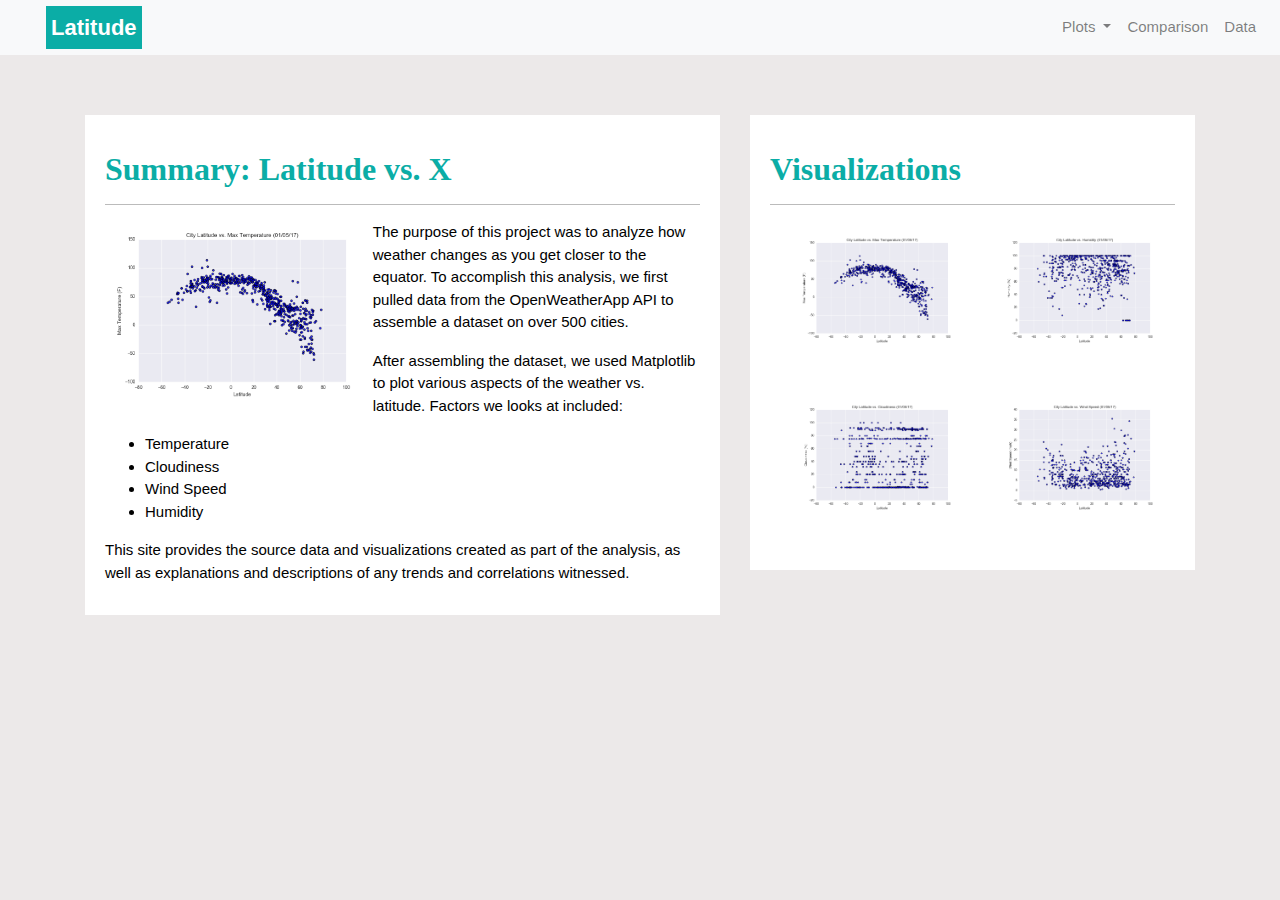
<file: index.html>
<!DOCTYPE html>
<html lang="en-us">
  <head>
      <meta charset="utf-8">
      <title>GT HTML HW</title>
      <link rel="stylesheet" href="styles.css">

      <!-- set up bootstrap link  -->
      <link rel="stylesheet" href="https://stackpath.bootstrapcdn.com/bootstrap/4.3.1/css/bootstrap.min.css" integrity="sha384-ggOyR0iXCbMQv3Xipma34MD+dH/1fQ784/j6cY/iJTQUOhcWr7x9JvoRxT2MZw1T" crossorigin="anonymous">

  </head>
  <body class="background">
    <!-- NavBar-->
        <nav id="custom-nav" class="navbar sticky-top navbar-expand-lg navbar-light bg-light">
            <div class="navbar-brand-box">
                <a href="index.html" class="navbar-brand" id="latitude" style="background-color: #0BADA6;" >Latitude</a>
            </div>
            <button class="navbar-toggler" type="button" data-toggle="collapse" data-target="#navbarNavDropdown" aria-controls="navbarNavDropdown" aria-expanded="false" aria-label="Toggle navigation">
              <span class="navbar-toggler-icon"></span>
            </button>
            <div class="collapse navbar-collapse " id="navbarNavDropdown">
              <ul class="navbar-nav ml-auto">
                <li class="nav-item dropdown">
                    <a class="nav-link dropdown-toggle" href="#" id="navbarDropdownMenuLink" data-toggle="dropdown" aria-haspopup="true" aria-expanded="false">
                      Plots
                    </a>
                    <div class="dropdown-menu" aria-labelledby="dropdownMenuButton">
                      <a class="dropdown-item" href="lat_temp_plot.html">Latitude vs. Temperature</a>
                      <a class="dropdown-item" href="lat_clouds_plot.html">Latitude vs. Cloudiness</a>
                      <a class="dropdown-item" href="lat_wind_plot.html">Latitude vs. Wind Speed</a>
                      <a class="dropdown-item" href="lat_humidity_plot.html">Latitude vs. Humidity</a>
                    </div>
                  </li>
                <li class="nav-item">
                  <a class="nav-link" href="comparison.html">Comparison <span class="sr-only">(current)</span></a>
                </li>
                <li class="nav-item">
                  <a class="nav-link" href="data.html">Data</a>
                </li>
              </ul>
            </div>
        </nav>

    <!-- Content-->
    <div class="container">
      <div class="row">
        <div class="col-lg-7 col-md-12">
          <!--Box on the left of the page-->
            <div class="box">
              <h2 class="main-title">Summary: Latitude vs. X</h2>
              <hr class="solid">
              <img class="home-img" src="Resources/assets/lat_temp.png" alt= "Latitude vs. Max Temp Plot">
                <p> The purpose of this project was to analyze how weather changes
                as you get closer to the equator. To accomplish this analysis, we 
                first pulled data from the OpenWeatherApp API to assemble a 
                dataset on over 500 cities.</p>
                <p> After assembling the dataset, we used Matplotlib to plot various 
                aspects of the weather vs. latitude. Factors we looks at included:
                  <ul>
                    <li> Temperature</li>
                    <li> Cloudiness</li>
                    <li> Wind Speed</li>
                    <li> Humidity</li></p>
                </ul>
                <p> This site provides the source data and visualizations created as part
                of the analysis, as well as explanations and descriptions of any
                trends and correlations witnessed.</p>
            </div>
        </div>  
      <div class="col-lg-5 col-md-12">
        <!-- Right Box -->
        <div class="box">
          <h2 class="main-title">Visualizations </h2>
          <hr class="solid">
          <div class="container">
            <div class="row" style="padding-bottom: 30px;">
              <div class="col-6">
                <a href="lat_temp_plot.html">
                  <img class="home-vis-img thumbnail" src="Resources/assets/lat_temp.png" alt="Latitude vs. Max Temp." title="Latitude vs. Max Temp.">
                </a>
              </div>
              <div class="col-6">
                <a href="lat_humidity_plot.html">
                  <img class="home-vis-img thumbnail" src="Resources/assets/lat_humidity.png" alt="Humidity Graph" title="Latitude vs. Humidity">
                </a>
              </div>
            </div>

            <div class="row" style="padding-bottom: 30px;">
              <div class="col-6">
                <a href="lat_clouds_plot.html">
                  <img class="home-vis-img thumbnail" src="Resources/assets/lat_clouds.png" alt="Cloudiness Graph" title="Latitude vs. Cloudiness">
                </a>
              </div>
              <div class="col-6">
                <a href="lat_wind_plot.html">
                  <img class="home-vis-img thumbnail" src="Resources/assets/lat_wind.png" alt="Wind Speed Graph" title="Latitude vs. Wind Speed">
                </a>
              </div>


            </div>
          </div>

          </div>
        </div>
      </div>
    </div>
    <script src="https://code.jquery.com/jquery-3.3.1.slim.min.js" integrity="sha384-q8i/X+965DzO0rT7abK41JStQIAqVgRVzpbzo5smXKp4YfRvH+8abtTE1Pi6jizo" crossorigin="anonymous"></script>
    <script src="https://cdnjs.cloudflare.com/ajax/libs/popper.js/1.14.7/umd/popper.min.js" integrity="sha384-UO2eT0CpHqdSJQ6hJty5KVphtPhzWj9WO1clHTMGa3JDZwrnQq4sF86dIHNDz0W1" crossorigin="anonymous"></script>
    <script src="https://stackpath.bootstrapcdn.com/bootstrap/4.3.1/js/bootstrap.min.js" integrity="sha384-JjSmVgyd0p3pXB1rRibZUAYoIIy6OrQ6VrjIEaFf/nJGzIxFDsf4x0xIM+B07jRM" crossorigin="anonymous"></script>
  </body>
</html>
</file>
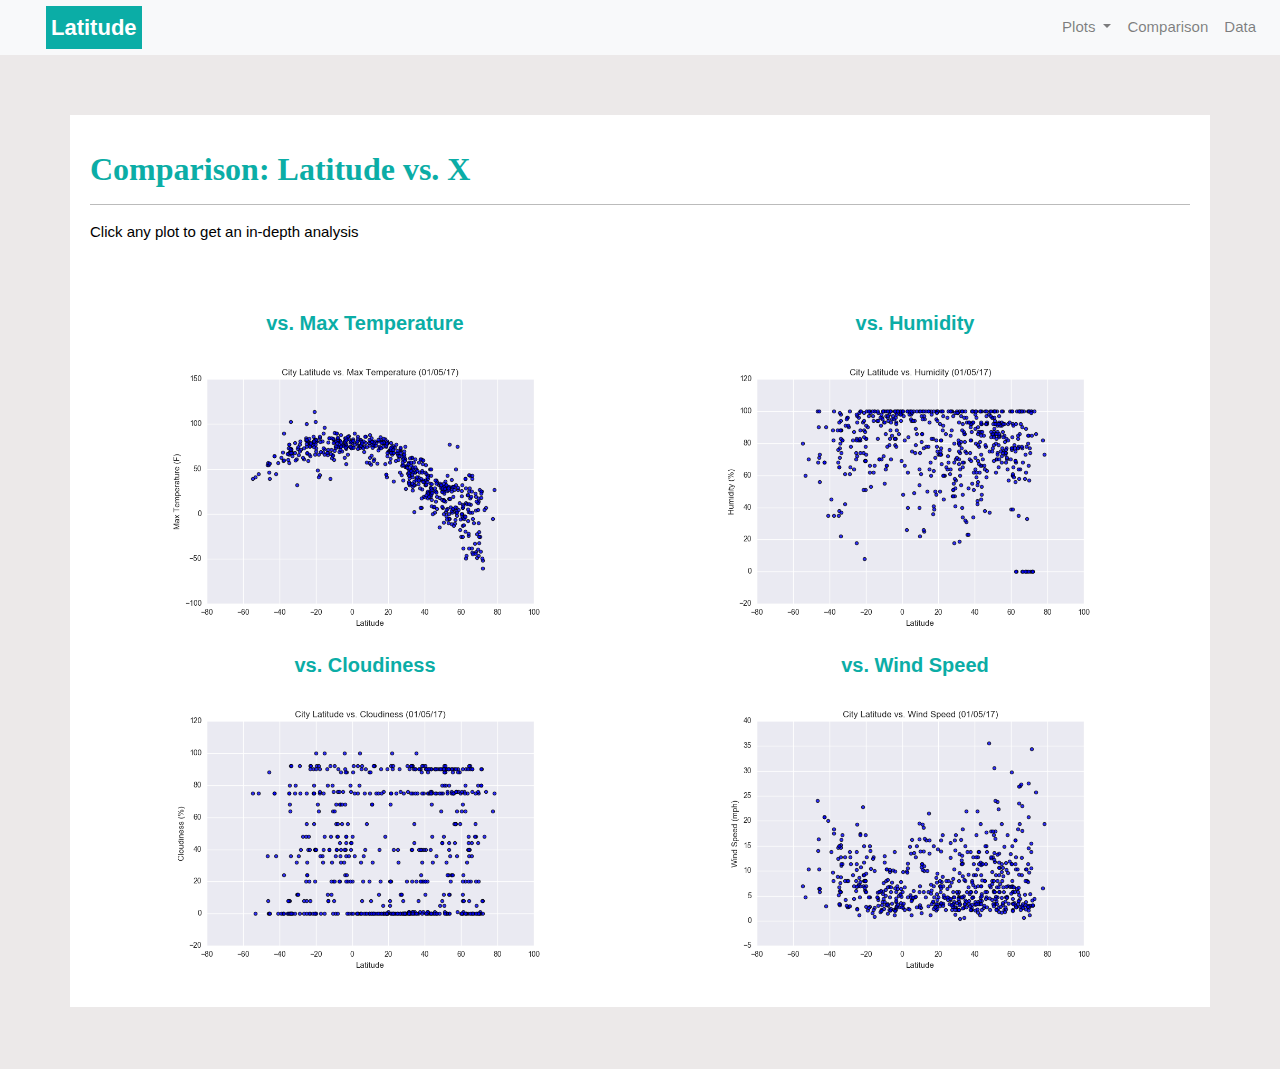
<file: comparison.html>
<!DOCTYPE html>
<html lang="en-us">
    <head>
        <meta charset="utf-8">
        <title>GT HTML HW</title>
        <link rel="stylesheet" href="styles.css">
        <!-- set up bootstrap link  -->
        <link rel="stylesheet" href="https://stackpath.bootstrapcdn.com/bootstrap/4.3.1/css/bootstrap.min.css" integrity="sha384-ggOyR0iXCbMQv3Xipma34MD+dH/1fQ784/j6cY/iJTQUOhcWr7x9JvoRxT2MZw1T" crossorigin="anonymous">

    </head>
    <!-- Navbar -->
    <body class="background">
        <nav id="custom-nav" class="navbar sticky-top navbar-expand-lg navbar-light bg-light">
            <div class="navbar-brand-box">
                <a href="index.html" class="navbar-brand" id="latitude" style="background-color: #0BADA6;" >Latitude</a>
            </div>
            <button class="navbar-toggler" type="button" data-toggle="collapse" data-target="#navbarNavDropdown" aria-controls="navbarNavDropdown" aria-expanded="false" aria-label="Toggle navigation">
              <span class="navbar-toggler-icon"></span>
            </button>
            <div class="collapse navbar-collapse " id="navbarNavDropdown">
              <ul class="navbar-nav ml-auto">
                <li class="nav-item dropdown">
                    <a class="nav-link dropdown-toggle" href="#" id="navbarDropdownMenuLink" data-toggle="dropdown" aria-haspopup="true" aria-expanded="false">
                      Plots
                    </a>
                    <div class="dropdown-menu" aria-labelledby="dropdownMenuButton">
                      <a class="dropdown-item" href="lat_temp_plot.html">Latitude vs. Temperature</a>
                      <a class="dropdown-item" href="lat_clouds_plot.html">Latitude vs. Cloudiness</a>
                      <a class="dropdown-item" href="lat_wind_plot.html">Latitude vs. Wind Speed</a>
                      <a class="dropdown-item" href="lat_humidity_plot.html">Latitude vs. Humidity</a>
                    </div>
                  </li>
                <li class="nav-item">
                  <a class="nav-link" href="comparison.html">Comparison <span class="sr-only">(current)</span></a>
                </li>
                <li class="nav-item">
                  <a class="nav-link" href="data.html">Data</a>
                </li>
              </ul>
            </div>
        </nav>
<!-- Content -->
<div class ="container">
    <div class="row">
        <div>
            <div class="box">
                <h2 class="main-title">Comparison: Latitude vs. X</h2>
                <hr class="solid">
                <p> Click any plot to get an in-depth analysis</p><br><br>
                <div class="container">
                    <div class="row">
                        <div class="col-lg-6">
                            <p class="title">vs. Max Temperature</p>
                            <a href="lat_temp_plot.html"><img class="comparisons" src="Resources/assets/lat_temp.png" title="Latitude vs. Max Temp." > </a>
                        </div>
                        <div class="col-lg-6">
                            <p class="title">vs. Humidity</p>
                            <a href="lat_humidity_plot.html"><img class="comparisons" src="Resources/assets/lat_humidity.png" title="Latitude vs. Humidity" > </a>
                        </div>
                    </div>
                    <div class="row">
                        <div class="col-lg-6">
                            <p class="title">vs. Cloudiness</p>
                            <a href="lat_clouds_plot.html"><img class="comparisons" src="Resources/assets/lat_clouds.png" title="Latitude vs. Cloudiness" > </a>
                        </div>
                    <div class="col-lg-6">
                        <p class="title">vs. Wind Speed</p>
                        <a href="lat_wind_plot.html"><img class="comparisons" src="Resources/assets/lat_wind.png" title="Latitude vs. Wind Speed" > </a>
                    </div>
                </div>
            </div>
          </div>
        </div>
      </div>
    </div>         

    <script src="https://code.jquery.com/jquery-3.3.1.slim.min.js" integrity="sha384-q8i/X+965DzO0rT7abK41JStQIAqVgRVzpbzo5smXKp4YfRvH+8abtTE1Pi6jizo" crossorigin="anonymous"></script>
    <script src="https://cdnjs.cloudflare.com/ajax/libs/popper.js/1.14.7/umd/popper.min.js" integrity="sha384-UO2eT0CpHqdSJQ6hJty5KVphtPhzWj9WO1clHTMGa3JDZwrnQq4sF86dIHNDz0W1" crossorigin="anonymous"></script>
    <script src="https://stackpath.bootstrapcdn.com/bootstrap/4.3.1/js/bootstrap.min.js" integrity="sha384-JjSmVgyd0p3pXB1rRibZUAYoIIy6OrQ6VrjIEaFf/nJGzIxFDsf4x0xIM+B07jRM" crossorigin="anonymous"></script>
        </body>
        </html>
</file>
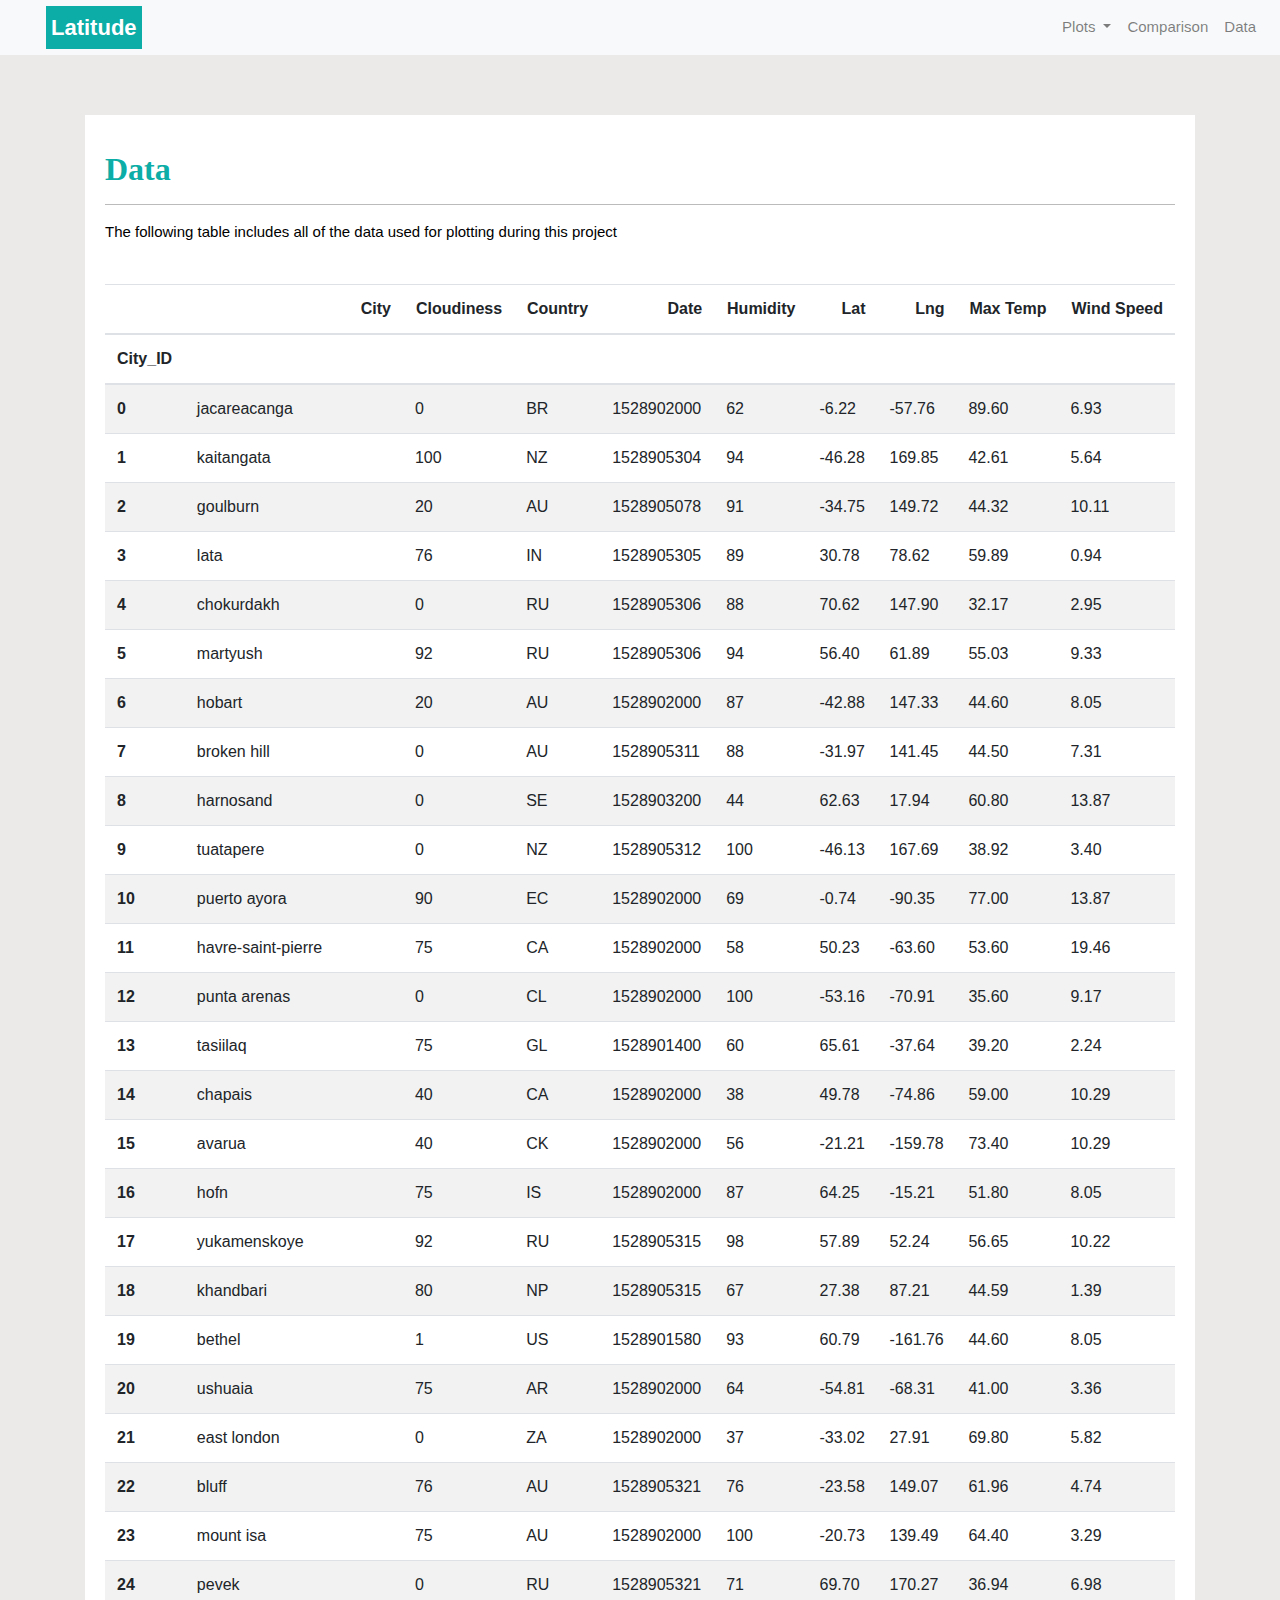
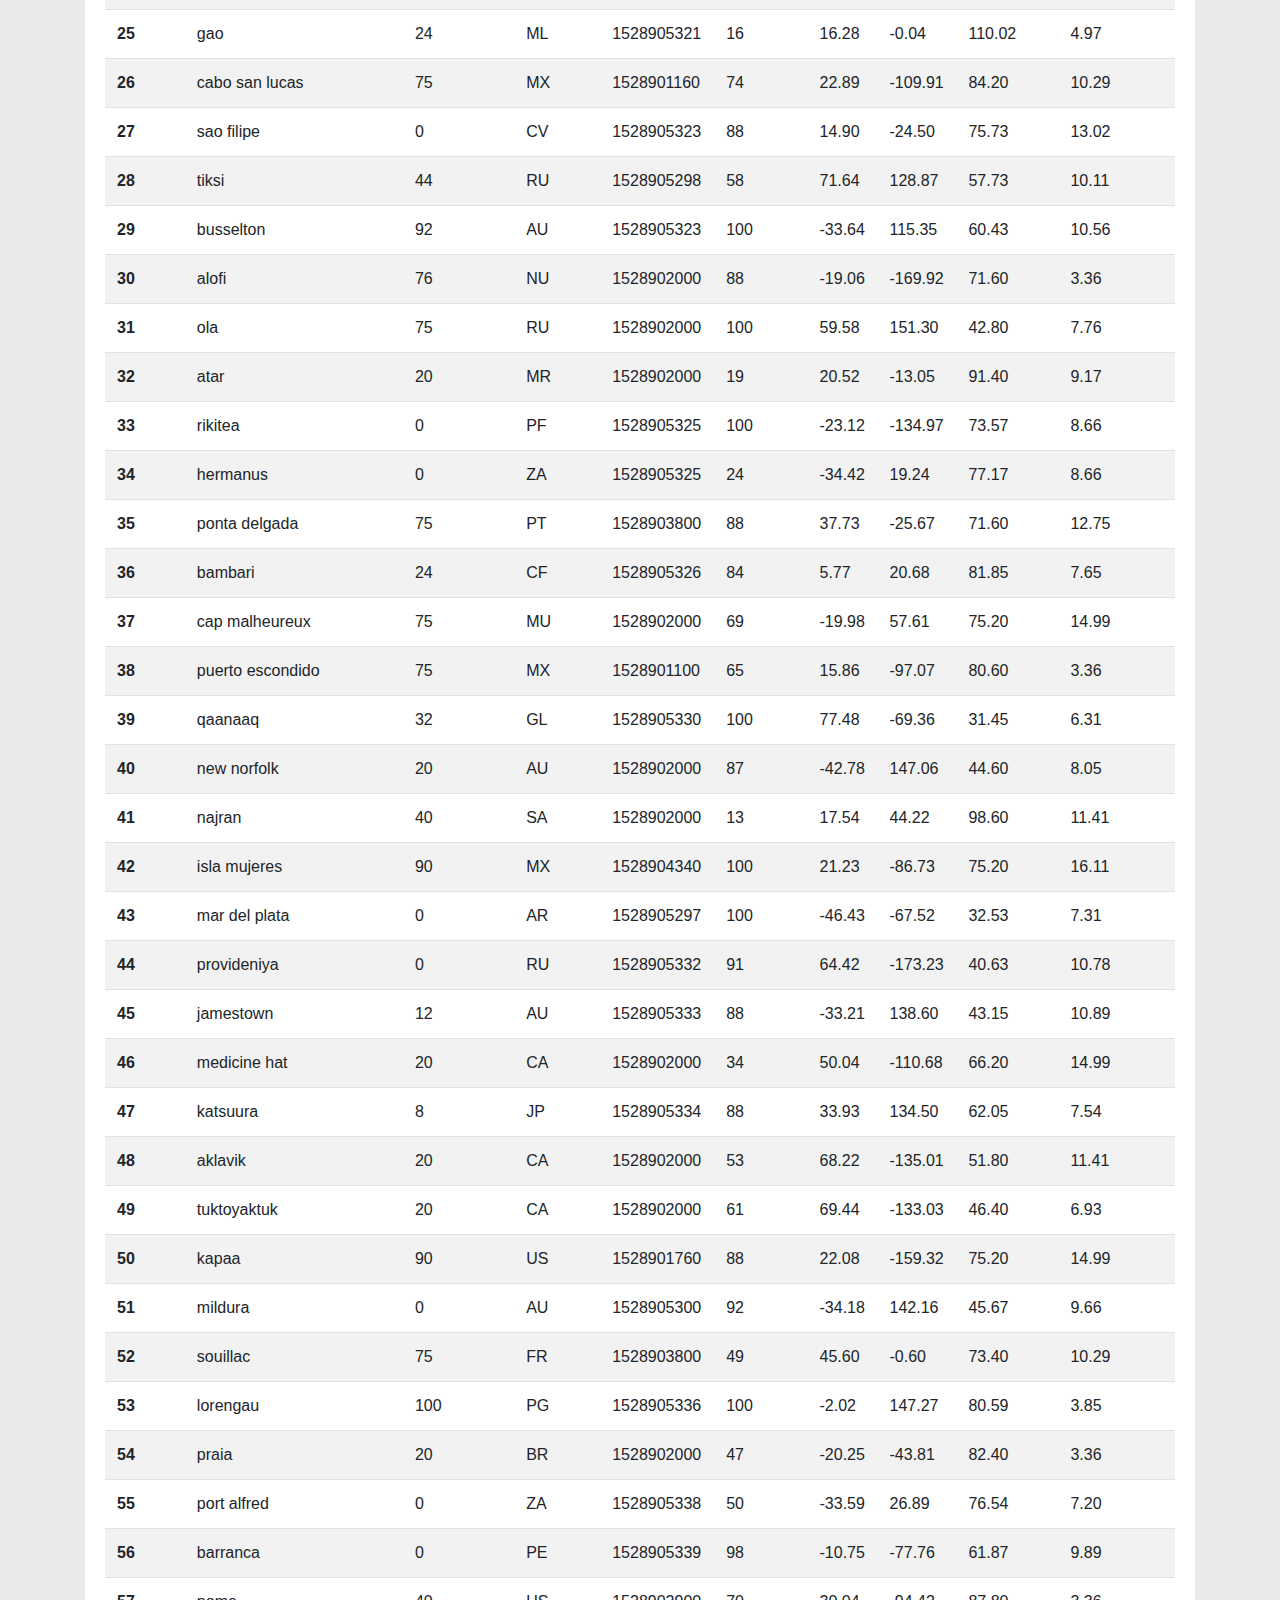
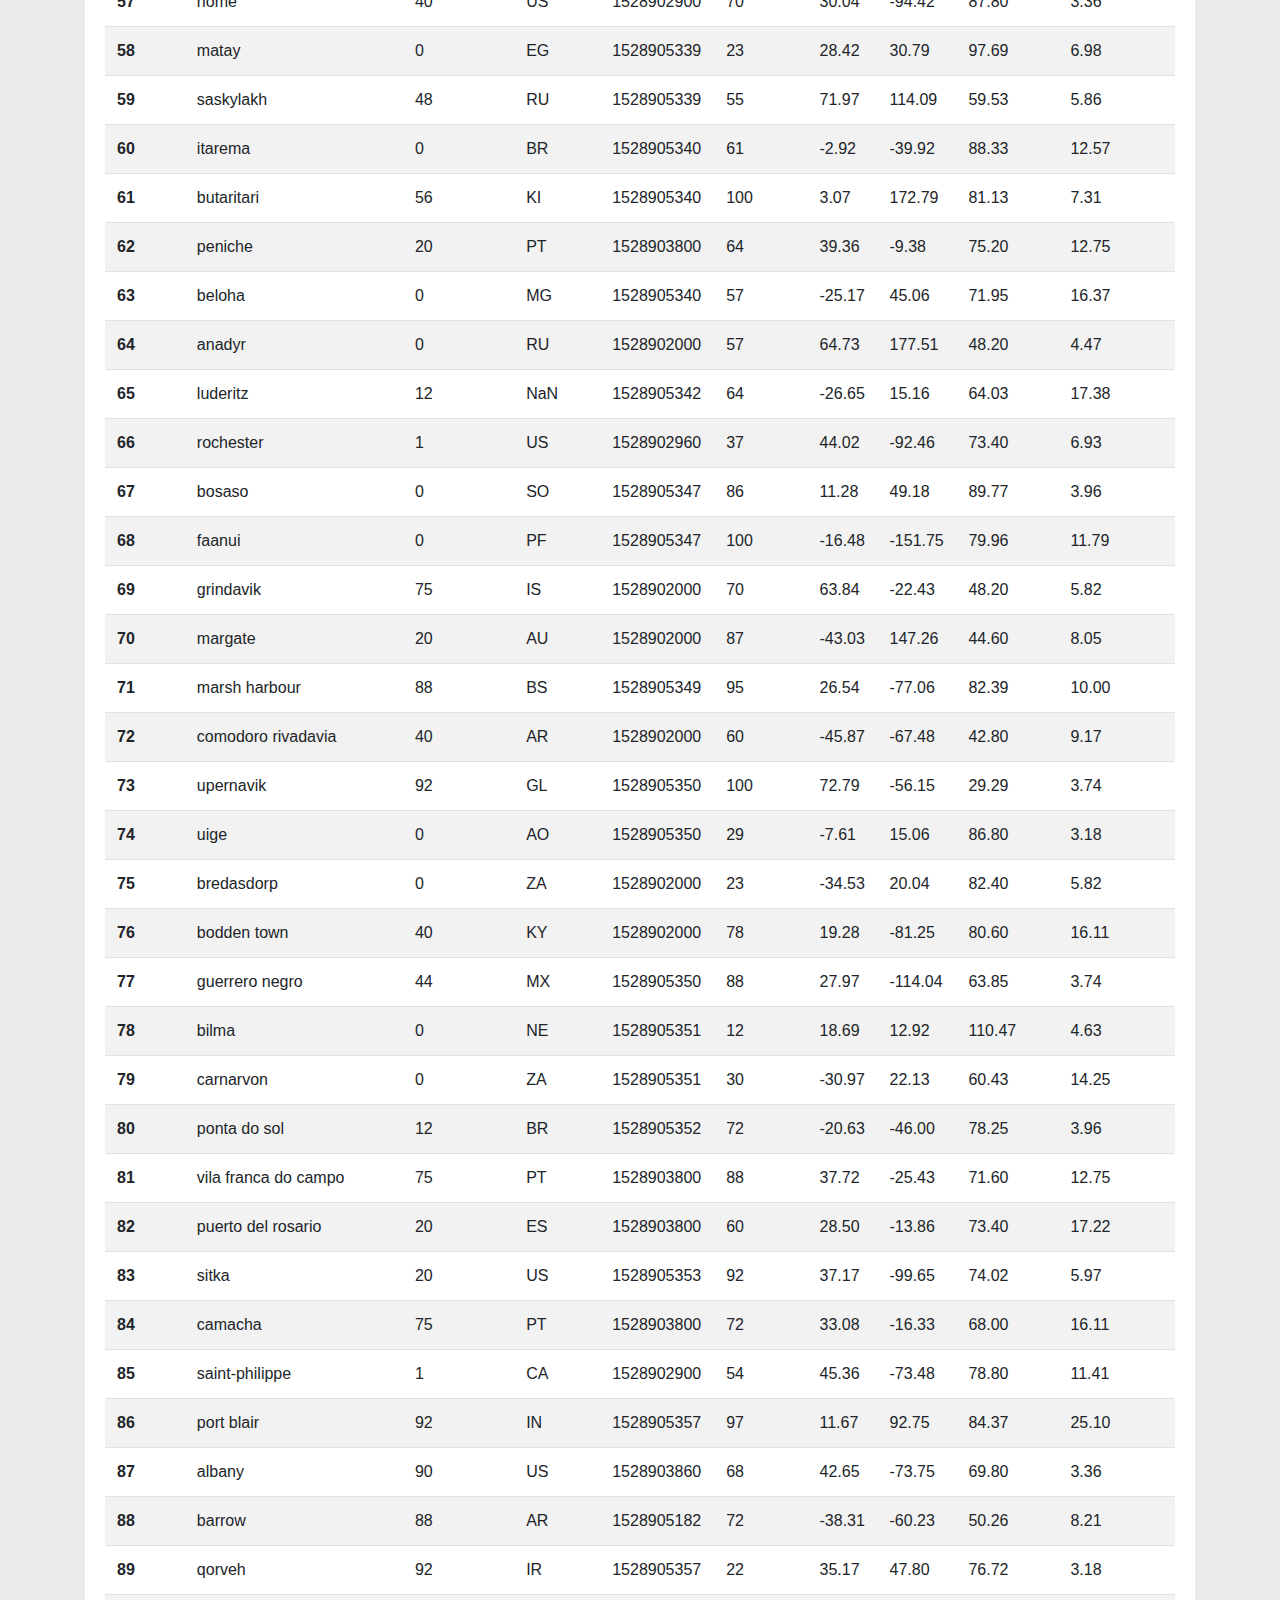
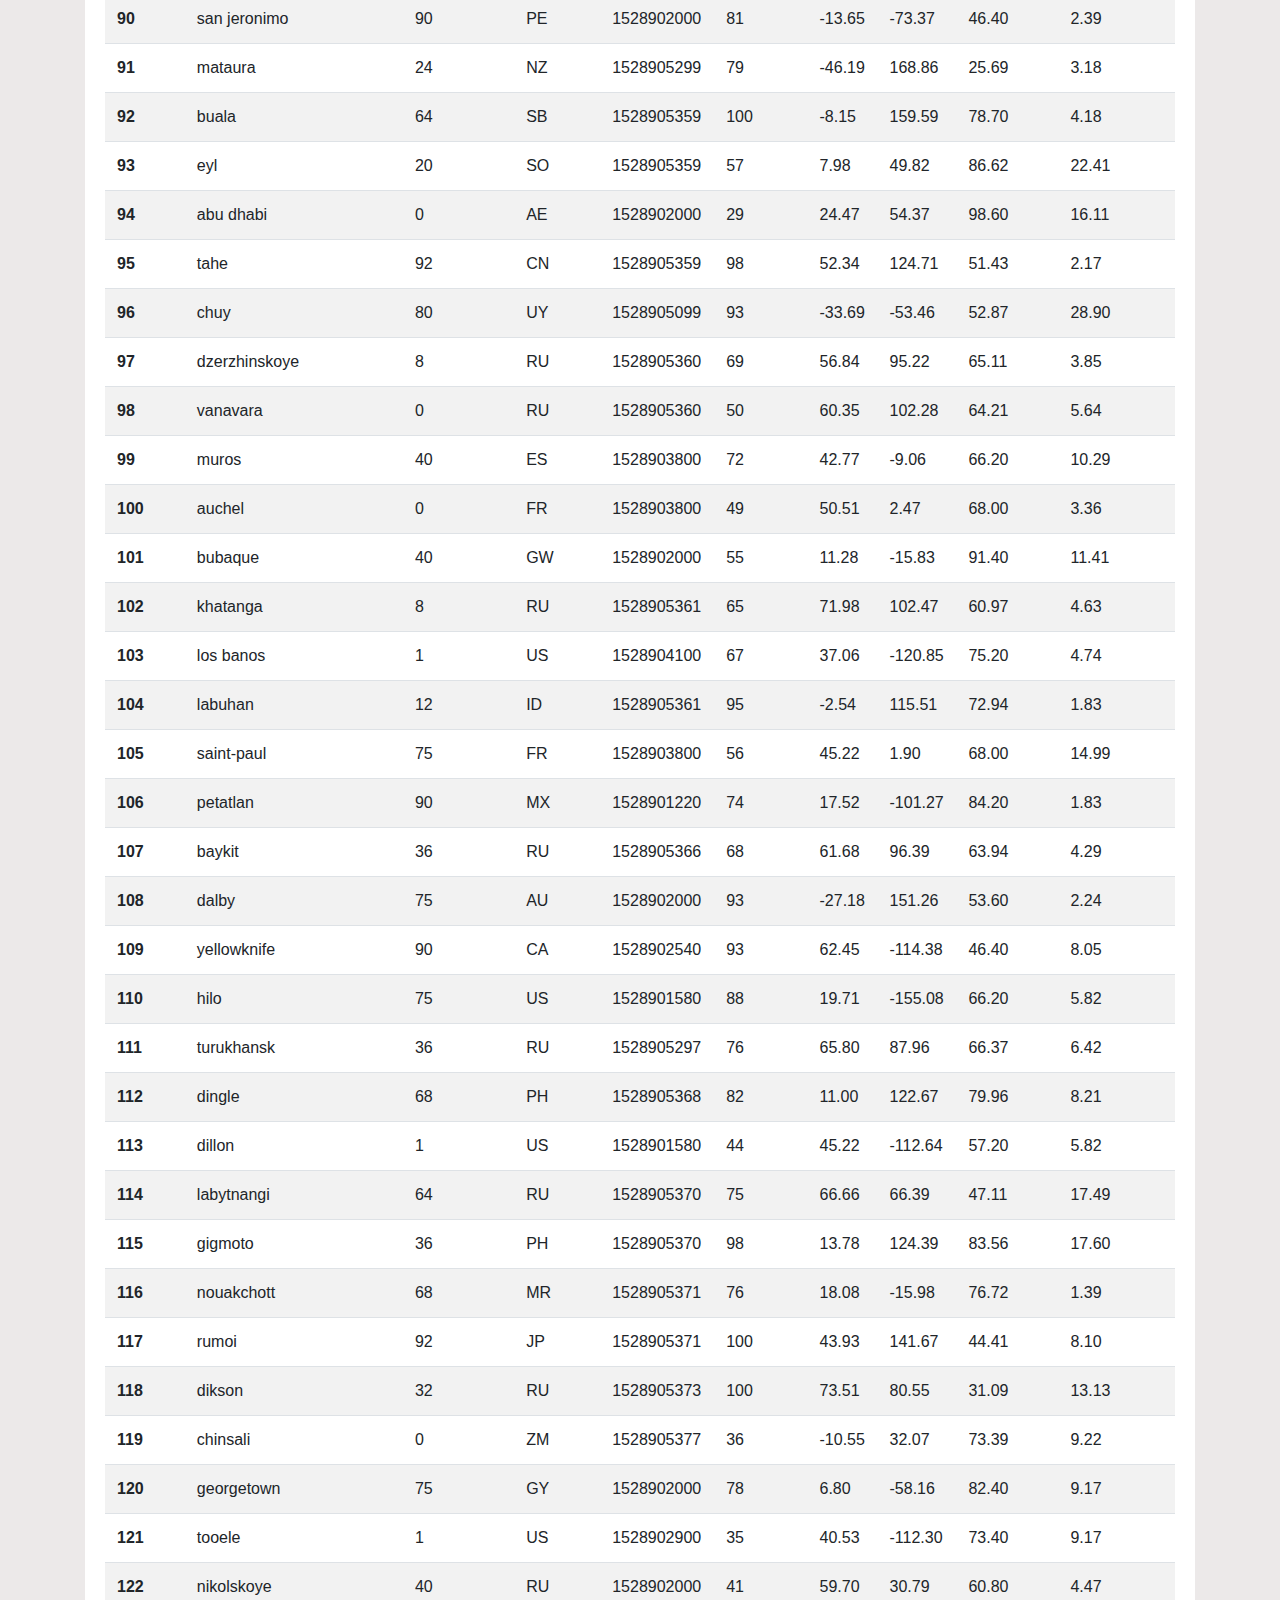
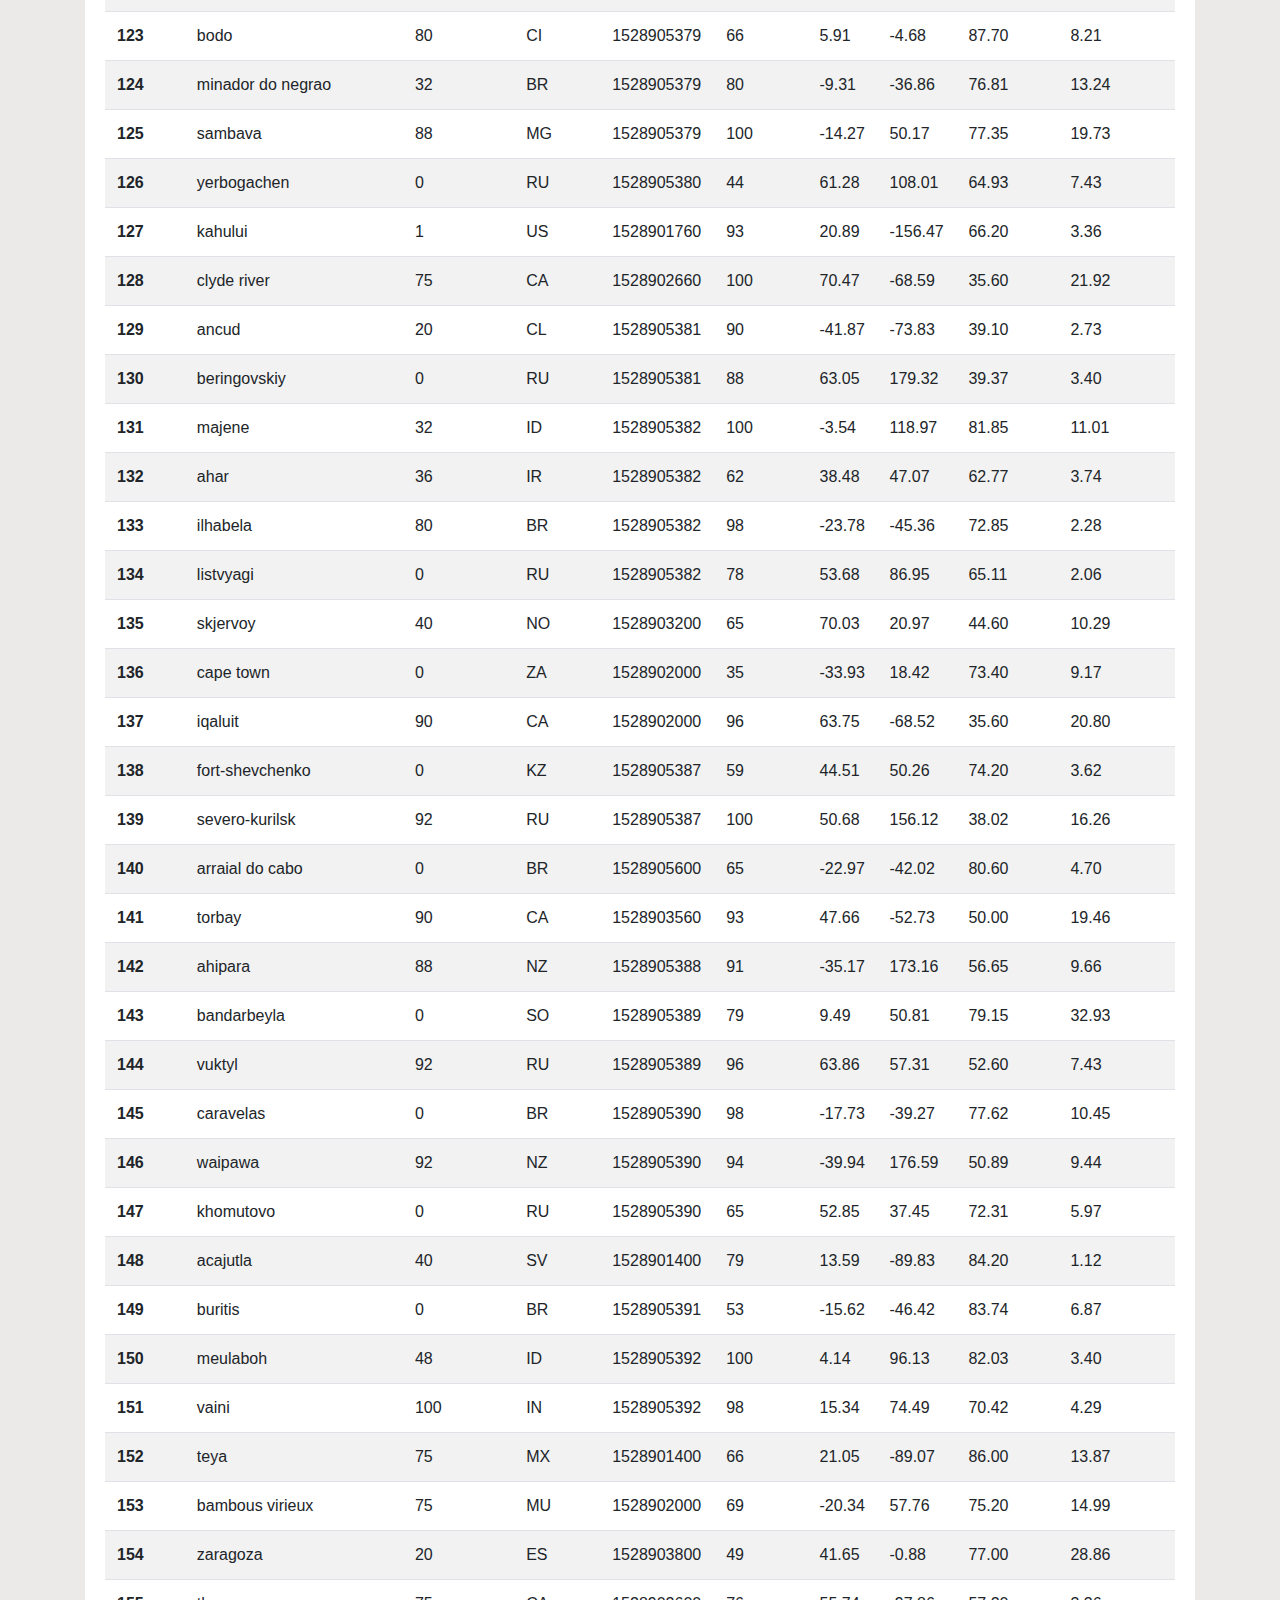
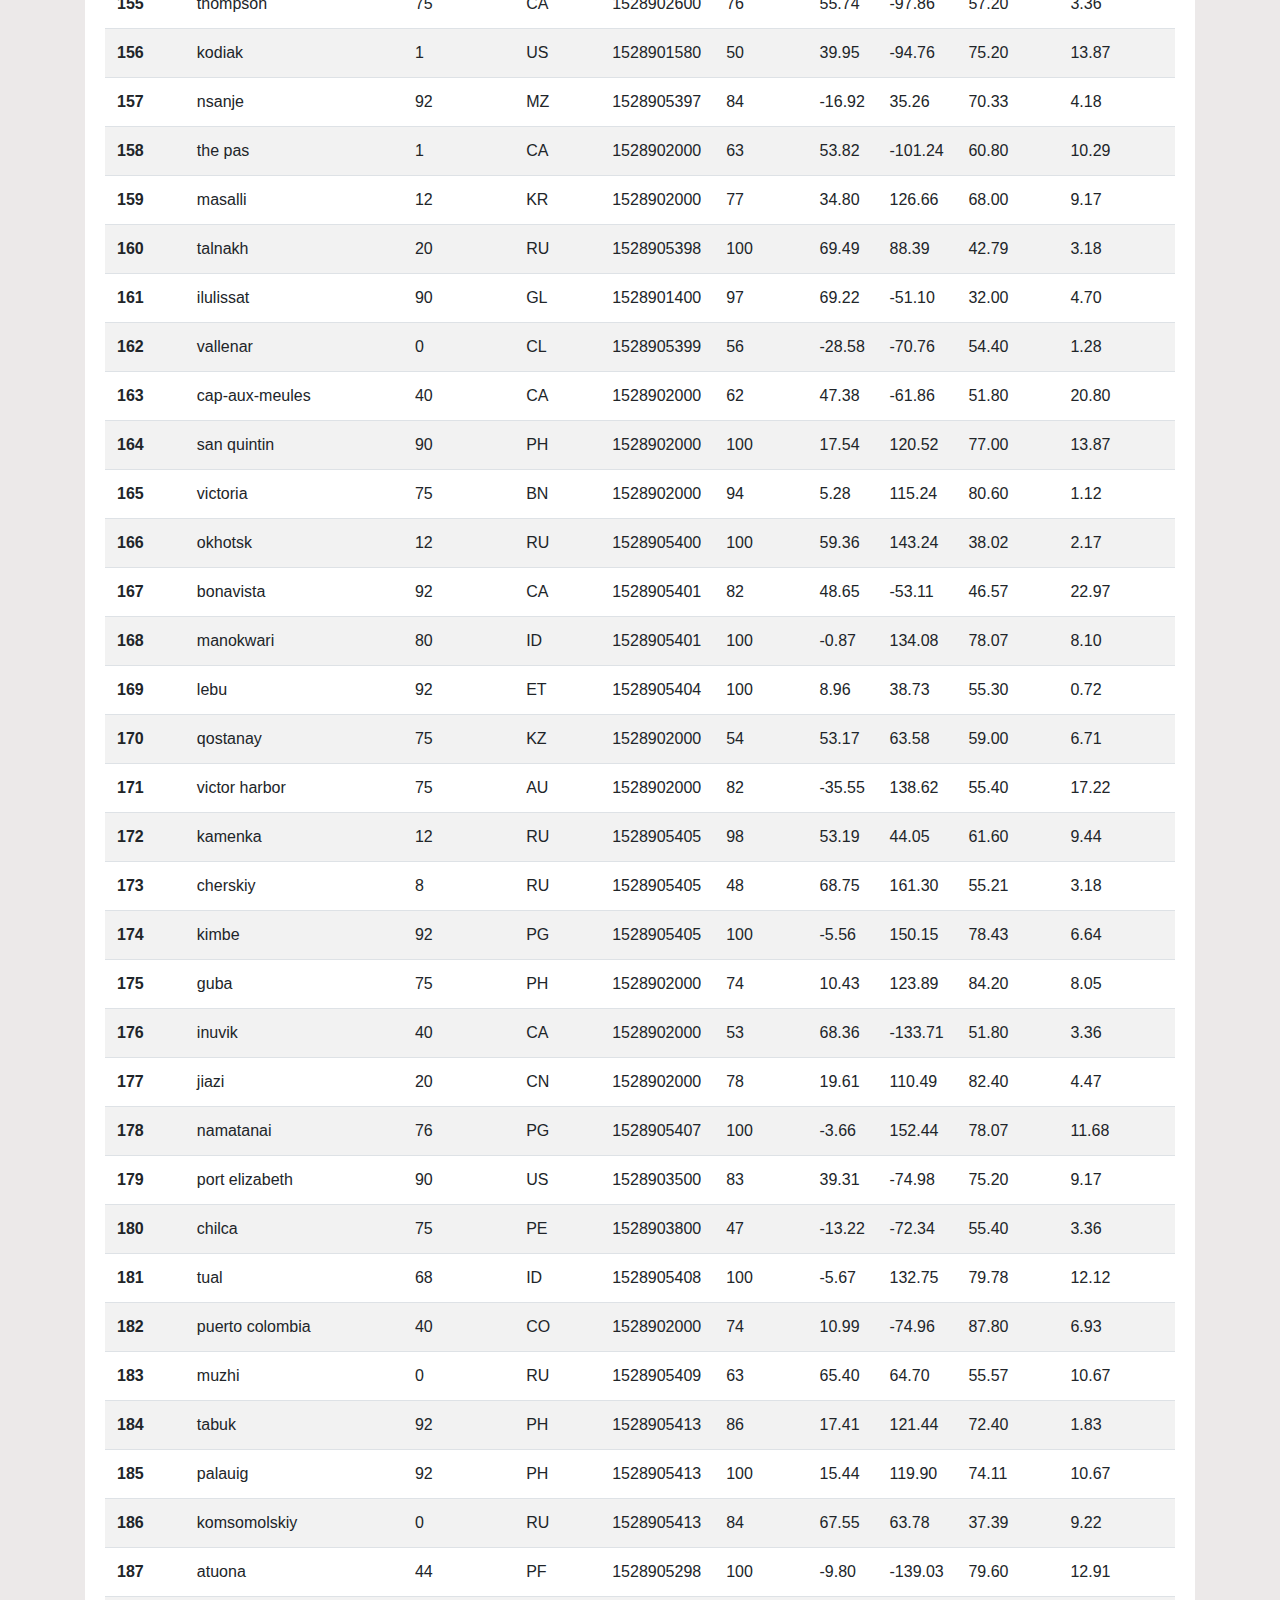
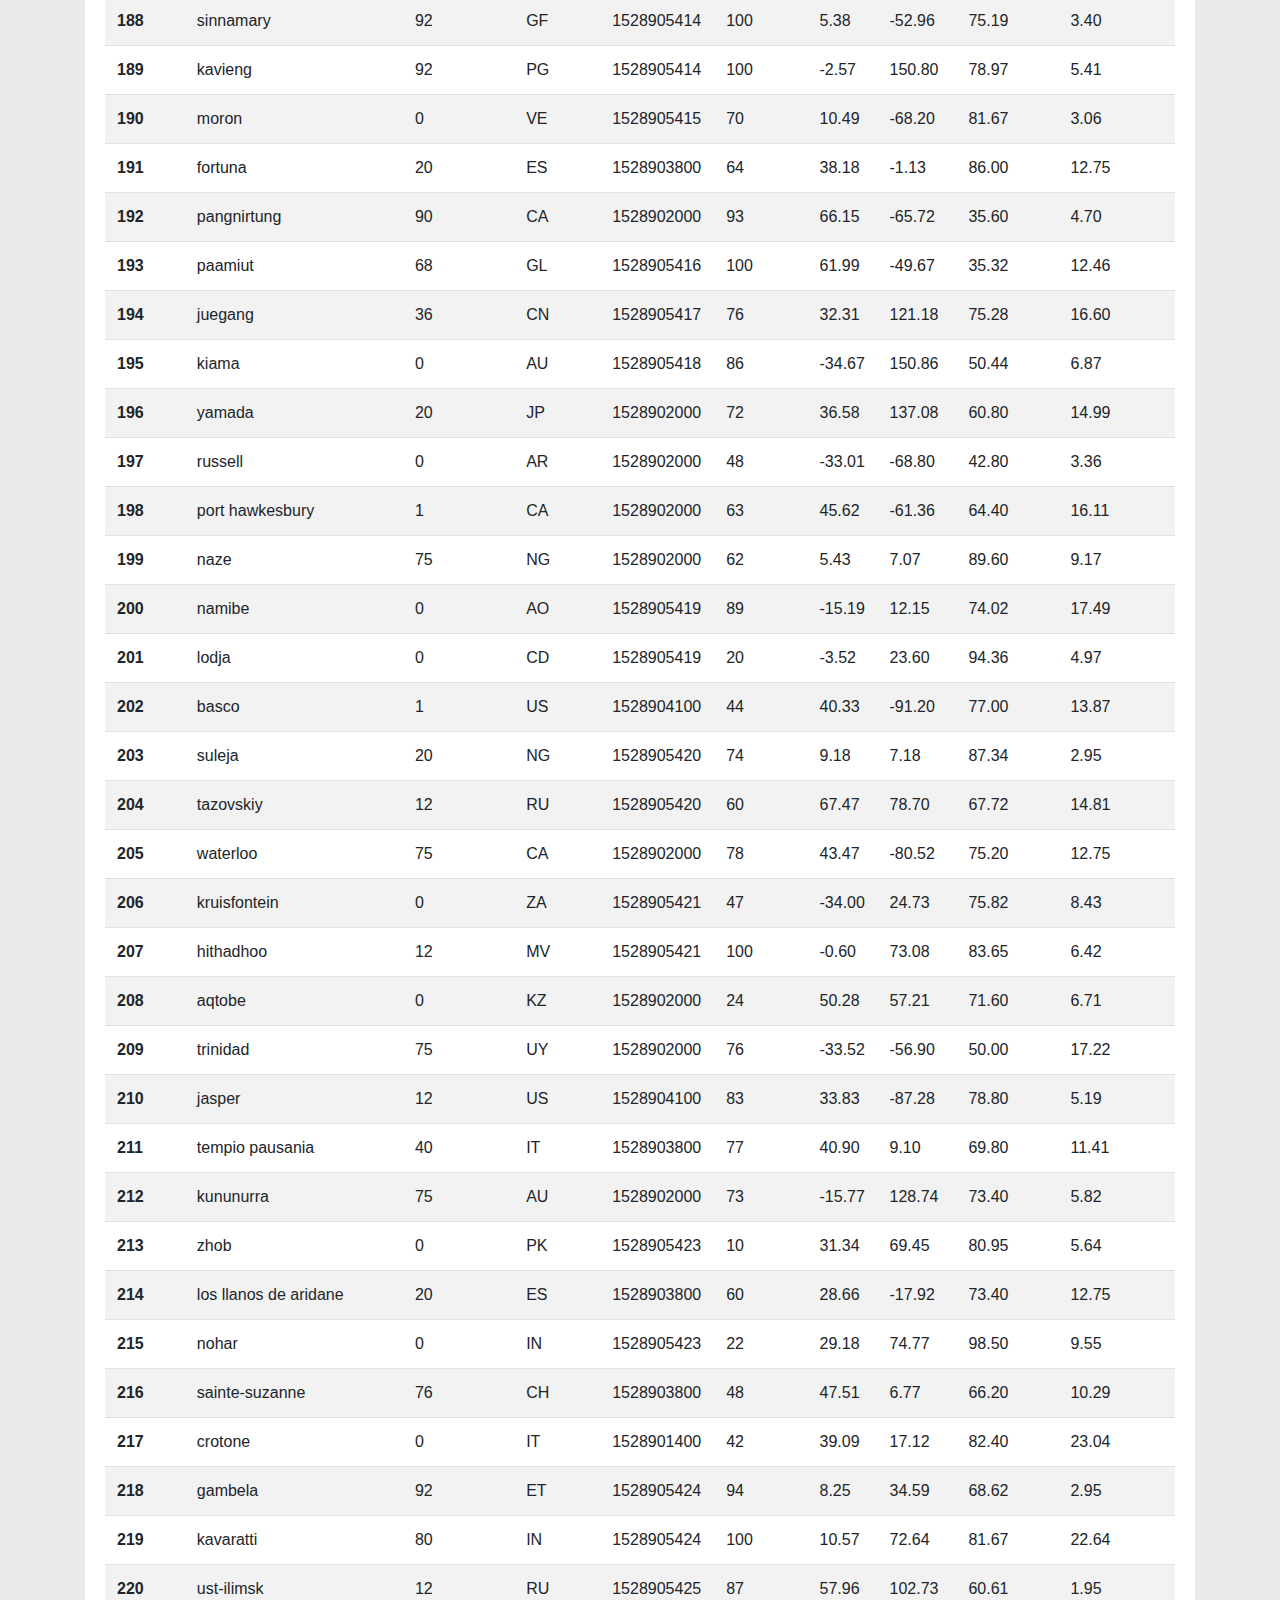
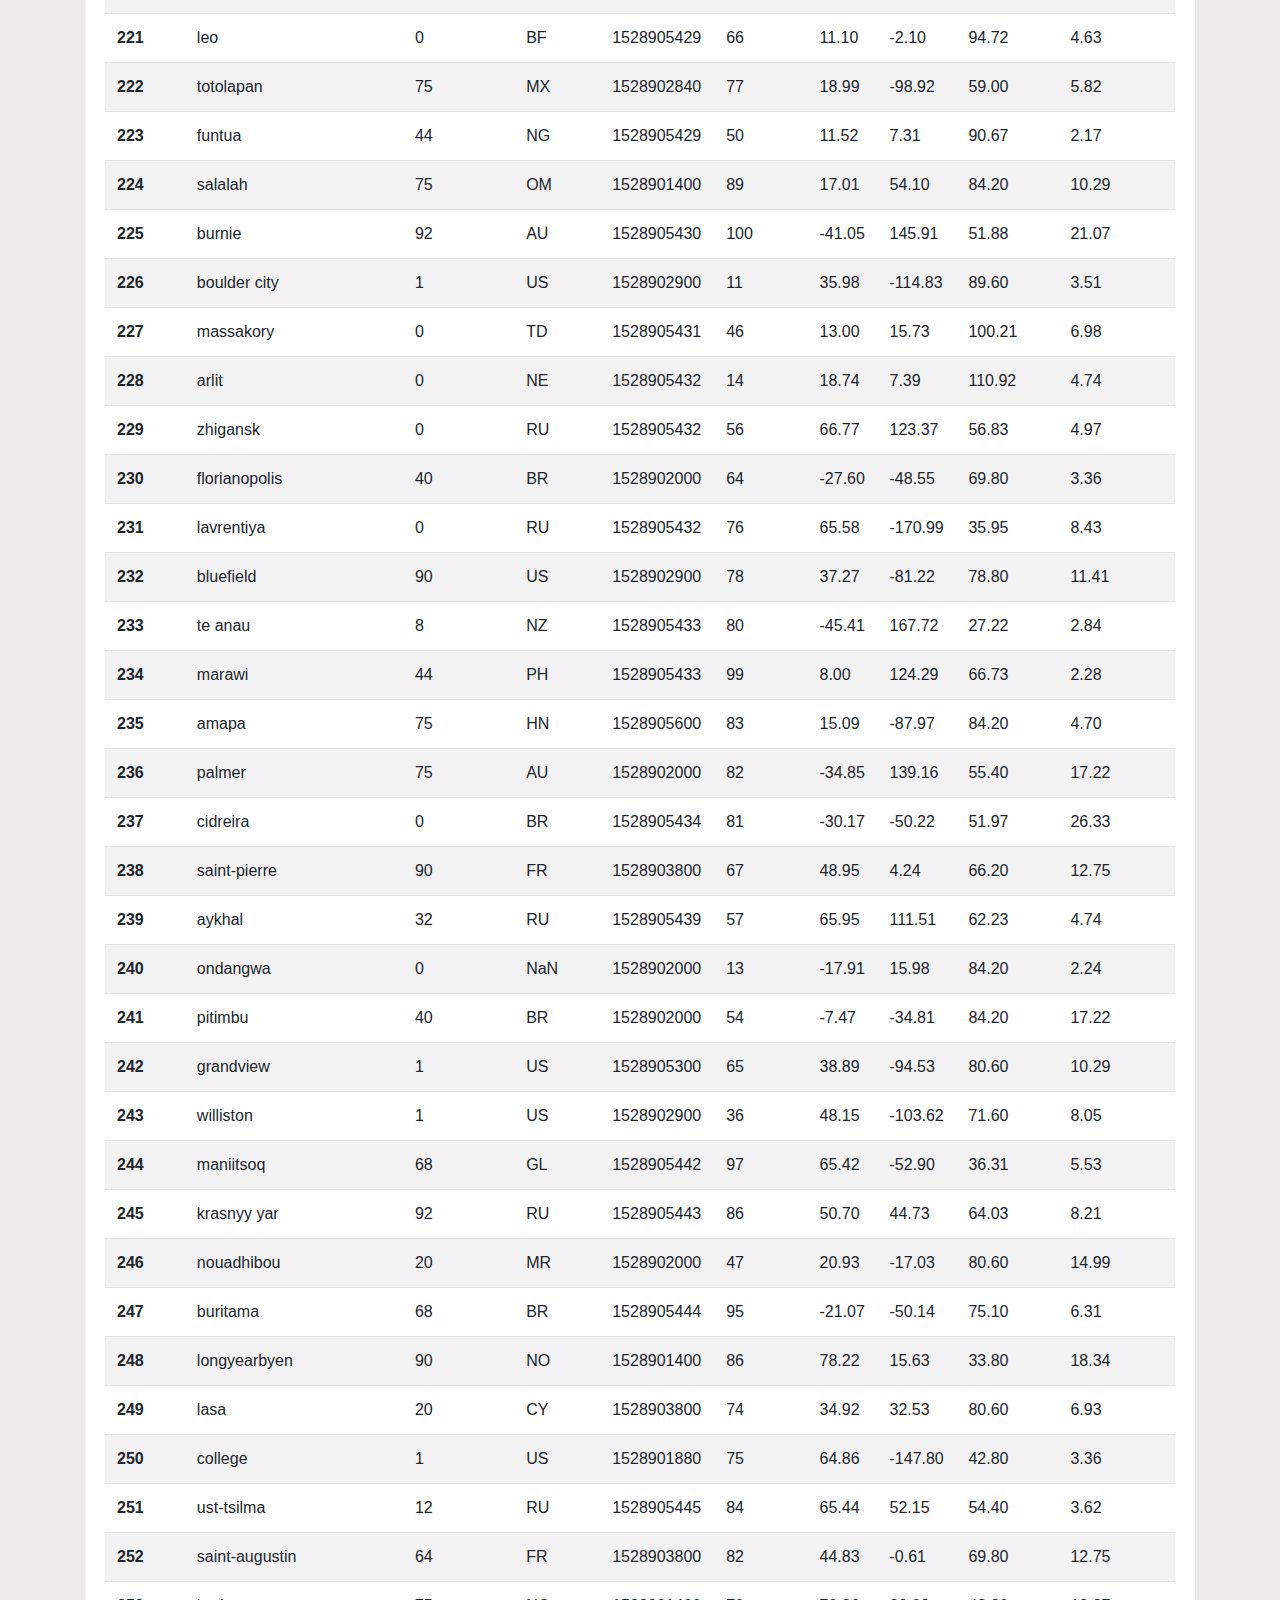
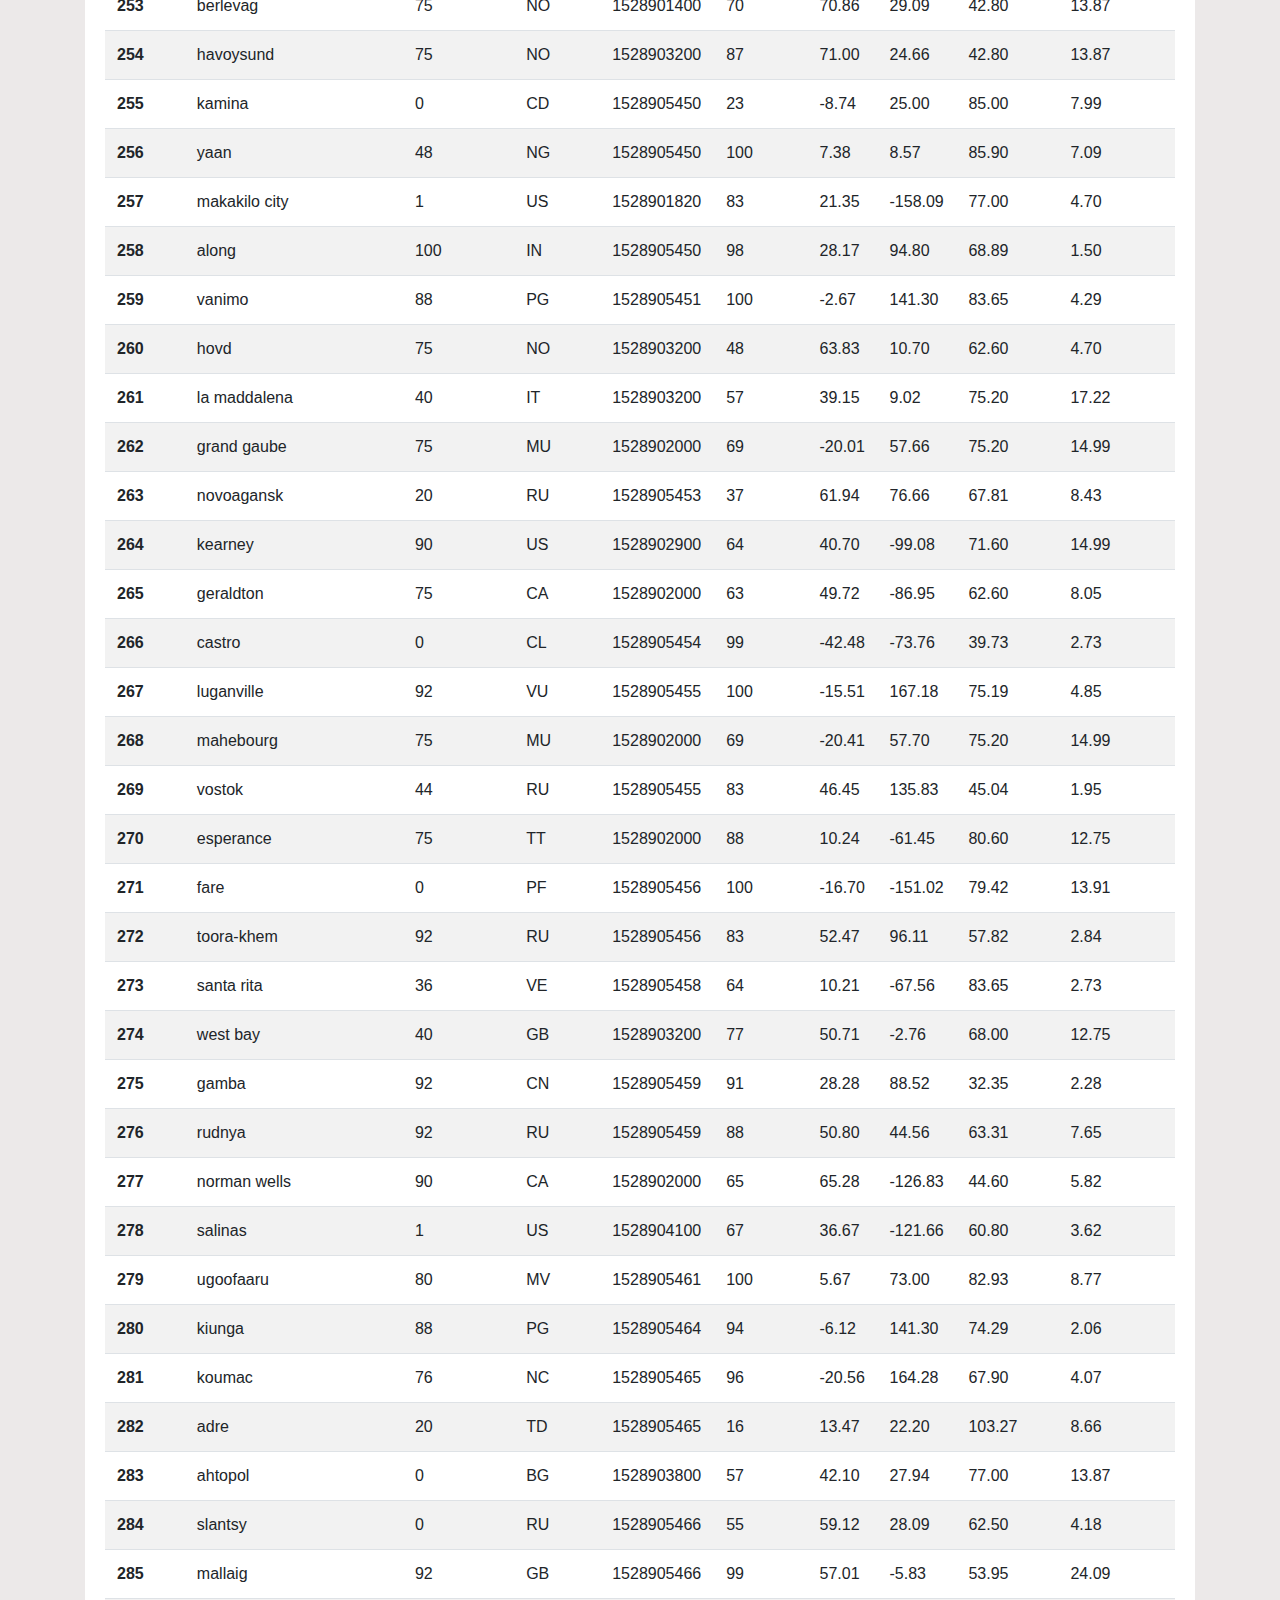
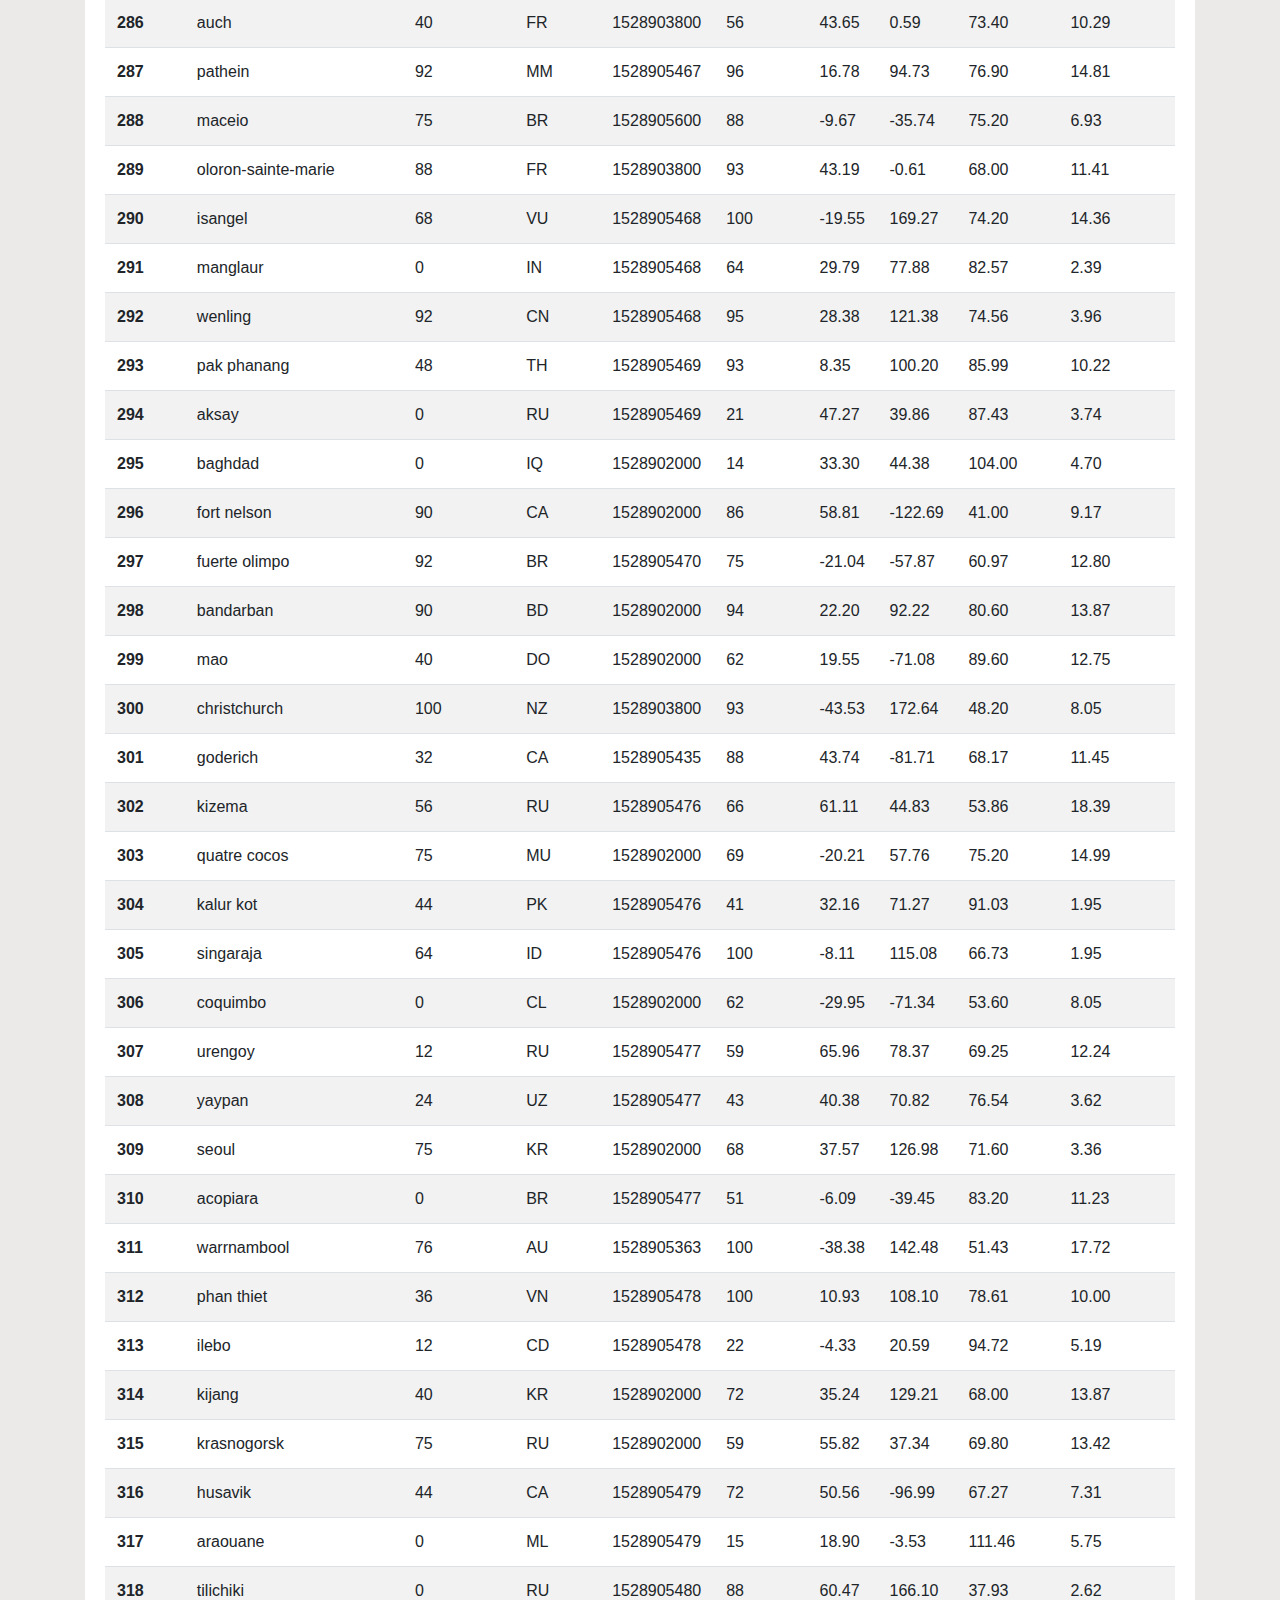
<file: data.html>
<!DOCTYPE html>
<html lang="en-us">
    <head>
        <meta charset="utf-8">
        <title>GT HTML HW</title>
        <link rel="stylesheet" href="styles.css">
        <!-- set up bootstrap link  -->
        <link rel="stylesheet" href="https://stackpath.bootstrapcdn.com/bootstrap/4.3.1/css/bootstrap.min.css" integrity="sha384-ggOyR0iXCbMQv3Xipma34MD+dH/1fQ784/j6cY/iJTQUOhcWr7x9JvoRxT2MZw1T" crossorigin="anonymous">

    </head>
    <!-- Navbar -->
    <body class="background">
        <nav id="custom-nav" class="navbar sticky-top navbar-expand-lg navbar-light bg-light">
            <div class="navbar-brand-box">
                <a href="index.html" class="navbar-brand" id="latitude" style="background-color: #0BADA6;" >Latitude</a>
            </div>
            <button class="navbar-toggler" type="button" data-toggle="collapse" data-target="#navbarNavDropdown" aria-controls="navbarNavDropdown" aria-expanded="false" aria-label="Toggle navigation">
              <span class="navbar-toggler-icon"></span>
            </button>
            <div class="collapse navbar-collapse " id="navbarNavDropdown">
              <ul class="navbar-nav ml-auto">
                <li class="nav-item dropdown">
                    <a class="nav-link dropdown-toggle" href="#" id="navbarDropdownMenuLink" data-toggle="dropdown" aria-haspopup="true" aria-expanded="false">
                      Plots
                    </a>
                    <div class="dropdown-menu" aria-labelledby="dropdownMenuButton">
                      <a class="dropdown-item" href="lat_temp_plot.html">Latitude vs. Temperature</a>
                      <a class="dropdown-item" href="lat_clouds_plot.html">Latitude vs. Cloudiness</a>
                      <a class="dropdown-item" href="lat_wind_plot.html">Latitude vs. Wind Speed</a>
                      <a class="dropdown-item" href="lat_humidity_plot.html">Latitude vs. Humidity</a>
                    </div>
                  </li>
                <li class="nav-item">
                  <a class="nav-link" href="comparison.html">Comparison <span class="sr-only">(current)</span></a>
                </li>
                <li class="nav-item">
                  <a class="nav-link" href="data.html">Data</a>
                </li>
              </ul>
            </div>
        </nav>
        <!-- Table -->
        <div class="container">
            <div class="box">
                <h2 class="main-title">Data</h2>
                <hr class="solid">
                <p> The following table includes all of the data used for plotting during this project</p><br>
                <div class="content table-responsive table-full-width">
                    <table class="table table-hover table-striped">    
                    <thead>
                      <tr style="text-align: right;">
                        <th></th>
                        <th>City</th>
                        <th>Cloudiness</th>
                        <th>Country</th>
                        <th>Date</th>
                        <th>Humidity</th>
                        <th>Lat</th>
                        <th>Lng</th>
                        <th>Max Temp</th>
                        <th>Wind Speed</th>
                      </tr>
                      <tr>
                        <th>City_ID</th>
                        <th></th>
                        <th></th>
                        <th></th>
                        <th></th>
                        <th></th>
                        <th></th>
                        <th></th>
                        <th></th>
                        <th></th>
                      </tr>
                    </thead>
                    <tbody>
                      <tr>
                        <th>0</th>
                        <td>jacareacanga</td>
                        <td>0</td>
                        <td>BR</td>
                        <td>1528902000</td>
                        <td>62</td>
                        <td>-6.22</td>
                        <td>-57.76</td>
                        <td>89.60</td>
                        <td>6.93</td>
                      </tr>
                      <tr>
                        <th>1</th>
                        <td>kaitangata</td>
                        <td>100</td>
                        <td>NZ</td>
                        <td>1528905304</td>
                        <td>94</td>
                        <td>-46.28</td>
                        <td>169.85</td>
                        <td>42.61</td>
                        <td>5.64</td>
                      </tr>
                      <tr>
                        <th>2</th>
                        <td>goulburn</td>
                        <td>20</td>
                        <td>AU</td>
                        <td>1528905078</td>
                        <td>91</td>
                        <td>-34.75</td>
                        <td>149.72</td>
                        <td>44.32</td>
                        <td>10.11</td>
                      </tr>
                      <tr>
                        <th>3</th>
                        <td>lata</td>
                        <td>76</td>
                        <td>IN</td>
                        <td>1528905305</td>
                        <td>89</td>
                        <td>30.78</td>
                        <td>78.62</td>
                        <td>59.89</td>
                        <td>0.94</td>
                      </tr>
                      <tr>
                        <th>4</th>
                        <td>chokurdakh</td>
                        <td>0</td>
                        <td>RU</td>
                        <td>1528905306</td>
                        <td>88</td>
                        <td>70.62</td>
                        <td>147.90</td>
                        <td>32.17</td>
                        <td>2.95</td>
                      </tr>
                      <tr>
                        <th>5</th>
                        <td>martyush</td>
                        <td>92</td>
                        <td>RU</td>
                        <td>1528905306</td>
                        <td>94</td>
                        <td>56.40</td>
                        <td>61.89</td>
                        <td>55.03</td>
                        <td>9.33</td>
                      </tr>
                      <tr>
                        <th>6</th>
                        <td>hobart</td>
                        <td>20</td>
                        <td>AU</td>
                        <td>1528902000</td>
                        <td>87</td>
                        <td>-42.88</td>
                        <td>147.33</td>
                        <td>44.60</td>
                        <td>8.05</td>
                      </tr>
                      <tr>
                        <th>7</th>
                        <td>broken hill</td>
                        <td>0</td>
                        <td>AU</td>
                        <td>1528905311</td>
                        <td>88</td>
                        <td>-31.97</td>
                        <td>141.45</td>
                        <td>44.50</td>
                        <td>7.31</td>
                      </tr>
                      <tr>
                        <th>8</th>
                        <td>harnosand</td>
                        <td>0</td>
                        <td>SE</td>
                        <td>1528903200</td>
                        <td>44</td>
                        <td>62.63</td>
                        <td>17.94</td>
                        <td>60.80</td>
                        <td>13.87</td>
                      </tr>
                      <tr>
                        <th>9</th>
                        <td>tuatapere</td>
                        <td>0</td>
                        <td>NZ</td>
                        <td>1528905312</td>
                        <td>100</td>
                        <td>-46.13</td>
                        <td>167.69</td>
                        <td>38.92</td>
                        <td>3.40</td>
                      </tr>
                      <tr>
                        <th>10</th>
                        <td>puerto ayora</td>
                        <td>90</td>
                        <td>EC</td>
                        <td>1528902000</td>
                        <td>69</td>
                        <td>-0.74</td>
                        <td>-90.35</td>
                        <td>77.00</td>
                        <td>13.87</td>
                      </tr>
                      <tr>
                        <th>11</th>
                        <td>havre-saint-pierre</td>
                        <td>75</td>
                        <td>CA</td>
                        <td>1528902000</td>
                        <td>58</td>
                        <td>50.23</td>
                        <td>-63.60</td>
                        <td>53.60</td>
                        <td>19.46</td>
                      </tr>
                      <tr>
                        <th>12</th>
                        <td>punta arenas</td>
                        <td>0</td>
                        <td>CL</td>
                        <td>1528902000</td>
                        <td>100</td>
                        <td>-53.16</td>
                        <td>-70.91</td>
                        <td>35.60</td>
                        <td>9.17</td>
                      </tr>
                      <tr>
                        <th>13</th>
                        <td>tasiilaq</td>
                        <td>75</td>
                        <td>GL</td>
                        <td>1528901400</td>
                        <td>60</td>
                        <td>65.61</td>
                        <td>-37.64</td>
                        <td>39.20</td>
                        <td>2.24</td>
                      </tr>
                      <tr>
                        <th>14</th>
                        <td>chapais</td>
                        <td>40</td>
                        <td>CA</td>
                        <td>1528902000</td>
                        <td>38</td>
                        <td>49.78</td>
                        <td>-74.86</td>
                        <td>59.00</td>
                        <td>10.29</td>
                      </tr>
                      <tr>
                        <th>15</th>
                        <td>avarua</td>
                        <td>40</td>
                        <td>CK</td>
                        <td>1528902000</td>
                        <td>56</td>
                        <td>-21.21</td>
                        <td>-159.78</td>
                        <td>73.40</td>
                        <td>10.29</td>
                      </tr>
                      <tr>
                        <th>16</th>
                        <td>hofn</td>
                        <td>75</td>
                        <td>IS</td>
                        <td>1528902000</td>
                        <td>87</td>
                        <td>64.25</td>
                        <td>-15.21</td>
                        <td>51.80</td>
                        <td>8.05</td>
                      </tr>
                      <tr>
                        <th>17</th>
                        <td>yukamenskoye</td>
                        <td>92</td>
                        <td>RU</td>
                        <td>1528905315</td>
                        <td>98</td>
                        <td>57.89</td>
                        <td>52.24</td>
                        <td>56.65</td>
                        <td>10.22</td>
                      </tr>
                      <tr>
                        <th>18</th>
                        <td>khandbari</td>
                        <td>80</td>
                        <td>NP</td>
                        <td>1528905315</td>
                        <td>67</td>
                        <td>27.38</td>
                        <td>87.21</td>
                        <td>44.59</td>
                        <td>1.39</td>
                      </tr>
                      <tr>
                        <th>19</th>
                        <td>bethel</td>
                        <td>1</td>
                        <td>US</td>
                        <td>1528901580</td>
                        <td>93</td>
                        <td>60.79</td>
                        <td>-161.76</td>
                        <td>44.60</td>
                        <td>8.05</td>
                      </tr>
                      <tr>
                        <th>20</th>
                        <td>ushuaia</td>
                        <td>75</td>
                        <td>AR</td>
                        <td>1528902000</td>
                        <td>64</td>
                        <td>-54.81</td>
                        <td>-68.31</td>
                        <td>41.00</td>
                        <td>3.36</td>
                      </tr>
                      <tr>
                        <th>21</th>
                        <td>east london</td>
                        <td>0</td>
                        <td>ZA</td>
                        <td>1528902000</td>
                        <td>37</td>
                        <td>-33.02</td>
                        <td>27.91</td>
                        <td>69.80</td>
                        <td>5.82</td>
                      </tr>
                      <tr>
                        <th>22</th>
                        <td>bluff</td>
                        <td>76</td>
                        <td>AU</td>
                        <td>1528905321</td>
                        <td>76</td>
                        <td>-23.58</td>
                        <td>149.07</td>
                        <td>61.96</td>
                        <td>4.74</td>
                      </tr>
                      <tr>
                        <th>23</th>
                        <td>mount isa</td>
                        <td>75</td>
                        <td>AU</td>
                        <td>1528902000</td>
                        <td>100</td>
                        <td>-20.73</td>
                        <td>139.49</td>
                        <td>64.40</td>
                        <td>3.29</td>
                      </tr>
                      <tr>
                        <th>24</th>
                        <td>pevek</td>
                        <td>0</td>
                        <td>RU</td>
                        <td>1528905321</td>
                        <td>71</td>
                        <td>69.70</td>
                        <td>170.27</td>
                        <td>36.94</td>
                        <td>6.98</td>
                      </tr>
                      <tr>
                        <th>25</th>
                        <td>gao</td>
                        <td>24</td>
                        <td>ML</td>
                        <td>1528905321</td>
                        <td>16</td>
                        <td>16.28</td>
                        <td>-0.04</td>
                        <td>110.02</td>
                        <td>4.97</td>
                      </tr>
                      <tr>
                        <th>26</th>
                        <td>cabo san lucas</td>
                        <td>75</td>
                        <td>MX</td>
                        <td>1528901160</td>
                        <td>74</td>
                        <td>22.89</td>
                        <td>-109.91</td>
                        <td>84.20</td>
                        <td>10.29</td>
                      </tr>
                      <tr>
                        <th>27</th>
                        <td>sao filipe</td>
                        <td>0</td>
                        <td>CV</td>
                        <td>1528905323</td>
                        <td>88</td>
                        <td>14.90</td>
                        <td>-24.50</td>
                        <td>75.73</td>
                        <td>13.02</td>
                      </tr>
                      <tr>
                        <th>28</th>
                        <td>tiksi</td>
                        <td>44</td>
                        <td>RU</td>
                        <td>1528905298</td>
                        <td>58</td>
                        <td>71.64</td>
                        <td>128.87</td>
                        <td>57.73</td>
                        <td>10.11</td>
                      </tr>
                      <tr>
                        <th>29</th>
                        <td>busselton</td>
                        <td>92</td>
                        <td>AU</td>
                        <td>1528905323</td>
                        <td>100</td>
                        <td>-33.64</td>
                        <td>115.35</td>
                        <td>60.43</td>
                        <td>10.56</td>
                      </tr>
                      <tr>
                        <th>30</th>
                        <td>alofi</td>
                        <td>76</td>
                        <td>NU</td>
                        <td>1528902000</td>
                        <td>88</td>
                        <td>-19.06</td>
                        <td>-169.92</td>
                        <td>71.60</td>
                        <td>3.36</td>
                      </tr>
                      <tr>
                        <th>31</th>
                        <td>ola</td>
                        <td>75</td>
                        <td>RU</td>
                        <td>1528902000</td>
                        <td>100</td>
                        <td>59.58</td>
                        <td>151.30</td>
                        <td>42.80</td>
                        <td>7.76</td>
                      </tr>
                      <tr>
                        <th>32</th>
                        <td>atar</td>
                        <td>20</td>
                        <td>MR</td>
                        <td>1528902000</td>
                        <td>19</td>
                        <td>20.52</td>
                        <td>-13.05</td>
                        <td>91.40</td>
                        <td>9.17</td>
                      </tr>
                      <tr>
                        <th>33</th>
                        <td>rikitea</td>
                        <td>0</td>
                        <td>PF</td>
                        <td>1528905325</td>
                        <td>100</td>
                        <td>-23.12</td>
                        <td>-134.97</td>
                        <td>73.57</td>
                        <td>8.66</td>
                      </tr>
                      <tr>
                        <th>34</th>
                        <td>hermanus</td>
                        <td>0</td>
                        <td>ZA</td>
                        <td>1528905325</td>
                        <td>24</td>
                        <td>-34.42</td>
                        <td>19.24</td>
                        <td>77.17</td>
                        <td>8.66</td>
                      </tr>
                      <tr>
                        <th>35</th>
                        <td>ponta delgada</td>
                        <td>75</td>
                        <td>PT</td>
                        <td>1528903800</td>
                        <td>88</td>
                        <td>37.73</td>
                        <td>-25.67</td>
                        <td>71.60</td>
                        <td>12.75</td>
                      </tr>
                      <tr>
                        <th>36</th>
                        <td>bambari</td>
                        <td>24</td>
                        <td>CF</td>
                        <td>1528905326</td>
                        <td>84</td>
                        <td>5.77</td>
                        <td>20.68</td>
                        <td>81.85</td>
                        <td>7.65</td>
                      </tr>
                      <tr>
                        <th>37</th>
                        <td>cap malheureux</td>
                        <td>75</td>
                        <td>MU</td>
                        <td>1528902000</td>
                        <td>69</td>
                        <td>-19.98</td>
                        <td>57.61</td>
                        <td>75.20</td>
                        <td>14.99</td>
                      </tr>
                      <tr>
                        <th>38</th>
                        <td>puerto escondido</td>
                        <td>75</td>
                        <td>MX</td>
                        <td>1528901100</td>
                        <td>65</td>
                        <td>15.86</td>
                        <td>-97.07</td>
                        <td>80.60</td>
                        <td>3.36</td>
                      </tr>
                      <tr>
                        <th>39</th>
                        <td>qaanaaq</td>
                        <td>32</td>
                        <td>GL</td>
                        <td>1528905330</td>
                        <td>100</td>
                        <td>77.48</td>
                        <td>-69.36</td>
                        <td>31.45</td>
                        <td>6.31</td>
                      </tr>
                      <tr>
                        <th>40</th>
                        <td>new norfolk</td>
                        <td>20</td>
                        <td>AU</td>
                        <td>1528902000</td>
                        <td>87</td>
                        <td>-42.78</td>
                        <td>147.06</td>
                        <td>44.60</td>
                        <td>8.05</td>
                      </tr>
                      <tr>
                        <th>41</th>
                        <td>najran</td>
                        <td>40</td>
                        <td>SA</td>
                        <td>1528902000</td>
                        <td>13</td>
                        <td>17.54</td>
                        <td>44.22</td>
                        <td>98.60</td>
                        <td>11.41</td>
                      </tr>
                      <tr>
                        <th>42</th>
                        <td>isla mujeres</td>
                        <td>90</td>
                        <td>MX</td>
                        <td>1528904340</td>
                        <td>100</td>
                        <td>21.23</td>
                        <td>-86.73</td>
                        <td>75.20</td>
                        <td>16.11</td>
                      </tr>
                      <tr>
                        <th>43</th>
                        <td>mar del plata</td>
                        <td>0</td>
                        <td>AR</td>
                        <td>1528905297</td>
                        <td>100</td>
                        <td>-46.43</td>
                        <td>-67.52</td>
                        <td>32.53</td>
                        <td>7.31</td>
                      </tr>
                      <tr>
                        <th>44</th>
                        <td>provideniya</td>
                        <td>0</td>
                        <td>RU</td>
                        <td>1528905332</td>
                        <td>91</td>
                        <td>64.42</td>
                        <td>-173.23</td>
                        <td>40.63</td>
                        <td>10.78</td>
                      </tr>
                      <tr>
                        <th>45</th>
                        <td>jamestown</td>
                        <td>12</td>
                        <td>AU</td>
                        <td>1528905333</td>
                        <td>88</td>
                        <td>-33.21</td>
                        <td>138.60</td>
                        <td>43.15</td>
                        <td>10.89</td>
                      </tr>
                      <tr>
                        <th>46</th>
                        <td>medicine hat</td>
                        <td>20</td>
                        <td>CA</td>
                        <td>1528902000</td>
                        <td>34</td>
                        <td>50.04</td>
                        <td>-110.68</td>
                        <td>66.20</td>
                        <td>14.99</td>
                      </tr>
                      <tr>
                        <th>47</th>
                        <td>katsuura</td>
                        <td>8</td>
                        <td>JP</td>
                        <td>1528905334</td>
                        <td>88</td>
                        <td>33.93</td>
                        <td>134.50</td>
                        <td>62.05</td>
                        <td>7.54</td>
                      </tr>
                      <tr>
                        <th>48</th>
                        <td>aklavik</td>
                        <td>20</td>
                        <td>CA</td>
                        <td>1528902000</td>
                        <td>53</td>
                        <td>68.22</td>
                        <td>-135.01</td>
                        <td>51.80</td>
                        <td>11.41</td>
                      </tr>
                      <tr>
                        <th>49</th>
                        <td>tuktoyaktuk</td>
                        <td>20</td>
                        <td>CA</td>
                        <td>1528902000</td>
                        <td>61</td>
                        <td>69.44</td>
                        <td>-133.03</td>
                        <td>46.40</td>
                        <td>6.93</td>
                      </tr>
                      <tr>
                        <th>50</th>
                        <td>kapaa</td>
                        <td>90</td>
                        <td>US</td>
                        <td>1528901760</td>
                        <td>88</td>
                        <td>22.08</td>
                        <td>-159.32</td>
                        <td>75.20</td>
                        <td>14.99</td>
                      </tr>
                      <tr>
                        <th>51</th>
                        <td>mildura</td>
                        <td>0</td>
                        <td>AU</td>
                        <td>1528905300</td>
                        <td>92</td>
                        <td>-34.18</td>
                        <td>142.16</td>
                        <td>45.67</td>
                        <td>9.66</td>
                      </tr>
                      <tr>
                        <th>52</th>
                        <td>souillac</td>
                        <td>75</td>
                        <td>FR</td>
                        <td>1528903800</td>
                        <td>49</td>
                        <td>45.60</td>
                        <td>-0.60</td>
                        <td>73.40</td>
                        <td>10.29</td>
                      </tr>
                      <tr>
                        <th>53</th>
                        <td>lorengau</td>
                        <td>100</td>
                        <td>PG</td>
                        <td>1528905336</td>
                        <td>100</td>
                        <td>-2.02</td>
                        <td>147.27</td>
                        <td>80.59</td>
                        <td>3.85</td>
                      </tr>
                      <tr>
                        <th>54</th>
                        <td>praia</td>
                        <td>20</td>
                        <td>BR</td>
                        <td>1528902000</td>
                        <td>47</td>
                        <td>-20.25</td>
                        <td>-43.81</td>
                        <td>82.40</td>
                        <td>3.36</td>
                      </tr>
                      <tr>
                        <th>55</th>
                        <td>port alfred</td>
                        <td>0</td>
                        <td>ZA</td>
                        <td>1528905338</td>
                        <td>50</td>
                        <td>-33.59</td>
                        <td>26.89</td>
                        <td>76.54</td>
                        <td>7.20</td>
                      </tr>
                      <tr>
                        <th>56</th>
                        <td>barranca</td>
                        <td>0</td>
                        <td>PE</td>
                        <td>1528905339</td>
                        <td>98</td>
                        <td>-10.75</td>
                        <td>-77.76</td>
                        <td>61.87</td>
                        <td>9.89</td>
                      </tr>
                      <tr>
                        <th>57</th>
                        <td>nome</td>
                        <td>40</td>
                        <td>US</td>
                        <td>1528902900</td>
                        <td>70</td>
                        <td>30.04</td>
                        <td>-94.42</td>
                        <td>87.80</td>
                        <td>3.36</td>
                      </tr>
                      <tr>
                        <th>58</th>
                        <td>matay</td>
                        <td>0</td>
                        <td>EG</td>
                        <td>1528905339</td>
                        <td>23</td>
                        <td>28.42</td>
                        <td>30.79</td>
                        <td>97.69</td>
                        <td>6.98</td>
                      </tr>
                      <tr>
                        <th>59</th>
                        <td>saskylakh</td>
                        <td>48</td>
                        <td>RU</td>
                        <td>1528905339</td>
                        <td>55</td>
                        <td>71.97</td>
                        <td>114.09</td>
                        <td>59.53</td>
                        <td>5.86</td>
                      </tr>
                      <tr>
                        <th>60</th>
                        <td>itarema</td>
                        <td>0</td>
                        <td>BR</td>
                        <td>1528905340</td>
                        <td>61</td>
                        <td>-2.92</td>
                        <td>-39.92</td>
                        <td>88.33</td>
                        <td>12.57</td>
                      </tr>
                      <tr>
                        <th>61</th>
                        <td>butaritari</td>
                        <td>56</td>
                        <td>KI</td>
                        <td>1528905340</td>
                        <td>100</td>
                        <td>3.07</td>
                        <td>172.79</td>
                        <td>81.13</td>
                        <td>7.31</td>
                      </tr>
                      <tr>
                        <th>62</th>
                        <td>peniche</td>
                        <td>20</td>
                        <td>PT</td>
                        <td>1528903800</td>
                        <td>64</td>
                        <td>39.36</td>
                        <td>-9.38</td>
                        <td>75.20</td>
                        <td>12.75</td>
                      </tr>
                      <tr>
                        <th>63</th>
                        <td>beloha</td>
                        <td>0</td>
                        <td>MG</td>
                        <td>1528905340</td>
                        <td>57</td>
                        <td>-25.17</td>
                        <td>45.06</td>
                        <td>71.95</td>
                        <td>16.37</td>
                      </tr>
                      <tr>
                        <th>64</th>
                        <td>anadyr</td>
                        <td>0</td>
                        <td>RU</td>
                        <td>1528902000</td>
                        <td>57</td>
                        <td>64.73</td>
                        <td>177.51</td>
                        <td>48.20</td>
                        <td>4.47</td>
                      </tr>
                      <tr>
                        <th>65</th>
                        <td>luderitz</td>
                        <td>12</td>
                        <td>NaN</td>
                        <td>1528905342</td>
                        <td>64</td>
                        <td>-26.65</td>
                        <td>15.16</td>
                        <td>64.03</td>
                        <td>17.38</td>
                      </tr>
                      <tr>
                        <th>66</th>
                        <td>rochester</td>
                        <td>1</td>
                        <td>US</td>
                        <td>1528902960</td>
                        <td>37</td>
                        <td>44.02</td>
                        <td>-92.46</td>
                        <td>73.40</td>
                        <td>6.93</td>
                      </tr>
                      <tr>
                        <th>67</th>
                        <td>bosaso</td>
                        <td>0</td>
                        <td>SO</td>
                        <td>1528905347</td>
                        <td>86</td>
                        <td>11.28</td>
                        <td>49.18</td>
                        <td>89.77</td>
                        <td>3.96</td>
                      </tr>
                      <tr>
                        <th>68</th>
                        <td>faanui</td>
                        <td>0</td>
                        <td>PF</td>
                        <td>1528905347</td>
                        <td>100</td>
                        <td>-16.48</td>
                        <td>-151.75</td>
                        <td>79.96</td>
                        <td>11.79</td>
                      </tr>
                      <tr>
                        <th>69</th>
                        <td>grindavik</td>
                        <td>75</td>
                        <td>IS</td>
                        <td>1528902000</td>
                        <td>70</td>
                        <td>63.84</td>
                        <td>-22.43</td>
                        <td>48.20</td>
                        <td>5.82</td>
                      </tr>
                      <tr>
                        <th>70</th>
                        <td>margate</td>
                        <td>20</td>
                        <td>AU</td>
                        <td>1528902000</td>
                        <td>87</td>
                        <td>-43.03</td>
                        <td>147.26</td>
                        <td>44.60</td>
                        <td>8.05</td>
                      </tr>
                      <tr>
                        <th>71</th>
                        <td>marsh harbour</td>
                        <td>88</td>
                        <td>BS</td>
                        <td>1528905349</td>
                        <td>95</td>
                        <td>26.54</td>
                        <td>-77.06</td>
                        <td>82.39</td>
                        <td>10.00</td>
                      </tr>
                      <tr>
                        <th>72</th>
                        <td>comodoro rivadavia</td>
                        <td>40</td>
                        <td>AR</td>
                        <td>1528902000</td>
                        <td>60</td>
                        <td>-45.87</td>
                        <td>-67.48</td>
                        <td>42.80</td>
                        <td>9.17</td>
                      </tr>
                      <tr>
                        <th>73</th>
                        <td>upernavik</td>
                        <td>92</td>
                        <td>GL</td>
                        <td>1528905350</td>
                        <td>100</td>
                        <td>72.79</td>
                        <td>-56.15</td>
                        <td>29.29</td>
                        <td>3.74</td>
                      </tr>
                      <tr>
                        <th>74</th>
                        <td>uige</td>
                        <td>0</td>
                        <td>AO</td>
                        <td>1528905350</td>
                        <td>29</td>
                        <td>-7.61</td>
                        <td>15.06</td>
                        <td>86.80</td>
                        <td>3.18</td>
                      </tr>
                      <tr>
                        <th>75</th>
                        <td>bredasdorp</td>
                        <td>0</td>
                        <td>ZA</td>
                        <td>1528902000</td>
                        <td>23</td>
                        <td>-34.53</td>
                        <td>20.04</td>
                        <td>82.40</td>
                        <td>5.82</td>
                      </tr>
                      <tr>
                        <th>76</th>
                        <td>bodden town</td>
                        <td>40</td>
                        <td>KY</td>
                        <td>1528902000</td>
                        <td>78</td>
                        <td>19.28</td>
                        <td>-81.25</td>
                        <td>80.60</td>
                        <td>16.11</td>
                      </tr>
                      <tr>
                        <th>77</th>
                        <td>guerrero negro</td>
                        <td>44</td>
                        <td>MX</td>
                        <td>1528905350</td>
                        <td>88</td>
                        <td>27.97</td>
                        <td>-114.04</td>
                        <td>63.85</td>
                        <td>3.74</td>
                      </tr>
                      <tr>
                        <th>78</th>
                        <td>bilma</td>
                        <td>0</td>
                        <td>NE</td>
                        <td>1528905351</td>
                        <td>12</td>
                        <td>18.69</td>
                        <td>12.92</td>
                        <td>110.47</td>
                        <td>4.63</td>
                      </tr>
                      <tr>
                        <th>79</th>
                        <td>carnarvon</td>
                        <td>0</td>
                        <td>ZA</td>
                        <td>1528905351</td>
                        <td>30</td>
                        <td>-30.97</td>
                        <td>22.13</td>
                        <td>60.43</td>
                        <td>14.25</td>
                      </tr>
                      <tr>
                        <th>80</th>
                        <td>ponta do sol</td>
                        <td>12</td>
                        <td>BR</td>
                        <td>1528905352</td>
                        <td>72</td>
                        <td>-20.63</td>
                        <td>-46.00</td>
                        <td>78.25</td>
                        <td>3.96</td>
                      </tr>
                      <tr>
                        <th>81</th>
                        <td>vila franca do campo</td>
                        <td>75</td>
                        <td>PT</td>
                        <td>1528903800</td>
                        <td>88</td>
                        <td>37.72</td>
                        <td>-25.43</td>
                        <td>71.60</td>
                        <td>12.75</td>
                      </tr>
                      <tr>
                        <th>82</th>
                        <td>puerto del rosario</td>
                        <td>20</td>
                        <td>ES</td>
                        <td>1528903800</td>
                        <td>60</td>
                        <td>28.50</td>
                        <td>-13.86</td>
                        <td>73.40</td>
                        <td>17.22</td>
                      </tr>
                      <tr>
                        <th>83</th>
                        <td>sitka</td>
                        <td>20</td>
                        <td>US</td>
                        <td>1528905353</td>
                        <td>92</td>
                        <td>37.17</td>
                        <td>-99.65</td>
                        <td>74.02</td>
                        <td>5.97</td>
                      </tr>
                      <tr>
                        <th>84</th>
                        <td>camacha</td>
                        <td>75</td>
                        <td>PT</td>
                        <td>1528903800</td>
                        <td>72</td>
                        <td>33.08</td>
                        <td>-16.33</td>
                        <td>68.00</td>
                        <td>16.11</td>
                      </tr>
                      <tr>
                        <th>85</th>
                        <td>saint-philippe</td>
                        <td>1</td>
                        <td>CA</td>
                        <td>1528902900</td>
                        <td>54</td>
                        <td>45.36</td>
                        <td>-73.48</td>
                        <td>78.80</td>
                        <td>11.41</td>
                      </tr>
                      <tr>
                        <th>86</th>
                        <td>port blair</td>
                        <td>92</td>
                        <td>IN</td>
                        <td>1528905357</td>
                        <td>97</td>
                        <td>11.67</td>
                        <td>92.75</td>
                        <td>84.37</td>
                        <td>25.10</td>
                      </tr>
                      <tr>
                        <th>87</th>
                        <td>albany</td>
                        <td>90</td>
                        <td>US</td>
                        <td>1528903860</td>
                        <td>68</td>
                        <td>42.65</td>
                        <td>-73.75</td>
                        <td>69.80</td>
                        <td>3.36</td>
                      </tr>
                      <tr>
                        <th>88</th>
                        <td>barrow</td>
                        <td>88</td>
                        <td>AR</td>
                        <td>1528905182</td>
                        <td>72</td>
                        <td>-38.31</td>
                        <td>-60.23</td>
                        <td>50.26</td>
                        <td>8.21</td>
                      </tr>
                      <tr>
                        <th>89</th>
                        <td>qorveh</td>
                        <td>92</td>
                        <td>IR</td>
                        <td>1528905357</td>
                        <td>22</td>
                        <td>35.17</td>
                        <td>47.80</td>
                        <td>76.72</td>
                        <td>3.18</td>
                      </tr>
                      <tr>
                        <th>90</th>
                        <td>san jeronimo</td>
                        <td>90</td>
                        <td>PE</td>
                        <td>1528902000</td>
                        <td>81</td>
                        <td>-13.65</td>
                        <td>-73.37</td>
                        <td>46.40</td>
                        <td>2.39</td>
                      </tr>
                      <tr>
                        <th>91</th>
                        <td>mataura</td>
                        <td>24</td>
                        <td>NZ</td>
                        <td>1528905299</td>
                        <td>79</td>
                        <td>-46.19</td>
                        <td>168.86</td>
                        <td>25.69</td>
                        <td>3.18</td>
                      </tr>
                      <tr>
                        <th>92</th>
                        <td>buala</td>
                        <td>64</td>
                        <td>SB</td>
                        <td>1528905359</td>
                        <td>100</td>
                        <td>-8.15</td>
                        <td>159.59</td>
                        <td>78.70</td>
                        <td>4.18</td>
                      </tr>
                      <tr>
                        <th>93</th>
                        <td>eyl</td>
                        <td>20</td>
                        <td>SO</td>
                        <td>1528905359</td>
                        <td>57</td>
                        <td>7.98</td>
                        <td>49.82</td>
                        <td>86.62</td>
                        <td>22.41</td>
                      </tr>
                      <tr>
                        <th>94</th>
                        <td>abu dhabi</td>
                        <td>0</td>
                        <td>AE</td>
                        <td>1528902000</td>
                        <td>29</td>
                        <td>24.47</td>
                        <td>54.37</td>
                        <td>98.60</td>
                        <td>16.11</td>
                      </tr>
                      <tr>
                        <th>95</th>
                        <td>tahe</td>
                        <td>92</td>
                        <td>CN</td>
                        <td>1528905359</td>
                        <td>98</td>
                        <td>52.34</td>
                        <td>124.71</td>
                        <td>51.43</td>
                        <td>2.17</td>
                      </tr>
                      <tr>
                        <th>96</th>
                        <td>chuy</td>
                        <td>80</td>
                        <td>UY</td>
                        <td>1528905099</td>
                        <td>93</td>
                        <td>-33.69</td>
                        <td>-53.46</td>
                        <td>52.87</td>
                        <td>28.90</td>
                      </tr>
                      <tr>
                        <th>97</th>
                        <td>dzerzhinskoye</td>
                        <td>8</td>
                        <td>RU</td>
                        <td>1528905360</td>
                        <td>69</td>
                        <td>56.84</td>
                        <td>95.22</td>
                        <td>65.11</td>
                        <td>3.85</td>
                      </tr>
                      <tr>
                        <th>98</th>
                        <td>vanavara</td>
                        <td>0</td>
                        <td>RU</td>
                        <td>1528905360</td>
                        <td>50</td>
                        <td>60.35</td>
                        <td>102.28</td>
                        <td>64.21</td>
                        <td>5.64</td>
                      </tr>
                      <tr>
                        <th>99</th>
                        <td>muros</td>
                        <td>40</td>
                        <td>ES</td>
                        <td>1528903800</td>
                        <td>72</td>
                        <td>42.77</td>
                        <td>-9.06</td>
                        <td>66.20</td>
                        <td>10.29</td>
                      </tr>
                      <tr>
                        <th>100</th>
                        <td>auchel</td>
                        <td>0</td>
                        <td>FR</td>
                        <td>1528903800</td>
                        <td>49</td>
                        <td>50.51</td>
                        <td>2.47</td>
                        <td>68.00</td>
                        <td>3.36</td>
                      </tr>
                      <tr>
                        <th>101</th>
                        <td>bubaque</td>
                        <td>40</td>
                        <td>GW</td>
                        <td>1528902000</td>
                        <td>55</td>
                        <td>11.28</td>
                        <td>-15.83</td>
                        <td>91.40</td>
                        <td>11.41</td>
                      </tr>
                      <tr>
                        <th>102</th>
                        <td>khatanga</td>
                        <td>8</td>
                        <td>RU</td>
                        <td>1528905361</td>
                        <td>65</td>
                        <td>71.98</td>
                        <td>102.47</td>
                        <td>60.97</td>
                        <td>4.63</td>
                      </tr>
                      <tr>
                        <th>103</th>
                        <td>los banos</td>
                        <td>1</td>
                        <td>US</td>
                        <td>1528904100</td>
                        <td>67</td>
                        <td>37.06</td>
                        <td>-120.85</td>
                        <td>75.20</td>
                        <td>4.74</td>
                      </tr>
                      <tr>
                        <th>104</th>
                        <td>labuhan</td>
                        <td>12</td>
                        <td>ID</td>
                        <td>1528905361</td>
                        <td>95</td>
                        <td>-2.54</td>
                        <td>115.51</td>
                        <td>72.94</td>
                        <td>1.83</td>
                      </tr>
                      <tr>
                        <th>105</th>
                        <td>saint-paul</td>
                        <td>75</td>
                        <td>FR</td>
                        <td>1528903800</td>
                        <td>56</td>
                        <td>45.22</td>
                        <td>1.90</td>
                        <td>68.00</td>
                        <td>14.99</td>
                      </tr>
                      <tr>
                        <th>106</th>
                        <td>petatlan</td>
                        <td>90</td>
                        <td>MX</td>
                        <td>1528901220</td>
                        <td>74</td>
                        <td>17.52</td>
                        <td>-101.27</td>
                        <td>84.20</td>
                        <td>1.83</td>
                      </tr>
                      <tr>
                        <th>107</th>
                        <td>baykit</td>
                        <td>36</td>
                        <td>RU</td>
                        <td>1528905366</td>
                        <td>68</td>
                        <td>61.68</td>
                        <td>96.39</td>
                        <td>63.94</td>
                        <td>4.29</td>
                      </tr>
                      <tr>
                        <th>108</th>
                        <td>dalby</td>
                        <td>75</td>
                        <td>AU</td>
                        <td>1528902000</td>
                        <td>93</td>
                        <td>-27.18</td>
                        <td>151.26</td>
                        <td>53.60</td>
                        <td>2.24</td>
                      </tr>
                      <tr>
                        <th>109</th>
                        <td>yellowknife</td>
                        <td>90</td>
                        <td>CA</td>
                        <td>1528902540</td>
                        <td>93</td>
                        <td>62.45</td>
                        <td>-114.38</td>
                        <td>46.40</td>
                        <td>8.05</td>
                      </tr>
                      <tr>
                        <th>110</th>
                        <td>hilo</td>
                        <td>75</td>
                        <td>US</td>
                        <td>1528901580</td>
                        <td>88</td>
                        <td>19.71</td>
                        <td>-155.08</td>
                        <td>66.20</td>
                        <td>5.82</td>
                      </tr>
                      <tr>
                        <th>111</th>
                        <td>turukhansk</td>
                        <td>36</td>
                        <td>RU</td>
                        <td>1528905297</td>
                        <td>76</td>
                        <td>65.80</td>
                        <td>87.96</td>
                        <td>66.37</td>
                        <td>6.42</td>
                      </tr>
                      <tr>
                        <th>112</th>
                        <td>dingle</td>
                        <td>68</td>
                        <td>PH</td>
                        <td>1528905368</td>
                        <td>82</td>
                        <td>11.00</td>
                        <td>122.67</td>
                        <td>79.96</td>
                        <td>8.21</td>
                      </tr>
                      <tr>
                        <th>113</th>
                        <td>dillon</td>
                        <td>1</td>
                        <td>US</td>
                        <td>1528901580</td>
                        <td>44</td>
                        <td>45.22</td>
                        <td>-112.64</td>
                        <td>57.20</td>
                        <td>5.82</td>
                      </tr>
                      <tr>
                        <th>114</th>
                        <td>labytnangi</td>
                        <td>64</td>
                        <td>RU</td>
                        <td>1528905370</td>
                        <td>75</td>
                        <td>66.66</td>
                        <td>66.39</td>
                        <td>47.11</td>
                        <td>17.49</td>
                      </tr>
                      <tr>
                        <th>115</th>
                        <td>gigmoto</td>
                        <td>36</td>
                        <td>PH</td>
                        <td>1528905370</td>
                        <td>98</td>
                        <td>13.78</td>
                        <td>124.39</td>
                        <td>83.56</td>
                        <td>17.60</td>
                      </tr>
                      <tr>
                        <th>116</th>
                        <td>nouakchott</td>
                        <td>68</td>
                        <td>MR</td>
                        <td>1528905371</td>
                        <td>76</td>
                        <td>18.08</td>
                        <td>-15.98</td>
                        <td>76.72</td>
                        <td>1.39</td>
                      </tr>
                      <tr>
                        <th>117</th>
                        <td>rumoi</td>
                        <td>92</td>
                        <td>JP</td>
                        <td>1528905371</td>
                        <td>100</td>
                        <td>43.93</td>
                        <td>141.67</td>
                        <td>44.41</td>
                        <td>8.10</td>
                      </tr>
                      <tr>
                        <th>118</th>
                        <td>dikson</td>
                        <td>32</td>
                        <td>RU</td>
                        <td>1528905373</td>
                        <td>100</td>
                        <td>73.51</td>
                        <td>80.55</td>
                        <td>31.09</td>
                        <td>13.13</td>
                      </tr>
                      <tr>
                        <th>119</th>
                        <td>chinsali</td>
                        <td>0</td>
                        <td>ZM</td>
                        <td>1528905377</td>
                        <td>36</td>
                        <td>-10.55</td>
                        <td>32.07</td>
                        <td>73.39</td>
                        <td>9.22</td>
                      </tr>
                      <tr>
                        <th>120</th>
                        <td>georgetown</td>
                        <td>75</td>
                        <td>GY</td>
                        <td>1528902000</td>
                        <td>78</td>
                        <td>6.80</td>
                        <td>-58.16</td>
                        <td>82.40</td>
                        <td>9.17</td>
                      </tr>
                      <tr>
                        <th>121</th>
                        <td>tooele</td>
                        <td>1</td>
                        <td>US</td>
                        <td>1528902900</td>
                        <td>35</td>
                        <td>40.53</td>
                        <td>-112.30</td>
                        <td>73.40</td>
                        <td>9.17</td>
                      </tr>
                      <tr>
                        <th>122</th>
                        <td>nikolskoye</td>
                        <td>40</td>
                        <td>RU</td>
                        <td>1528902000</td>
                        <td>41</td>
                        <td>59.70</td>
                        <td>30.79</td>
                        <td>60.80</td>
                        <td>4.47</td>
                      </tr>
                      <tr>
                        <th>123</th>
                        <td>bodo</td>
                        <td>80</td>
                        <td>CI</td>
                        <td>1528905379</td>
                        <td>66</td>
                        <td>5.91</td>
                        <td>-4.68</td>
                        <td>87.70</td>
                        <td>8.21</td>
                      </tr>
                      <tr>
                        <th>124</th>
                        <td>minador do negrao</td>
                        <td>32</td>
                        <td>BR</td>
                        <td>1528905379</td>
                        <td>80</td>
                        <td>-9.31</td>
                        <td>-36.86</td>
                        <td>76.81</td>
                        <td>13.24</td>
                      </tr>
                      <tr>
                        <th>125</th>
                        <td>sambava</td>
                        <td>88</td>
                        <td>MG</td>
                        <td>1528905379</td>
                        <td>100</td>
                        <td>-14.27</td>
                        <td>50.17</td>
                        <td>77.35</td>
                        <td>19.73</td>
                      </tr>
                      <tr>
                        <th>126</th>
                        <td>yerbogachen</td>
                        <td>0</td>
                        <td>RU</td>
                        <td>1528905380</td>
                        <td>44</td>
                        <td>61.28</td>
                        <td>108.01</td>
                        <td>64.93</td>
                        <td>7.43</td>
                      </tr>
                      <tr>
                        <th>127</th>
                        <td>kahului</td>
                        <td>1</td>
                        <td>US</td>
                        <td>1528901760</td>
                        <td>93</td>
                        <td>20.89</td>
                        <td>-156.47</td>
                        <td>66.20</td>
                        <td>3.36</td>
                      </tr>
                      <tr>
                        <th>128</th>
                        <td>clyde river</td>
                        <td>75</td>
                        <td>CA</td>
                        <td>1528902660</td>
                        <td>100</td>
                        <td>70.47</td>
                        <td>-68.59</td>
                        <td>35.60</td>
                        <td>21.92</td>
                      </tr>
                      <tr>
                        <th>129</th>
                        <td>ancud</td>
                        <td>20</td>
                        <td>CL</td>
                        <td>1528905381</td>
                        <td>90</td>
                        <td>-41.87</td>
                        <td>-73.83</td>
                        <td>39.10</td>
                        <td>2.73</td>
                      </tr>
                      <tr>
                        <th>130</th>
                        <td>beringovskiy</td>
                        <td>0</td>
                        <td>RU</td>
                        <td>1528905381</td>
                        <td>88</td>
                        <td>63.05</td>
                        <td>179.32</td>
                        <td>39.37</td>
                        <td>3.40</td>
                      </tr>
                      <tr>
                        <th>131</th>
                        <td>majene</td>
                        <td>32</td>
                        <td>ID</td>
                        <td>1528905382</td>
                        <td>100</td>
                        <td>-3.54</td>
                        <td>118.97</td>
                        <td>81.85</td>
                        <td>11.01</td>
                      </tr>
                      <tr>
                        <th>132</th>
                        <td>ahar</td>
                        <td>36</td>
                        <td>IR</td>
                        <td>1528905382</td>
                        <td>62</td>
                        <td>38.48</td>
                        <td>47.07</td>
                        <td>62.77</td>
                        <td>3.74</td>
                      </tr>
                      <tr>
                        <th>133</th>
                        <td>ilhabela</td>
                        <td>80</td>
                        <td>BR</td>
                        <td>1528905382</td>
                        <td>98</td>
                        <td>-23.78</td>
                        <td>-45.36</td>
                        <td>72.85</td>
                        <td>2.28</td>
                      </tr>
                      <tr>
                        <th>134</th>
                        <td>listvyagi</td>
                        <td>0</td>
                        <td>RU</td>
                        <td>1528905382</td>
                        <td>78</td>
                        <td>53.68</td>
                        <td>86.95</td>
                        <td>65.11</td>
                        <td>2.06</td>
                      </tr>
                      <tr>
                        <th>135</th>
                        <td>skjervoy</td>
                        <td>40</td>
                        <td>NO</td>
                        <td>1528903200</td>
                        <td>65</td>
                        <td>70.03</td>
                        <td>20.97</td>
                        <td>44.60</td>
                        <td>10.29</td>
                      </tr>
                      <tr>
                        <th>136</th>
                        <td>cape town</td>
                        <td>0</td>
                        <td>ZA</td>
                        <td>1528902000</td>
                        <td>35</td>
                        <td>-33.93</td>
                        <td>18.42</td>
                        <td>73.40</td>
                        <td>9.17</td>
                      </tr>
                      <tr>
                        <th>137</th>
                        <td>iqaluit</td>
                        <td>90</td>
                        <td>CA</td>
                        <td>1528902000</td>
                        <td>96</td>
                        <td>63.75</td>
                        <td>-68.52</td>
                        <td>35.60</td>
                        <td>20.80</td>
                      </tr>
                      <tr>
                        <th>138</th>
                        <td>fort-shevchenko</td>
                        <td>0</td>
                        <td>KZ</td>
                        <td>1528905387</td>
                        <td>59</td>
                        <td>44.51</td>
                        <td>50.26</td>
                        <td>74.20</td>
                        <td>3.62</td>
                      </tr>
                      <tr>
                        <th>139</th>
                        <td>severo-kurilsk</td>
                        <td>92</td>
                        <td>RU</td>
                        <td>1528905387</td>
                        <td>100</td>
                        <td>50.68</td>
                        <td>156.12</td>
                        <td>38.02</td>
                        <td>16.26</td>
                      </tr>
                      <tr>
                        <th>140</th>
                        <td>arraial do cabo</td>
                        <td>0</td>
                        <td>BR</td>
                        <td>1528905600</td>
                        <td>65</td>
                        <td>-22.97</td>
                        <td>-42.02</td>
                        <td>80.60</td>
                        <td>4.70</td>
                      </tr>
                      <tr>
                        <th>141</th>
                        <td>torbay</td>
                        <td>90</td>
                        <td>CA</td>
                        <td>1528903560</td>
                        <td>93</td>
                        <td>47.66</td>
                        <td>-52.73</td>
                        <td>50.00</td>
                        <td>19.46</td>
                      </tr>
                      <tr>
                        <th>142</th>
                        <td>ahipara</td>
                        <td>88</td>
                        <td>NZ</td>
                        <td>1528905388</td>
                        <td>91</td>
                        <td>-35.17</td>
                        <td>173.16</td>
                        <td>56.65</td>
                        <td>9.66</td>
                      </tr>
                      <tr>
                        <th>143</th>
                        <td>bandarbeyla</td>
                        <td>0</td>
                        <td>SO</td>
                        <td>1528905389</td>
                        <td>79</td>
                        <td>9.49</td>
                        <td>50.81</td>
                        <td>79.15</td>
                        <td>32.93</td>
                      </tr>
                      <tr>
                        <th>144</th>
                        <td>vuktyl</td>
                        <td>92</td>
                        <td>RU</td>
                        <td>1528905389</td>
                        <td>96</td>
                        <td>63.86</td>
                        <td>57.31</td>
                        <td>52.60</td>
                        <td>7.43</td>
                      </tr>
                      <tr>
                        <th>145</th>
                        <td>caravelas</td>
                        <td>0</td>
                        <td>BR</td>
                        <td>1528905390</td>
                        <td>98</td>
                        <td>-17.73</td>
                        <td>-39.27</td>
                        <td>77.62</td>
                        <td>10.45</td>
                      </tr>
                      <tr>
                        <th>146</th>
                        <td>waipawa</td>
                        <td>92</td>
                        <td>NZ</td>
                        <td>1528905390</td>
                        <td>94</td>
                        <td>-39.94</td>
                        <td>176.59</td>
                        <td>50.89</td>
                        <td>9.44</td>
                      </tr>
                      <tr>
                        <th>147</th>
                        <td>khomutovo</td>
                        <td>0</td>
                        <td>RU</td>
                        <td>1528905390</td>
                        <td>65</td>
                        <td>52.85</td>
                        <td>37.45</td>
                        <td>72.31</td>
                        <td>5.97</td>
                      </tr>
                      <tr>
                        <th>148</th>
                        <td>acajutla</td>
                        <td>40</td>
                        <td>SV</td>
                        <td>1528901400</td>
                        <td>79</td>
                        <td>13.59</td>
                        <td>-89.83</td>
                        <td>84.20</td>
                        <td>1.12</td>
                      </tr>
                      <tr>
                        <th>149</th>
                        <td>buritis</td>
                        <td>0</td>
                        <td>BR</td>
                        <td>1528905391</td>
                        <td>53</td>
                        <td>-15.62</td>
                        <td>-46.42</td>
                        <td>83.74</td>
                        <td>6.87</td>
                      </tr>
                      <tr>
                        <th>150</th>
                        <td>meulaboh</td>
                        <td>48</td>
                        <td>ID</td>
                        <td>1528905392</td>
                        <td>100</td>
                        <td>4.14</td>
                        <td>96.13</td>
                        <td>82.03</td>
                        <td>3.40</td>
                      </tr>
                      <tr>
                        <th>151</th>
                        <td>vaini</td>
                        <td>100</td>
                        <td>IN</td>
                        <td>1528905392</td>
                        <td>98</td>
                        <td>15.34</td>
                        <td>74.49</td>
                        <td>70.42</td>
                        <td>4.29</td>
                      </tr>
                      <tr>
                        <th>152</th>
                        <td>teya</td>
                        <td>75</td>
                        <td>MX</td>
                        <td>1528901400</td>
                        <td>66</td>
                        <td>21.05</td>
                        <td>-89.07</td>
                        <td>86.00</td>
                        <td>13.87</td>
                      </tr>
                      <tr>
                        <th>153</th>
                        <td>bambous virieux</td>
                        <td>75</td>
                        <td>MU</td>
                        <td>1528902000</td>
                        <td>69</td>
                        <td>-20.34</td>
                        <td>57.76</td>
                        <td>75.20</td>
                        <td>14.99</td>
                      </tr>
                      <tr>
                        <th>154</th>
                        <td>zaragoza</td>
                        <td>20</td>
                        <td>ES</td>
                        <td>1528903800</td>
                        <td>49</td>
                        <td>41.65</td>
                        <td>-0.88</td>
                        <td>77.00</td>
                        <td>28.86</td>
                      </tr>
                      <tr>
                        <th>155</th>
                        <td>thompson</td>
                        <td>75</td>
                        <td>CA</td>
                        <td>1528902600</td>
                        <td>76</td>
                        <td>55.74</td>
                        <td>-97.86</td>
                        <td>57.20</td>
                        <td>3.36</td>
                      </tr>
                      <tr>
                        <th>156</th>
                        <td>kodiak</td>
                        <td>1</td>
                        <td>US</td>
                        <td>1528901580</td>
                        <td>50</td>
                        <td>39.95</td>
                        <td>-94.76</td>
                        <td>75.20</td>
                        <td>13.87</td>
                      </tr>
                      <tr>
                        <th>157</th>
                        <td>nsanje</td>
                        <td>92</td>
                        <td>MZ</td>
                        <td>1528905397</td>
                        <td>84</td>
                        <td>-16.92</td>
                        <td>35.26</td>
                        <td>70.33</td>
                        <td>4.18</td>
                      </tr>
                      <tr>
                        <th>158</th>
                        <td>the pas</td>
                        <td>1</td>
                        <td>CA</td>
                        <td>1528902000</td>
                        <td>63</td>
                        <td>53.82</td>
                        <td>-101.24</td>
                        <td>60.80</td>
                        <td>10.29</td>
                      </tr>
                      <tr>
                        <th>159</th>
                        <td>masalli</td>
                        <td>12</td>
                        <td>KR</td>
                        <td>1528902000</td>
                        <td>77</td>
                        <td>34.80</td>
                        <td>126.66</td>
                        <td>68.00</td>
                        <td>9.17</td>
                      </tr>
                      <tr>
                        <th>160</th>
                        <td>talnakh</td>
                        <td>20</td>
                        <td>RU</td>
                        <td>1528905398</td>
                        <td>100</td>
                        <td>69.49</td>
                        <td>88.39</td>
                        <td>42.79</td>
                        <td>3.18</td>
                      </tr>
                      <tr>
                        <th>161</th>
                        <td>ilulissat</td>
                        <td>90</td>
                        <td>GL</td>
                        <td>1528901400</td>
                        <td>97</td>
                        <td>69.22</td>
                        <td>-51.10</td>
                        <td>32.00</td>
                        <td>4.70</td>
                      </tr>
                      <tr>
                        <th>162</th>
                        <td>vallenar</td>
                        <td>0</td>
                        <td>CL</td>
                        <td>1528905399</td>
                        <td>56</td>
                        <td>-28.58</td>
                        <td>-70.76</td>
                        <td>54.40</td>
                        <td>1.28</td>
                      </tr>
                      <tr>
                        <th>163</th>
                        <td>cap-aux-meules</td>
                        <td>40</td>
                        <td>CA</td>
                        <td>1528902000</td>
                        <td>62</td>
                        <td>47.38</td>
                        <td>-61.86</td>
                        <td>51.80</td>
                        <td>20.80</td>
                      </tr>
                      <tr>
                        <th>164</th>
                        <td>san quintin</td>
                        <td>90</td>
                        <td>PH</td>
                        <td>1528902000</td>
                        <td>100</td>
                        <td>17.54</td>
                        <td>120.52</td>
                        <td>77.00</td>
                        <td>13.87</td>
                      </tr>
                      <tr>
                        <th>165</th>
                        <td>victoria</td>
                        <td>75</td>
                        <td>BN</td>
                        <td>1528902000</td>
                        <td>94</td>
                        <td>5.28</td>
                        <td>115.24</td>
                        <td>80.60</td>
                        <td>1.12</td>
                      </tr>
                      <tr>
                        <th>166</th>
                        <td>okhotsk</td>
                        <td>12</td>
                        <td>RU</td>
                        <td>1528905400</td>
                        <td>100</td>
                        <td>59.36</td>
                        <td>143.24</td>
                        <td>38.02</td>
                        <td>2.17</td>
                      </tr>
                      <tr>
                        <th>167</th>
                        <td>bonavista</td>
                        <td>92</td>
                        <td>CA</td>
                        <td>1528905401</td>
                        <td>82</td>
                        <td>48.65</td>
                        <td>-53.11</td>
                        <td>46.57</td>
                        <td>22.97</td>
                      </tr>
                      <tr>
                        <th>168</th>
                        <td>manokwari</td>
                        <td>80</td>
                        <td>ID</td>
                        <td>1528905401</td>
                        <td>100</td>
                        <td>-0.87</td>
                        <td>134.08</td>
                        <td>78.07</td>
                        <td>8.10</td>
                      </tr>
                      <tr>
                        <th>169</th>
                        <td>lebu</td>
                        <td>92</td>
                        <td>ET</td>
                        <td>1528905404</td>
                        <td>100</td>
                        <td>8.96</td>
                        <td>38.73</td>
                        <td>55.30</td>
                        <td>0.72</td>
                      </tr>
                      <tr>
                        <th>170</th>
                        <td>qostanay</td>
                        <td>75</td>
                        <td>KZ</td>
                        <td>1528902000</td>
                        <td>54</td>
                        <td>53.17</td>
                        <td>63.58</td>
                        <td>59.00</td>
                        <td>6.71</td>
                      </tr>
                      <tr>
                        <th>171</th>
                        <td>victor harbor</td>
                        <td>75</td>
                        <td>AU</td>
                        <td>1528902000</td>
                        <td>82</td>
                        <td>-35.55</td>
                        <td>138.62</td>
                        <td>55.40</td>
                        <td>17.22</td>
                      </tr>
                      <tr>
                        <th>172</th>
                        <td>kamenka</td>
                        <td>12</td>
                        <td>RU</td>
                        <td>1528905405</td>
                        <td>98</td>
                        <td>53.19</td>
                        <td>44.05</td>
                        <td>61.60</td>
                        <td>9.44</td>
                      </tr>
                      <tr>
                        <th>173</th>
                        <td>cherskiy</td>
                        <td>8</td>
                        <td>RU</td>
                        <td>1528905405</td>
                        <td>48</td>
                        <td>68.75</td>
                        <td>161.30</td>
                        <td>55.21</td>
                        <td>3.18</td>
                      </tr>
                      <tr>
                        <th>174</th>
                        <td>kimbe</td>
                        <td>92</td>
                        <td>PG</td>
                        <td>1528905405</td>
                        <td>100</td>
                        <td>-5.56</td>
                        <td>150.15</td>
                        <td>78.43</td>
                        <td>6.64</td>
                      </tr>
                      <tr>
                        <th>175</th>
                        <td>guba</td>
                        <td>75</td>
                        <td>PH</td>
                        <td>1528902000</td>
                        <td>74</td>
                        <td>10.43</td>
                        <td>123.89</td>
                        <td>84.20</td>
                        <td>8.05</td>
                      </tr>
                      <tr>
                        <th>176</th>
                        <td>inuvik</td>
                        <td>40</td>
                        <td>CA</td>
                        <td>1528902000</td>
                        <td>53</td>
                        <td>68.36</td>
                        <td>-133.71</td>
                        <td>51.80</td>
                        <td>3.36</td>
                      </tr>
                      <tr>
                        <th>177</th>
                        <td>jiazi</td>
                        <td>20</td>
                        <td>CN</td>
                        <td>1528902000</td>
                        <td>78</td>
                        <td>19.61</td>
                        <td>110.49</td>
                        <td>82.40</td>
                        <td>4.47</td>
                      </tr>
                      <tr>
                        <th>178</th>
                        <td>namatanai</td>
                        <td>76</td>
                        <td>PG</td>
                        <td>1528905407</td>
                        <td>100</td>
                        <td>-3.66</td>
                        <td>152.44</td>
                        <td>78.07</td>
                        <td>11.68</td>
                      </tr>
                      <tr>
                        <th>179</th>
                        <td>port elizabeth</td>
                        <td>90</td>
                        <td>US</td>
                        <td>1528903500</td>
                        <td>83</td>
                        <td>39.31</td>
                        <td>-74.98</td>
                        <td>75.20</td>
                        <td>9.17</td>
                      </tr>
                      <tr>
                        <th>180</th>
                        <td>chilca</td>
                        <td>75</td>
                        <td>PE</td>
                        <td>1528903800</td>
                        <td>47</td>
                        <td>-13.22</td>
                        <td>-72.34</td>
                        <td>55.40</td>
                        <td>3.36</td>
                      </tr>
                      <tr>
                        <th>181</th>
                        <td>tual</td>
                        <td>68</td>
                        <td>ID</td>
                        <td>1528905408</td>
                        <td>100</td>
                        <td>-5.67</td>
                        <td>132.75</td>
                        <td>79.78</td>
                        <td>12.12</td>
                      </tr>
                      <tr>
                        <th>182</th>
                        <td>puerto colombia</td>
                        <td>40</td>
                        <td>CO</td>
                        <td>1528902000</td>
                        <td>74</td>
                        <td>10.99</td>
                        <td>-74.96</td>
                        <td>87.80</td>
                        <td>6.93</td>
                      </tr>
                      <tr>
                        <th>183</th>
                        <td>muzhi</td>
                        <td>0</td>
                        <td>RU</td>
                        <td>1528905409</td>
                        <td>63</td>
                        <td>65.40</td>
                        <td>64.70</td>
                        <td>55.57</td>
                        <td>10.67</td>
                      </tr>
                      <tr>
                        <th>184</th>
                        <td>tabuk</td>
                        <td>92</td>
                        <td>PH</td>
                        <td>1528905413</td>
                        <td>86</td>
                        <td>17.41</td>
                        <td>121.44</td>
                        <td>72.40</td>
                        <td>1.83</td>
                      </tr>
                      <tr>
                        <th>185</th>
                        <td>palauig</td>
                        <td>92</td>
                        <td>PH</td>
                        <td>1528905413</td>
                        <td>100</td>
                        <td>15.44</td>
                        <td>119.90</td>
                        <td>74.11</td>
                        <td>10.67</td>
                      </tr>
                      <tr>
                        <th>186</th>
                        <td>komsomolskiy</td>
                        <td>0</td>
                        <td>RU</td>
                        <td>1528905413</td>
                        <td>84</td>
                        <td>67.55</td>
                        <td>63.78</td>
                        <td>37.39</td>
                        <td>9.22</td>
                      </tr>
                      <tr>
                        <th>187</th>
                        <td>atuona</td>
                        <td>44</td>
                        <td>PF</td>
                        <td>1528905298</td>
                        <td>100</td>
                        <td>-9.80</td>
                        <td>-139.03</td>
                        <td>79.60</td>
                        <td>12.91</td>
                      </tr>
                      <tr>
                        <th>188</th>
                        <td>sinnamary</td>
                        <td>92</td>
                        <td>GF</td>
                        <td>1528905414</td>
                        <td>100</td>
                        <td>5.38</td>
                        <td>-52.96</td>
                        <td>75.19</td>
                        <td>3.40</td>
                      </tr>
                      <tr>
                        <th>189</th>
                        <td>kavieng</td>
                        <td>92</td>
                        <td>PG</td>
                        <td>1528905414</td>
                        <td>100</td>
                        <td>-2.57</td>
                        <td>150.80</td>
                        <td>78.97</td>
                        <td>5.41</td>
                      </tr>
                      <tr>
                        <th>190</th>
                        <td>moron</td>
                        <td>0</td>
                        <td>VE</td>
                        <td>1528905415</td>
                        <td>70</td>
                        <td>10.49</td>
                        <td>-68.20</td>
                        <td>81.67</td>
                        <td>3.06</td>
                      </tr>
                      <tr>
                        <th>191</th>
                        <td>fortuna</td>
                        <td>20</td>
                        <td>ES</td>
                        <td>1528903800</td>
                        <td>64</td>
                        <td>38.18</td>
                        <td>-1.13</td>
                        <td>86.00</td>
                        <td>12.75</td>
                      </tr>
                      <tr>
                        <th>192</th>
                        <td>pangnirtung</td>
                        <td>90</td>
                        <td>CA</td>
                        <td>1528902000</td>
                        <td>93</td>
                        <td>66.15</td>
                        <td>-65.72</td>
                        <td>35.60</td>
                        <td>4.70</td>
                      </tr>
                      <tr>
                        <th>193</th>
                        <td>paamiut</td>
                        <td>68</td>
                        <td>GL</td>
                        <td>1528905416</td>
                        <td>100</td>
                        <td>61.99</td>
                        <td>-49.67</td>
                        <td>35.32</td>
                        <td>12.46</td>
                      </tr>
                      <tr>
                        <th>194</th>
                        <td>juegang</td>
                        <td>36</td>
                        <td>CN</td>
                        <td>1528905417</td>
                        <td>76</td>
                        <td>32.31</td>
                        <td>121.18</td>
                        <td>75.28</td>
                        <td>16.60</td>
                      </tr>
                      <tr>
                        <th>195</th>
                        <td>kiama</td>
                        <td>0</td>
                        <td>AU</td>
                        <td>1528905418</td>
                        <td>86</td>
                        <td>-34.67</td>
                        <td>150.86</td>
                        <td>50.44</td>
                        <td>6.87</td>
                      </tr>
                      <tr>
                        <th>196</th>
                        <td>yamada</td>
                        <td>20</td>
                        <td>JP</td>
                        <td>1528902000</td>
                        <td>72</td>
                        <td>36.58</td>
                        <td>137.08</td>
                        <td>60.80</td>
                        <td>14.99</td>
                      </tr>
                      <tr>
                        <th>197</th>
                        <td>russell</td>
                        <td>0</td>
                        <td>AR</td>
                        <td>1528902000</td>
                        <td>48</td>
                        <td>-33.01</td>
                        <td>-68.80</td>
                        <td>42.80</td>
                        <td>3.36</td>
                      </tr>
                      <tr>
                        <th>198</th>
                        <td>port hawkesbury</td>
                        <td>1</td>
                        <td>CA</td>
                        <td>1528902000</td>
                        <td>63</td>
                        <td>45.62</td>
                        <td>-61.36</td>
                        <td>64.40</td>
                        <td>16.11</td>
                      </tr>
                      <tr>
                        <th>199</th>
                        <td>naze</td>
                        <td>75</td>
                        <td>NG</td>
                        <td>1528902000</td>
                        <td>62</td>
                        <td>5.43</td>
                        <td>7.07</td>
                        <td>89.60</td>
                        <td>9.17</td>
                      </tr>
                      <tr>
                        <th>200</th>
                        <td>namibe</td>
                        <td>0</td>
                        <td>AO</td>
                        <td>1528905419</td>
                        <td>89</td>
                        <td>-15.19</td>
                        <td>12.15</td>
                        <td>74.02</td>
                        <td>17.49</td>
                      </tr>
                      <tr>
                        <th>201</th>
                        <td>lodja</td>
                        <td>0</td>
                        <td>CD</td>
                        <td>1528905419</td>
                        <td>20</td>
                        <td>-3.52</td>
                        <td>23.60</td>
                        <td>94.36</td>
                        <td>4.97</td>
                      </tr>
                      <tr>
                        <th>202</th>
                        <td>basco</td>
                        <td>1</td>
                        <td>US</td>
                        <td>1528904100</td>
                        <td>44</td>
                        <td>40.33</td>
                        <td>-91.20</td>
                        <td>77.00</td>
                        <td>13.87</td>
                      </tr>
                      <tr>
                        <th>203</th>
                        <td>suleja</td>
                        <td>20</td>
                        <td>NG</td>
                        <td>1528905420</td>
                        <td>74</td>
                        <td>9.18</td>
                        <td>7.18</td>
                        <td>87.34</td>
                        <td>2.95</td>
                      </tr>
                      <tr>
                        <th>204</th>
                        <td>tazovskiy</td>
                        <td>12</td>
                        <td>RU</td>
                        <td>1528905420</td>
                        <td>60</td>
                        <td>67.47</td>
                        <td>78.70</td>
                        <td>67.72</td>
                        <td>14.81</td>
                      </tr>
                      <tr>
                        <th>205</th>
                        <td>waterloo</td>
                        <td>75</td>
                        <td>CA</td>
                        <td>1528902000</td>
                        <td>78</td>
                        <td>43.47</td>
                        <td>-80.52</td>
                        <td>75.20</td>
                        <td>12.75</td>
                      </tr>
                      <tr>
                        <th>206</th>
                        <td>kruisfontein</td>
                        <td>0</td>
                        <td>ZA</td>
                        <td>1528905421</td>
                        <td>47</td>
                        <td>-34.00</td>
                        <td>24.73</td>
                        <td>75.82</td>
                        <td>8.43</td>
                      </tr>
                      <tr>
                        <th>207</th>
                        <td>hithadhoo</td>
                        <td>12</td>
                        <td>MV</td>
                        <td>1528905421</td>
                        <td>100</td>
                        <td>-0.60</td>
                        <td>73.08</td>
                        <td>83.65</td>
                        <td>6.42</td>
                      </tr>
                      <tr>
                        <th>208</th>
                        <td>aqtobe</td>
                        <td>0</td>
                        <td>KZ</td>
                        <td>1528902000</td>
                        <td>24</td>
                        <td>50.28</td>
                        <td>57.21</td>
                        <td>71.60</td>
                        <td>6.71</td>
                      </tr>
                      <tr>
                        <th>209</th>
                        <td>trinidad</td>
                        <td>75</td>
                        <td>UY</td>
                        <td>1528902000</td>
                        <td>76</td>
                        <td>-33.52</td>
                        <td>-56.90</td>
                        <td>50.00</td>
                        <td>17.22</td>
                      </tr>
                      <tr>
                        <th>210</th>
                        <td>jasper</td>
                        <td>12</td>
                        <td>US</td>
                        <td>1528904100</td>
                        <td>83</td>
                        <td>33.83</td>
                        <td>-87.28</td>
                        <td>78.80</td>
                        <td>5.19</td>
                      </tr>
                      <tr>
                        <th>211</th>
                        <td>tempio pausania</td>
                        <td>40</td>
                        <td>IT</td>
                        <td>1528903800</td>
                        <td>77</td>
                        <td>40.90</td>
                        <td>9.10</td>
                        <td>69.80</td>
                        <td>11.41</td>
                      </tr>
                      <tr>
                        <th>212</th>
                        <td>kununurra</td>
                        <td>75</td>
                        <td>AU</td>
                        <td>1528902000</td>
                        <td>73</td>
                        <td>-15.77</td>
                        <td>128.74</td>
                        <td>73.40</td>
                        <td>5.82</td>
                      </tr>
                      <tr>
                        <th>213</th>
                        <td>zhob</td>
                        <td>0</td>
                        <td>PK</td>
                        <td>1528905423</td>
                        <td>10</td>
                        <td>31.34</td>
                        <td>69.45</td>
                        <td>80.95</td>
                        <td>5.64</td>
                      </tr>
                      <tr>
                        <th>214</th>
                        <td>los llanos de aridane</td>
                        <td>20</td>
                        <td>ES</td>
                        <td>1528903800</td>
                        <td>60</td>
                        <td>28.66</td>
                        <td>-17.92</td>
                        <td>73.40</td>
                        <td>12.75</td>
                      </tr>
                      <tr>
                        <th>215</th>
                        <td>nohar</td>
                        <td>0</td>
                        <td>IN</td>
                        <td>1528905423</td>
                        <td>22</td>
                        <td>29.18</td>
                        <td>74.77</td>
                        <td>98.50</td>
                        <td>9.55</td>
                      </tr>
                      <tr>
                        <th>216</th>
                        <td>sainte-suzanne</td>
                        <td>76</td>
                        <td>CH</td>
                        <td>1528903800</td>
                        <td>48</td>
                        <td>47.51</td>
                        <td>6.77</td>
                        <td>66.20</td>
                        <td>10.29</td>
                      </tr>
                      <tr>
                        <th>217</th>
                        <td>crotone</td>
                        <td>0</td>
                        <td>IT</td>
                        <td>1528901400</td>
                        <td>42</td>
                        <td>39.09</td>
                        <td>17.12</td>
                        <td>82.40</td>
                        <td>23.04</td>
                      </tr>
                      <tr>
                        <th>218</th>
                        <td>gambela</td>
                        <td>92</td>
                        <td>ET</td>
                        <td>1528905424</td>
                        <td>94</td>
                        <td>8.25</td>
                        <td>34.59</td>
                        <td>68.62</td>
                        <td>2.95</td>
                      </tr>
                      <tr>
                        <th>219</th>
                        <td>kavaratti</td>
                        <td>80</td>
                        <td>IN</td>
                        <td>1528905424</td>
                        <td>100</td>
                        <td>10.57</td>
                        <td>72.64</td>
                        <td>81.67</td>
                        <td>22.64</td>
                      </tr>
                      <tr>
                        <th>220</th>
                        <td>ust-ilimsk</td>
                        <td>12</td>
                        <td>RU</td>
                        <td>1528905425</td>
                        <td>87</td>
                        <td>57.96</td>
                        <td>102.73</td>
                        <td>60.61</td>
                        <td>1.95</td>
                      </tr>
                      <tr>
                        <th>221</th>
                        <td>leo</td>
                        <td>0</td>
                        <td>BF</td>
                        <td>1528905429</td>
                        <td>66</td>
                        <td>11.10</td>
                        <td>-2.10</td>
                        <td>94.72</td>
                        <td>4.63</td>
                      </tr>
                      <tr>
                        <th>222</th>
                        <td>totolapan</td>
                        <td>75</td>
                        <td>MX</td>
                        <td>1528902840</td>
                        <td>77</td>
                        <td>18.99</td>
                        <td>-98.92</td>
                        <td>59.00</td>
                        <td>5.82</td>
                      </tr>
                      <tr>
                        <th>223</th>
                        <td>funtua</td>
                        <td>44</td>
                        <td>NG</td>
                        <td>1528905429</td>
                        <td>50</td>
                        <td>11.52</td>
                        <td>7.31</td>
                        <td>90.67</td>
                        <td>2.17</td>
                      </tr>
                      <tr>
                        <th>224</th>
                        <td>salalah</td>
                        <td>75</td>
                        <td>OM</td>
                        <td>1528901400</td>
                        <td>89</td>
                        <td>17.01</td>
                        <td>54.10</td>
                        <td>84.20</td>
                        <td>10.29</td>
                      </tr>
                      <tr>
                        <th>225</th>
                        <td>burnie</td>
                        <td>92</td>
                        <td>AU</td>
                        <td>1528905430</td>
                        <td>100</td>
                        <td>-41.05</td>
                        <td>145.91</td>
                        <td>51.88</td>
                        <td>21.07</td>
                      </tr>
                      <tr>
                        <th>226</th>
                        <td>boulder city</td>
                        <td>1</td>
                        <td>US</td>
                        <td>1528902900</td>
                        <td>11</td>
                        <td>35.98</td>
                        <td>-114.83</td>
                        <td>89.60</td>
                        <td>3.51</td>
                      </tr>
                      <tr>
                        <th>227</th>
                        <td>massakory</td>
                        <td>0</td>
                        <td>TD</td>
                        <td>1528905431</td>
                        <td>46</td>
                        <td>13.00</td>
                        <td>15.73</td>
                        <td>100.21</td>
                        <td>6.98</td>
                      </tr>
                      <tr>
                        <th>228</th>
                        <td>arlit</td>
                        <td>0</td>
                        <td>NE</td>
                        <td>1528905432</td>
                        <td>14</td>
                        <td>18.74</td>
                        <td>7.39</td>
                        <td>110.92</td>
                        <td>4.74</td>
                      </tr>
                      <tr>
                        <th>229</th>
                        <td>zhigansk</td>
                        <td>0</td>
                        <td>RU</td>
                        <td>1528905432</td>
                        <td>56</td>
                        <td>66.77</td>
                        <td>123.37</td>
                        <td>56.83</td>
                        <td>4.97</td>
                      </tr>
                      <tr>
                        <th>230</th>
                        <td>florianopolis</td>
                        <td>40</td>
                        <td>BR</td>
                        <td>1528902000</td>
                        <td>64</td>
                        <td>-27.60</td>
                        <td>-48.55</td>
                        <td>69.80</td>
                        <td>3.36</td>
                      </tr>
                      <tr>
                        <th>231</th>
                        <td>lavrentiya</td>
                        <td>0</td>
                        <td>RU</td>
                        <td>1528905432</td>
                        <td>76</td>
                        <td>65.58</td>
                        <td>-170.99</td>
                        <td>35.95</td>
                        <td>8.43</td>
                      </tr>
                      <tr>
                        <th>232</th>
                        <td>bluefield</td>
                        <td>90</td>
                        <td>US</td>
                        <td>1528902900</td>
                        <td>78</td>
                        <td>37.27</td>
                        <td>-81.22</td>
                        <td>78.80</td>
                        <td>11.41</td>
                      </tr>
                      <tr>
                        <th>233</th>
                        <td>te anau</td>
                        <td>8</td>
                        <td>NZ</td>
                        <td>1528905433</td>
                        <td>80</td>
                        <td>-45.41</td>
                        <td>167.72</td>
                        <td>27.22</td>
                        <td>2.84</td>
                      </tr>
                      <tr>
                        <th>234</th>
                        <td>marawi</td>
                        <td>44</td>
                        <td>PH</td>
                        <td>1528905433</td>
                        <td>99</td>
                        <td>8.00</td>
                        <td>124.29</td>
                        <td>66.73</td>
                        <td>2.28</td>
                      </tr>
                      <tr>
                        <th>235</th>
                        <td>amapa</td>
                        <td>75</td>
                        <td>HN</td>
                        <td>1528905600</td>
                        <td>83</td>
                        <td>15.09</td>
                        <td>-87.97</td>
                        <td>84.20</td>
                        <td>4.70</td>
                      </tr>
                      <tr>
                        <th>236</th>
                        <td>palmer</td>
                        <td>75</td>
                        <td>AU</td>
                        <td>1528902000</td>
                        <td>82</td>
                        <td>-34.85</td>
                        <td>139.16</td>
                        <td>55.40</td>
                        <td>17.22</td>
                      </tr>
                      <tr>
                        <th>237</th>
                        <td>cidreira</td>
                        <td>0</td>
                        <td>BR</td>
                        <td>1528905434</td>
                        <td>81</td>
                        <td>-30.17</td>
                        <td>-50.22</td>
                        <td>51.97</td>
                        <td>26.33</td>
                      </tr>
                      <tr>
                        <th>238</th>
                        <td>saint-pierre</td>
                        <td>90</td>
                        <td>FR</td>
                        <td>1528903800</td>
                        <td>67</td>
                        <td>48.95</td>
                        <td>4.24</td>
                        <td>66.20</td>
                        <td>12.75</td>
                      </tr>
                      <tr>
                        <th>239</th>
                        <td>aykhal</td>
                        <td>32</td>
                        <td>RU</td>
                        <td>1528905439</td>
                        <td>57</td>
                        <td>65.95</td>
                        <td>111.51</td>
                        <td>62.23</td>
                        <td>4.74</td>
                      </tr>
                      <tr>
                        <th>240</th>
                        <td>ondangwa</td>
                        <td>0</td>
                        <td>NaN</td>
                        <td>1528902000</td>
                        <td>13</td>
                        <td>-17.91</td>
                        <td>15.98</td>
                        <td>84.20</td>
                        <td>2.24</td>
                      </tr>
                      <tr>
                        <th>241</th>
                        <td>pitimbu</td>
                        <td>40</td>
                        <td>BR</td>
                        <td>1528902000</td>
                        <td>54</td>
                        <td>-7.47</td>
                        <td>-34.81</td>
                        <td>84.20</td>
                        <td>17.22</td>
                      </tr>
                      <tr>
                        <th>242</th>
                        <td>grandview</td>
                        <td>1</td>
                        <td>US</td>
                        <td>1528905300</td>
                        <td>65</td>
                        <td>38.89</td>
                        <td>-94.53</td>
                        <td>80.60</td>
                        <td>10.29</td>
                      </tr>
                      <tr>
                        <th>243</th>
                        <td>williston</td>
                        <td>1</td>
                        <td>US</td>
                        <td>1528902900</td>
                        <td>36</td>
                        <td>48.15</td>
                        <td>-103.62</td>
                        <td>71.60</td>
                        <td>8.05</td>
                      </tr>
                      <tr>
                        <th>244</th>
                        <td>maniitsoq</td>
                        <td>68</td>
                        <td>GL</td>
                        <td>1528905442</td>
                        <td>97</td>
                        <td>65.42</td>
                        <td>-52.90</td>
                        <td>36.31</td>
                        <td>5.53</td>
                      </tr>
                      <tr>
                        <th>245</th>
                        <td>krasnyy yar</td>
                        <td>92</td>
                        <td>RU</td>
                        <td>1528905443</td>
                        <td>86</td>
                        <td>50.70</td>
                        <td>44.73</td>
                        <td>64.03</td>
                        <td>8.21</td>
                      </tr>
                      <tr>
                        <th>246</th>
                        <td>nouadhibou</td>
                        <td>20</td>
                        <td>MR</td>
                        <td>1528902000</td>
                        <td>47</td>
                        <td>20.93</td>
                        <td>-17.03</td>
                        <td>80.60</td>
                        <td>14.99</td>
                      </tr>
                      <tr>
                        <th>247</th>
                        <td>buritama</td>
                        <td>68</td>
                        <td>BR</td>
                        <td>1528905444</td>
                        <td>95</td>
                        <td>-21.07</td>
                        <td>-50.14</td>
                        <td>75.10</td>
                        <td>6.31</td>
                      </tr>
                      <tr>
                        <th>248</th>
                        <td>longyearbyen</td>
                        <td>90</td>
                        <td>NO</td>
                        <td>1528901400</td>
                        <td>86</td>
                        <td>78.22</td>
                        <td>15.63</td>
                        <td>33.80</td>
                        <td>18.34</td>
                      </tr>
                      <tr>
                        <th>249</th>
                        <td>lasa</td>
                        <td>20</td>
                        <td>CY</td>
                        <td>1528903800</td>
                        <td>74</td>
                        <td>34.92</td>
                        <td>32.53</td>
                        <td>80.60</td>
                        <td>6.93</td>
                      </tr>
                      <tr>
                        <th>250</th>
                        <td>college</td>
                        <td>1</td>
                        <td>US</td>
                        <td>1528901880</td>
                        <td>75</td>
                        <td>64.86</td>
                        <td>-147.80</td>
                        <td>42.80</td>
                        <td>3.36</td>
                      </tr>
                      <tr>
                        <th>251</th>
                        <td>ust-tsilma</td>
                        <td>12</td>
                        <td>RU</td>
                        <td>1528905445</td>
                        <td>84</td>
                        <td>65.44</td>
                        <td>52.15</td>
                        <td>54.40</td>
                        <td>3.62</td>
                      </tr>
                      <tr>
                        <th>252</th>
                        <td>saint-augustin</td>
                        <td>64</td>
                        <td>FR</td>
                        <td>1528903800</td>
                        <td>82</td>
                        <td>44.83</td>
                        <td>-0.61</td>
                        <td>69.80</td>
                        <td>12.75</td>
                      </tr>
                      <tr>
                        <th>253</th>
                        <td>berlevag</td>
                        <td>75</td>
                        <td>NO</td>
                        <td>1528901400</td>
                        <td>70</td>
                        <td>70.86</td>
                        <td>29.09</td>
                        <td>42.80</td>
                        <td>13.87</td>
                      </tr>
                      <tr>
                        <th>254</th>
                        <td>havoysund</td>
                        <td>75</td>
                        <td>NO</td>
                        <td>1528903200</td>
                        <td>87</td>
                        <td>71.00</td>
                        <td>24.66</td>
                        <td>42.80</td>
                        <td>13.87</td>
                      </tr>
                      <tr>
                        <th>255</th>
                        <td>kamina</td>
                        <td>0</td>
                        <td>CD</td>
                        <td>1528905450</td>
                        <td>23</td>
                        <td>-8.74</td>
                        <td>25.00</td>
                        <td>85.00</td>
                        <td>7.99</td>
                      </tr>
                      <tr>
                        <th>256</th>
                        <td>yaan</td>
                        <td>48</td>
                        <td>NG</td>
                        <td>1528905450</td>
                        <td>100</td>
                        <td>7.38</td>
                        <td>8.57</td>
                        <td>85.90</td>
                        <td>7.09</td>
                      </tr>
                      <tr>
                        <th>257</th>
                        <td>makakilo city</td>
                        <td>1</td>
                        <td>US</td>
                        <td>1528901820</td>
                        <td>83</td>
                        <td>21.35</td>
                        <td>-158.09</td>
                        <td>77.00</td>
                        <td>4.70</td>
                      </tr>
                      <tr>
                        <th>258</th>
                        <td>along</td>
                        <td>100</td>
                        <td>IN</td>
                        <td>1528905450</td>
                        <td>98</td>
                        <td>28.17</td>
                        <td>94.80</td>
                        <td>68.89</td>
                        <td>1.50</td>
                      </tr>
                      <tr>
                        <th>259</th>
                        <td>vanimo</td>
                        <td>88</td>
                        <td>PG</td>
                        <td>1528905451</td>
                        <td>100</td>
                        <td>-2.67</td>
                        <td>141.30</td>
                        <td>83.65</td>
                        <td>4.29</td>
                      </tr>
                      <tr>
                        <th>260</th>
                        <td>hovd</td>
                        <td>75</td>
                        <td>NO</td>
                        <td>1528903200</td>
                        <td>48</td>
                        <td>63.83</td>
                        <td>10.70</td>
                        <td>62.60</td>
                        <td>4.70</td>
                      </tr>
                      <tr>
                        <th>261</th>
                        <td>la maddalena</td>
                        <td>40</td>
                        <td>IT</td>
                        <td>1528903200</td>
                        <td>57</td>
                        <td>39.15</td>
                        <td>9.02</td>
                        <td>75.20</td>
                        <td>17.22</td>
                      </tr>
                      <tr>
                        <th>262</th>
                        <td>grand gaube</td>
                        <td>75</td>
                        <td>MU</td>
                        <td>1528902000</td>
                        <td>69</td>
                        <td>-20.01</td>
                        <td>57.66</td>
                        <td>75.20</td>
                        <td>14.99</td>
                      </tr>
                      <tr>
                        <th>263</th>
                        <td>novoagansk</td>
                        <td>20</td>
                        <td>RU</td>
                        <td>1528905453</td>
                        <td>37</td>
                        <td>61.94</td>
                        <td>76.66</td>
                        <td>67.81</td>
                        <td>8.43</td>
                      </tr>
                      <tr>
                        <th>264</th>
                        <td>kearney</td>
                        <td>90</td>
                        <td>US</td>
                        <td>1528902900</td>
                        <td>64</td>
                        <td>40.70</td>
                        <td>-99.08</td>
                        <td>71.60</td>
                        <td>14.99</td>
                      </tr>
                      <tr>
                        <th>265</th>
                        <td>geraldton</td>
                        <td>75</td>
                        <td>CA</td>
                        <td>1528902000</td>
                        <td>63</td>
                        <td>49.72</td>
                        <td>-86.95</td>
                        <td>62.60</td>
                        <td>8.05</td>
                      </tr>
                      <tr>
                        <th>266</th>
                        <td>castro</td>
                        <td>0</td>
                        <td>CL</td>
                        <td>1528905454</td>
                        <td>99</td>
                        <td>-42.48</td>
                        <td>-73.76</td>
                        <td>39.73</td>
                        <td>2.73</td>
                      </tr>
                      <tr>
                        <th>267</th>
                        <td>luganville</td>
                        <td>92</td>
                        <td>VU</td>
                        <td>1528905455</td>
                        <td>100</td>
                        <td>-15.51</td>
                        <td>167.18</td>
                        <td>75.19</td>
                        <td>4.85</td>
                      </tr>
                      <tr>
                        <th>268</th>
                        <td>mahebourg</td>
                        <td>75</td>
                        <td>MU</td>
                        <td>1528902000</td>
                        <td>69</td>
                        <td>-20.41</td>
                        <td>57.70</td>
                        <td>75.20</td>
                        <td>14.99</td>
                      </tr>
                      <tr>
                        <th>269</th>
                        <td>vostok</td>
                        <td>44</td>
                        <td>RU</td>
                        <td>1528905455</td>
                        <td>83</td>
                        <td>46.45</td>
                        <td>135.83</td>
                        <td>45.04</td>
                        <td>1.95</td>
                      </tr>
                      <tr>
                        <th>270</th>
                        <td>esperance</td>
                        <td>75</td>
                        <td>TT</td>
                        <td>1528902000</td>
                        <td>88</td>
                        <td>10.24</td>
                        <td>-61.45</td>
                        <td>80.60</td>
                        <td>12.75</td>
                      </tr>
                      <tr>
                        <th>271</th>
                        <td>fare</td>
                        <td>0</td>
                        <td>PF</td>
                        <td>1528905456</td>
                        <td>100</td>
                        <td>-16.70</td>
                        <td>-151.02</td>
                        <td>79.42</td>
                        <td>13.91</td>
                      </tr>
                      <tr>
                        <th>272</th>
                        <td>toora-khem</td>
                        <td>92</td>
                        <td>RU</td>
                        <td>1528905456</td>
                        <td>83</td>
                        <td>52.47</td>
                        <td>96.11</td>
                        <td>57.82</td>
                        <td>2.84</td>
                      </tr>
                      <tr>
                        <th>273</th>
                        <td>santa rita</td>
                        <td>36</td>
                        <td>VE</td>
                        <td>1528905458</td>
                        <td>64</td>
                        <td>10.21</td>
                        <td>-67.56</td>
                        <td>83.65</td>
                        <td>2.73</td>
                      </tr>
                      <tr>
                        <th>274</th>
                        <td>west bay</td>
                        <td>40</td>
                        <td>GB</td>
                        <td>1528903200</td>
                        <td>77</td>
                        <td>50.71</td>
                        <td>-2.76</td>
                        <td>68.00</td>
                        <td>12.75</td>
                      </tr>
                      <tr>
                        <th>275</th>
                        <td>gamba</td>
                        <td>92</td>
                        <td>CN</td>
                        <td>1528905459</td>
                        <td>91</td>
                        <td>28.28</td>
                        <td>88.52</td>
                        <td>32.35</td>
                        <td>2.28</td>
                      </tr>
                      <tr>
                        <th>276</th>
                        <td>rudnya</td>
                        <td>92</td>
                        <td>RU</td>
                        <td>1528905459</td>
                        <td>88</td>
                        <td>50.80</td>
                        <td>44.56</td>
                        <td>63.31</td>
                        <td>7.65</td>
                      </tr>
                      <tr>
                        <th>277</th>
                        <td>norman wells</td>
                        <td>90</td>
                        <td>CA</td>
                        <td>1528902000</td>
                        <td>65</td>
                        <td>65.28</td>
                        <td>-126.83</td>
                        <td>44.60</td>
                        <td>5.82</td>
                      </tr>
                      <tr>
                        <th>278</th>
                        <td>salinas</td>
                        <td>1</td>
                        <td>US</td>
                        <td>1528904100</td>
                        <td>67</td>
                        <td>36.67</td>
                        <td>-121.66</td>
                        <td>60.80</td>
                        <td>3.62</td>
                      </tr>
                      <tr>
                        <th>279</th>
                        <td>ugoofaaru</td>
                        <td>80</td>
                        <td>MV</td>
                        <td>1528905461</td>
                        <td>100</td>
                        <td>5.67</td>
                        <td>73.00</td>
                        <td>82.93</td>
                        <td>8.77</td>
                      </tr>
                      <tr>
                        <th>280</th>
                        <td>kiunga</td>
                        <td>88</td>
                        <td>PG</td>
                        <td>1528905464</td>
                        <td>94</td>
                        <td>-6.12</td>
                        <td>141.30</td>
                        <td>74.29</td>
                        <td>2.06</td>
                      </tr>
                      <tr>
                        <th>281</th>
                        <td>koumac</td>
                        <td>76</td>
                        <td>NC</td>
                        <td>1528905465</td>
                        <td>96</td>
                        <td>-20.56</td>
                        <td>164.28</td>
                        <td>67.90</td>
                        <td>4.07</td>
                      </tr>
                      <tr>
                        <th>282</th>
                        <td>adre</td>
                        <td>20</td>
                        <td>TD</td>
                        <td>1528905465</td>
                        <td>16</td>
                        <td>13.47</td>
                        <td>22.20</td>
                        <td>103.27</td>
                        <td>8.66</td>
                      </tr>
                      <tr>
                        <th>283</th>
                        <td>ahtopol</td>
                        <td>0</td>
                        <td>BG</td>
                        <td>1528903800</td>
                        <td>57</td>
                        <td>42.10</td>
                        <td>27.94</td>
                        <td>77.00</td>
                        <td>13.87</td>
                      </tr>
                      <tr>
                        <th>284</th>
                        <td>slantsy</td>
                        <td>0</td>
                        <td>RU</td>
                        <td>1528905466</td>
                        <td>55</td>
                        <td>59.12</td>
                        <td>28.09</td>
                        <td>62.50</td>
                        <td>4.18</td>
                      </tr>
                      <tr>
                        <th>285</th>
                        <td>mallaig</td>
                        <td>92</td>
                        <td>GB</td>
                        <td>1528905466</td>
                        <td>99</td>
                        <td>57.01</td>
                        <td>-5.83</td>
                        <td>53.95</td>
                        <td>24.09</td>
                      </tr>
                      <tr>
                        <th>286</th>
                        <td>auch</td>
                        <td>40</td>
                        <td>FR</td>
                        <td>1528903800</td>
                        <td>56</td>
                        <td>43.65</td>
                        <td>0.59</td>
                        <td>73.40</td>
                        <td>10.29</td>
                      </tr>
                      <tr>
                        <th>287</th>
                        <td>pathein</td>
                        <td>92</td>
                        <td>MM</td>
                        <td>1528905467</td>
                        <td>96</td>
                        <td>16.78</td>
                        <td>94.73</td>
                        <td>76.90</td>
                        <td>14.81</td>
                      </tr>
                      <tr>
                        <th>288</th>
                        <td>maceio</td>
                        <td>75</td>
                        <td>BR</td>
                        <td>1528905600</td>
                        <td>88</td>
                        <td>-9.67</td>
                        <td>-35.74</td>
                        <td>75.20</td>
                        <td>6.93</td>
                      </tr>
                      <tr>
                        <th>289</th>
                        <td>oloron-sainte-marie</td>
                        <td>88</td>
                        <td>FR</td>
                        <td>1528903800</td>
                        <td>93</td>
                        <td>43.19</td>
                        <td>-0.61</td>
                        <td>68.00</td>
                        <td>11.41</td>
                      </tr>
                      <tr>
                        <th>290</th>
                        <td>isangel</td>
                        <td>68</td>
                        <td>VU</td>
                        <td>1528905468</td>
                        <td>100</td>
                        <td>-19.55</td>
                        <td>169.27</td>
                        <td>74.20</td>
                        <td>14.36</td>
                      </tr>
                      <tr>
                        <th>291</th>
                        <td>manglaur</td>
                        <td>0</td>
                        <td>IN</td>
                        <td>1528905468</td>
                        <td>64</td>
                        <td>29.79</td>
                        <td>77.88</td>
                        <td>82.57</td>
                        <td>2.39</td>
                      </tr>
                      <tr>
                        <th>292</th>
                        <td>wenling</td>
                        <td>92</td>
                        <td>CN</td>
                        <td>1528905468</td>
                        <td>95</td>
                        <td>28.38</td>
                        <td>121.38</td>
                        <td>74.56</td>
                        <td>3.96</td>
                      </tr>
                      <tr>
                        <th>293</th>
                        <td>pak phanang</td>
                        <td>48</td>
                        <td>TH</td>
                        <td>1528905469</td>
                        <td>93</td>
                        <td>8.35</td>
                        <td>100.20</td>
                        <td>85.99</td>
                        <td>10.22</td>
                      </tr>
                      <tr>
                        <th>294</th>
                        <td>aksay</td>
                        <td>0</td>
                        <td>RU</td>
                        <td>1528905469</td>
                        <td>21</td>
                        <td>47.27</td>
                        <td>39.86</td>
                        <td>87.43</td>
                        <td>3.74</td>
                      </tr>
                      <tr>
                        <th>295</th>
                        <td>baghdad</td>
                        <td>0</td>
                        <td>IQ</td>
                        <td>1528902000</td>
                        <td>14</td>
                        <td>33.30</td>
                        <td>44.38</td>
                        <td>104.00</td>
                        <td>4.70</td>
                      </tr>
                      <tr>
                        <th>296</th>
                        <td>fort nelson</td>
                        <td>90</td>
                        <td>CA</td>
                        <td>1528902000</td>
                        <td>86</td>
                        <td>58.81</td>
                        <td>-122.69</td>
                        <td>41.00</td>
                        <td>9.17</td>
                      </tr>
                      <tr>
                        <th>297</th>
                        <td>fuerte olimpo</td>
                        <td>92</td>
                        <td>BR</td>
                        <td>1528905470</td>
                        <td>75</td>
                        <td>-21.04</td>
                        <td>-57.87</td>
                        <td>60.97</td>
                        <td>12.80</td>
                      </tr>
                      <tr>
                        <th>298</th>
                        <td>bandarban</td>
                        <td>90</td>
                        <td>BD</td>
                        <td>1528902000</td>
                        <td>94</td>
                        <td>22.20</td>
                        <td>92.22</td>
                        <td>80.60</td>
                        <td>13.87</td>
                      </tr>
                      <tr>
                        <th>299</th>
                        <td>mao</td>
                        <td>40</td>
                        <td>DO</td>
                        <td>1528902000</td>
                        <td>62</td>
                        <td>19.55</td>
                        <td>-71.08</td>
                        <td>89.60</td>
                        <td>12.75</td>
                      </tr>
                      <tr>
                        <th>300</th>
                        <td>christchurch</td>
                        <td>100</td>
                        <td>NZ</td>
                        <td>1528903800</td>
                        <td>93</td>
                        <td>-43.53</td>
                        <td>172.64</td>
                        <td>48.20</td>
                        <td>8.05</td>
                      </tr>
                      <tr>
                        <th>301</th>
                        <td>goderich</td>
                        <td>32</td>
                        <td>CA</td>
                        <td>1528905435</td>
                        <td>88</td>
                        <td>43.74</td>
                        <td>-81.71</td>
                        <td>68.17</td>
                        <td>11.45</td>
                      </tr>
                      <tr>
                        <th>302</th>
                        <td>kizema</td>
                        <td>56</td>
                        <td>RU</td>
                        <td>1528905476</td>
                        <td>66</td>
                        <td>61.11</td>
                        <td>44.83</td>
                        <td>53.86</td>
                        <td>18.39</td>
                      </tr>
                      <tr>
                        <th>303</th>
                        <td>quatre cocos</td>
                        <td>75</td>
                        <td>MU</td>
                        <td>1528902000</td>
                        <td>69</td>
                        <td>-20.21</td>
                        <td>57.76</td>
                        <td>75.20</td>
                        <td>14.99</td>
                      </tr>
                      <tr>
                        <th>304</th>
                        <td>kalur kot</td>
                        <td>44</td>
                        <td>PK</td>
                        <td>1528905476</td>
                        <td>41</td>
                        <td>32.16</td>
                        <td>71.27</td>
                        <td>91.03</td>
                        <td>1.95</td>
                      </tr>
                      <tr>
                        <th>305</th>
                        <td>singaraja</td>
                        <td>64</td>
                        <td>ID</td>
                        <td>1528905476</td>
                        <td>100</td>
                        <td>-8.11</td>
                        <td>115.08</td>
                        <td>66.73</td>
                        <td>1.95</td>
                      </tr>
                      <tr>
                        <th>306</th>
                        <td>coquimbo</td>
                        <td>0</td>
                        <td>CL</td>
                        <td>1528902000</td>
                        <td>62</td>
                        <td>-29.95</td>
                        <td>-71.34</td>
                        <td>53.60</td>
                        <td>8.05</td>
                      </tr>
                      <tr>
                        <th>307</th>
                        <td>urengoy</td>
                        <td>12</td>
                        <td>RU</td>
                        <td>1528905477</td>
                        <td>59</td>
                        <td>65.96</td>
                        <td>78.37</td>
                        <td>69.25</td>
                        <td>12.24</td>
                      </tr>
                      <tr>
                        <th>308</th>
                        <td>yaypan</td>
                        <td>24</td>
                        <td>UZ</td>
                        <td>1528905477</td>
                        <td>43</td>
                        <td>40.38</td>
                        <td>70.82</td>
                        <td>76.54</td>
                        <td>3.62</td>
                      </tr>
                      <tr>
                        <th>309</th>
                        <td>seoul</td>
                        <td>75</td>
                        <td>KR</td>
                        <td>1528902000</td>
                        <td>68</td>
                        <td>37.57</td>
                        <td>126.98</td>
                        <td>71.60</td>
                        <td>3.36</td>
                      </tr>
                      <tr>
                        <th>310</th>
                        <td>acopiara</td>
                        <td>0</td>
                        <td>BR</td>
                        <td>1528905477</td>
                        <td>51</td>
                        <td>-6.09</td>
                        <td>-39.45</td>
                        <td>83.20</td>
                        <td>11.23</td>
                      </tr>
                      <tr>
                        <th>311</th>
                        <td>warrnambool</td>
                        <td>76</td>
                        <td>AU</td>
                        <td>1528905363</td>
                        <td>100</td>
                        <td>-38.38</td>
                        <td>142.48</td>
                        <td>51.43</td>
                        <td>17.72</td>
                      </tr>
                      <tr>
                        <th>312</th>
                        <td>phan thiet</td>
                        <td>36</td>
                        <td>VN</td>
                        <td>1528905478</td>
                        <td>100</td>
                        <td>10.93</td>
                        <td>108.10</td>
                        <td>78.61</td>
                        <td>10.00</td>
                      </tr>
                      <tr>
                        <th>313</th>
                        <td>ilebo</td>
                        <td>12</td>
                        <td>CD</td>
                        <td>1528905478</td>
                        <td>22</td>
                        <td>-4.33</td>
                        <td>20.59</td>
                        <td>94.72</td>
                        <td>5.19</td>
                      </tr>
                      <tr>
                        <th>314</th>
                        <td>kijang</td>
                        <td>40</td>
                        <td>KR</td>
                        <td>1528902000</td>
                        <td>72</td>
                        <td>35.24</td>
                        <td>129.21</td>
                        <td>68.00</td>
                        <td>13.87</td>
                      </tr>
                      <tr>
                        <th>315</th>
                        <td>krasnogorsk</td>
                        <td>75</td>
                        <td>RU</td>
                        <td>1528902000</td>
                        <td>59</td>
                        <td>55.82</td>
                        <td>37.34</td>
                        <td>69.80</td>
                        <td>13.42</td>
                      </tr>
                      <tr>
                        <th>316</th>
                        <td>husavik</td>
                        <td>44</td>
                        <td>CA</td>
                        <td>1528905479</td>
                        <td>72</td>
                        <td>50.56</td>
                        <td>-96.99</td>
                        <td>67.27</td>
                        <td>7.31</td>
                      </tr>
                      <tr>
                        <th>317</th>
                        <td>araouane</td>
                        <td>0</td>
                        <td>ML</td>
                        <td>1528905479</td>
                        <td>15</td>
                        <td>18.90</td>
                        <td>-3.53</td>
                        <td>111.46</td>
                        <td>5.75</td>
                      </tr>
                      <tr>
                        <th>318</th>
                        <td>tilichiki</td>
                        <td>0</td>
                        <td>RU</td>
                        <td>1528905480</td>
                        <td>88</td>
                        <td>60.47</td>
                        <td>166.10</td>
                        <td>37.93</td>
                        <td>2.62</td>
                      </tr>
                      <tr>
                        <th>319</th>
                        <td>bosobolo</td>
                        <td>20</td>
                        <td>CD</td>
                        <td>1528905481</td>
                        <td>70</td>
                        <td>4.19</td>
                        <td>19.88</td>
                        <td>84.19</td>
                        <td>6.42</td>
                      </tr>
                      <tr>
                        <th>320</th>
                        <td>villarrobledo</td>
                        <td>0</td>
                        <td>ES</td>
                        <td>1528905482</td>
                        <td>28</td>
                        <td>39.27</td>
                        <td>-2.60</td>
                        <td>76.99</td>
                        <td>12.01</td>
                      </tr>
                      <tr>
                        <th>321</th>
                        <td>ribeira grande</td>
                        <td>40</td>
                        <td>PT</td>
                        <td>1528903800</td>
                        <td>83</td>
                        <td>38.52</td>
                        <td>-28.70</td>
                        <td>75.20</td>
                        <td>11.41</td>
                      </tr>
                      <tr>
                        <th>322</th>
                        <td>shakawe</td>
                        <td>0</td>
                        <td>BW</td>
                        <td>1528905485</td>
                        <td>23</td>
                        <td>-18.36</td>
                        <td>21.84</td>
                        <td>73.93</td>
                        <td>5.19</td>
                      </tr>
                      <tr>
                        <th>323</th>
                        <td>nemuro</td>
                        <td>80</td>
                        <td>JP</td>
                        <td>1528905486</td>
                        <td>100</td>
                        <td>43.32</td>
                        <td>145.57</td>
                        <td>48.64</td>
                        <td>17.83</td>
                      </tr>
                      <tr>
                        <th>324</th>
                        <td>miramar</td>
                        <td>0</td>
                        <td>CR</td>
                        <td>1528902000</td>
                        <td>61</td>
                        <td>10.09</td>
                        <td>-84.73</td>
                        <td>80.60</td>
                        <td>3.36</td>
                      </tr>
                      <tr>
                        <th>325</th>
                        <td>kerman</td>
                        <td>20</td>
                        <td>IR</td>
                        <td>1528902000</td>
                        <td>5</td>
                        <td>30.29</td>
                        <td>57.06</td>
                        <td>91.40</td>
                        <td>13.87</td>
                      </tr>
                      <tr>
                        <th>326</th>
                        <td>davidson</td>
                        <td>40</td>
                        <td>US</td>
                        <td>1528905600</td>
                        <td>65</td>
                        <td>35.50</td>
                        <td>-80.85</td>
                        <td>78.80</td>
                        <td>4.70</td>
                      </tr>
                      <tr>
                        <th>327</th>
                        <td>oksfjord</td>
                        <td>40</td>
                        <td>NO</td>
                        <td>1528903200</td>
                        <td>65</td>
                        <td>70.24</td>
                        <td>22.35</td>
                        <td>46.40</td>
                        <td>10.29</td>
                      </tr>
                      <tr>
                        <th>328</th>
                        <td>wattegama</td>
                        <td>92</td>
                        <td>LK</td>
                        <td>1528905487</td>
                        <td>97</td>
                        <td>7.35</td>
                        <td>80.68</td>
                        <td>71.41</td>
                        <td>5.75</td>
                      </tr>
                      <tr>
                        <th>329</th>
                        <td>inyonga</td>
                        <td>0</td>
                        <td>TZ</td>
                        <td>1528905487</td>
                        <td>32</td>
                        <td>-6.72</td>
                        <td>32.06</td>
                        <td>79.42</td>
                        <td>3.18</td>
                      </tr>
                      <tr>
                        <th>330</th>
                        <td>saint george</td>
                        <td>40</td>
                        <td>GR</td>
                        <td>1528903200</td>
                        <td>54</td>
                        <td>39.45</td>
                        <td>22.34</td>
                        <td>80.60</td>
                        <td>8.05</td>
                      </tr>
                      <tr>
                        <th>331</th>
                        <td>jabinyanah</td>
                        <td>0</td>
                        <td>TN</td>
                        <td>1528902000</td>
                        <td>47</td>
                        <td>35.03</td>
                        <td>10.91</td>
                        <td>80.60</td>
                        <td>13.87</td>
                      </tr>
                      <tr>
                        <th>332</th>
                        <td>siddipet</td>
                        <td>56</td>
                        <td>IN</td>
                        <td>1528905488</td>
                        <td>58</td>
                        <td>18.10</td>
                        <td>78.85</td>
                        <td>84.10</td>
                        <td>11.68</td>
                      </tr>
                      <tr>
                        <th>333</th>
                        <td>praia da vitoria</td>
                        <td>40</td>
                        <td>PT</td>
                        <td>1528902000</td>
                        <td>78</td>
                        <td>38.73</td>
                        <td>-27.07</td>
                        <td>75.20</td>
                        <td>10.22</td>
                      </tr>
                      <tr>
                        <th>334</th>
                        <td>duluth</td>
                        <td>1</td>
                        <td>US</td>
                        <td>1528904100</td>
                        <td>46</td>
                        <td>46.77</td>
                        <td>-92.13</td>
                        <td>73.40</td>
                        <td>8.05</td>
                      </tr>
                      <tr>
                        <th>335</th>
                        <td>oistins</td>
                        <td>20</td>
                        <td>BB</td>
                        <td>1528902000</td>
                        <td>66</td>
                        <td>13.07</td>
                        <td>-59.53</td>
                        <td>86.00</td>
                        <td>25.28</td>
                      </tr>
                      <tr>
                        <th>336</th>
                        <td>san onofre</td>
                        <td>0</td>
                        <td>CO</td>
                        <td>1528905495</td>
                        <td>93</td>
                        <td>9.74</td>
                        <td>-75.52</td>
                        <td>86.44</td>
                        <td>5.30</td>
                      </tr>
                      <tr>
                        <th>337</th>
                        <td>avera</td>
                        <td>90</td>
                        <td>US</td>
                        <td>1528904100</td>
                        <td>83</td>
                        <td>33.19</td>
                        <td>-82.53</td>
                        <td>78.80</td>
                        <td>3.74</td>
                      </tr>
                      <tr>
                        <th>338</th>
                        <td>alizai</td>
                        <td>0</td>
                        <td>PK</td>
                        <td>1528905496</td>
                        <td>30</td>
                        <td>33.94</td>
                        <td>71.55</td>
                        <td>89.77</td>
                        <td>3.29</td>
                      </tr>
                      <tr>
                        <th>339</th>
                        <td>bela</td>
                        <td>36</td>
                        <td>PK</td>
                        <td>1528905496</td>
                        <td>29</td>
                        <td>26.23</td>
                        <td>66.31</td>
                        <td>93.37</td>
                        <td>10.33</td>
                      </tr>
                      <tr>
                        <th>340</th>
                        <td>kalas</td>
                        <td>0</td>
                        <td>PK</td>
                        <td>1528903800</td>
                        <td>25</td>
                        <td>33.49</td>
                        <td>72.96</td>
                        <td>98.60</td>
                        <td>4.97</td>
                      </tr>
                      <tr>
                        <th>341</th>
                        <td>gisborne</td>
                        <td>12</td>
                        <td>NZ</td>
                        <td>1528905498</td>
                        <td>86</td>
                        <td>-38.66</td>
                        <td>178.02</td>
                        <td>52.60</td>
                        <td>10.67</td>
                      </tr>
                      <tr>
                        <th>342</th>
                        <td>yuryevets</td>
                        <td>24</td>
                        <td>RU</td>
                        <td>1528905498</td>
                        <td>69</td>
                        <td>57.32</td>
                        <td>43.11</td>
                        <td>60.70</td>
                        <td>15.03</td>
                      </tr>
                      <tr>
                        <th>343</th>
                        <td>bundaberg</td>
                        <td>88</td>
                        <td>AU</td>
                        <td>1528905498</td>
                        <td>100</td>
                        <td>-24.87</td>
                        <td>152.35</td>
                        <td>64.66</td>
                        <td>12.01</td>
                      </tr>
                      <tr>
                        <th>344</th>
                        <td>griffith</td>
                        <td>80</td>
                        <td>AU</td>
                        <td>1528905499</td>
                        <td>90</td>
                        <td>-34.29</td>
                        <td>146.06</td>
                        <td>50.62</td>
                        <td>8.88</td>
                      </tr>
                      <tr>
                        <th>345</th>
                        <td>raudeberg</td>
                        <td>75</td>
                        <td>NO</td>
                        <td>1528903200</td>
                        <td>71</td>
                        <td>61.99</td>
                        <td>5.14</td>
                        <td>60.80</td>
                        <td>11.41</td>
                      </tr>
                      <tr>
                        <th>346</th>
                        <td>rio gallegos</td>
                        <td>20</td>
                        <td>AR</td>
                        <td>1528902000</td>
                        <td>86</td>
                        <td>-51.62</td>
                        <td>-69.22</td>
                        <td>33.80</td>
                        <td>5.82</td>
                      </tr>
                      <tr>
                        <th>347</th>
                        <td>antalaha</td>
                        <td>88</td>
                        <td>MG</td>
                        <td>1528905500</td>
                        <td>85</td>
                        <td>-14.90</td>
                        <td>50.28</td>
                        <td>75.01</td>
                        <td>14.14</td>
                      </tr>
                      <tr>
                        <th>348</th>
                        <td>houma</td>
                        <td>0</td>
                        <td>CN</td>
                        <td>1528905500</td>
                        <td>58</td>
                        <td>35.63</td>
                        <td>111.36</td>
                        <td>62.32</td>
                        <td>2.51</td>
                      </tr>
                      <tr>
                        <th>349</th>
                        <td>verkhoyansk</td>
                        <td>0</td>
                        <td>RU</td>
                        <td>1528905500</td>
                        <td>63</td>
                        <td>67.55</td>
                        <td>133.39</td>
                        <td>56.29</td>
                        <td>2.62</td>
                      </tr>
                      <tr>
                        <th>350</th>
                        <td>donskoye</td>
                        <td>0</td>
                        <td>RU</td>
                        <td>1528902000</td>
                        <td>30</td>
                        <td>45.45</td>
                        <td>41.98</td>
                        <td>80.60</td>
                        <td>6.71</td>
                      </tr>
                      <tr>
                        <th>351</th>
                        <td>mogadishu</td>
                        <td>64</td>
                        <td>SO</td>
                        <td>1528905402</td>
                        <td>100</td>
                        <td>2.04</td>
                        <td>45.34</td>
                        <td>78.25</td>
                        <td>22.08</td>
                      </tr>
                      <tr>
                        <th>352</th>
                        <td>lewistown</td>
                        <td>1</td>
                        <td>US</td>
                        <td>1528904100</td>
                        <td>53</td>
                        <td>40.39</td>
                        <td>-90.15</td>
                        <td>78.80</td>
                        <td>12.75</td>
                      </tr>
                      <tr>
                        <th>353</th>
                        <td>leningradskiy</td>
                        <td>0</td>
                        <td>RU</td>
                        <td>1528905501</td>
                        <td>88</td>
                        <td>69.38</td>
                        <td>178.42</td>
                        <td>33.79</td>
                        <td>21.74</td>
                      </tr>
                      <tr>
                        <th>354</th>
                        <td>airai</td>
                        <td>76</td>
                        <td>TL</td>
                        <td>1528905503</td>
                        <td>93</td>
                        <td>-8.93</td>
                        <td>125.41</td>
                        <td>68.98</td>
                        <td>1.72</td>
                      </tr>
                      <tr>
                        <th>355</th>
                        <td>nantucket</td>
                        <td>90</td>
                        <td>US</td>
                        <td>1528904100</td>
                        <td>77</td>
                        <td>41.28</td>
                        <td>-70.10</td>
                        <td>69.80</td>
                        <td>17.22</td>
                      </tr>
                      <tr>
                        <th>356</th>
                        <td>mount gambier</td>
                        <td>92</td>
                        <td>AU</td>
                        <td>1528905506</td>
                        <td>81</td>
                        <td>-37.83</td>
                        <td>140.78</td>
                        <td>49.72</td>
                        <td>6.87</td>
                      </tr>
                      <tr>
                        <th>357</th>
                        <td>katobu</td>
                        <td>24</td>
                        <td>ID</td>
                        <td>1528905506</td>
                        <td>100</td>
                        <td>-4.94</td>
                        <td>122.53</td>
                        <td>77.98</td>
                        <td>2.62</td>
                      </tr>
                      <tr>
                        <th>358</th>
                        <td>baiyin</td>
                        <td>0</td>
                        <td>CN</td>
                        <td>1528902000</td>
                        <td>31</td>
                        <td>36.55</td>
                        <td>104.13</td>
                        <td>60.80</td>
                        <td>4.47</td>
                      </tr>
                      <tr>
                        <th>359</th>
                        <td>jumla</td>
                        <td>88</td>
                        <td>NP</td>
                        <td>1528905507</td>
                        <td>95</td>
                        <td>29.28</td>
                        <td>82.18</td>
                        <td>37.75</td>
                        <td>2.51</td>
                      </tr>
                      <tr>
                        <th>360</th>
                        <td>voh</td>
                        <td>8</td>
                        <td>NC</td>
                        <td>1528905507</td>
                        <td>100</td>
                        <td>-20.95</td>
                        <td>164.69</td>
                        <td>71.59</td>
                        <td>14.81</td>
                      </tr>
                      <tr>
                        <th>361</th>
                        <td>kamaishi</td>
                        <td>0</td>
                        <td>JP</td>
                        <td>1528905507</td>
                        <td>78</td>
                        <td>39.28</td>
                        <td>141.86</td>
                        <td>53.95</td>
                        <td>12.80</td>
                      </tr>
                      <tr>
                        <th>362</th>
                        <td>jurm</td>
                        <td>56</td>
                        <td>AF</td>
                        <td>1528905508</td>
                        <td>100</td>
                        <td>36.86</td>
                        <td>70.83</td>
                        <td>40.09</td>
                        <td>1.61</td>
                      </tr>
                      <tr>
                        <th>363</th>
                        <td>la ronge</td>
                        <td>75</td>
                        <td>CA</td>
                        <td>1528902000</td>
                        <td>76</td>
                        <td>55.10</td>
                        <td>-105.30</td>
                        <td>53.60</td>
                        <td>8.05</td>
                      </tr>
                      <tr>
                        <th>364</th>
                        <td>paragominas</td>
                        <td>20</td>
                        <td>BR</td>
                        <td>1528905508</td>
                        <td>56</td>
                        <td>-3.00</td>
                        <td>-47.35</td>
                        <td>91.93</td>
                        <td>5.41</td>
                      </tr>
                      <tr>
                        <th>365</th>
                        <td>fairbanks</td>
                        <td>1</td>
                        <td>US</td>
                        <td>1528901880</td>
                        <td>75</td>
                        <td>64.84</td>
                        <td>-147.72</td>
                        <td>42.80</td>
                        <td>3.36</td>
                      </tr>
                      <tr>
                        <th>366</th>
                        <td>poum</td>
                        <td>40</td>
                        <td>MK</td>
                        <td>1528903800</td>
                        <td>47</td>
                        <td>41.28</td>
                        <td>20.71</td>
                        <td>78.80</td>
                        <td>8.05</td>
                      </tr>
                      <tr>
                        <th>367</th>
                        <td>boyle</td>
                        <td>75</td>
                        <td>IE</td>
                        <td>1528902000</td>
                        <td>100</td>
                        <td>53.97</td>
                        <td>-8.30</td>
                        <td>55.40</td>
                        <td>18.34</td>
                      </tr>
                      <tr>
                        <th>368</th>
                        <td>klaksvik</td>
                        <td>92</td>
                        <td>FO</td>
                        <td>1528903200</td>
                        <td>93</td>
                        <td>62.23</td>
                        <td>-6.59</td>
                        <td>48.20</td>
                        <td>19.46</td>
                      </tr>
                      <tr>
                        <th>369</th>
                        <td>aleksandro-nevskiy</td>
                        <td>0</td>
                        <td>RU</td>
                        <td>1528905510</td>
                        <td>49</td>
                        <td>53.48</td>
                        <td>40.21</td>
                        <td>74.20</td>
                        <td>9.78</td>
                      </tr>
                      <tr>
                        <th>370</th>
                        <td>graham</td>
                        <td>75</td>
                        <td>US</td>
                        <td>1528905240</td>
                        <td>78</td>
                        <td>36.07</td>
                        <td>-79.40</td>
                        <td>75.20</td>
                        <td>9.17</td>
                      </tr>
                      <tr>
                        <th>371</th>
                        <td>paraiso</td>
                        <td>75</td>
                        <td>MX</td>
                        <td>1528901040</td>
                        <td>68</td>
                        <td>24.01</td>
                        <td>-104.61</td>
                        <td>66.20</td>
                        <td>3.36</td>
                      </tr>
                      <tr>
                        <th>372</th>
                        <td>nishihara</td>
                        <td>75</td>
                        <td>JP</td>
                        <td>1528902000</td>
                        <td>68</td>
                        <td>35.74</td>
                        <td>139.53</td>
                        <td>69.80</td>
                        <td>3.36</td>
                      </tr>
                      <tr>
                        <th>373</th>
                        <td>charyshskoye</td>
                        <td>8</td>
                        <td>RU</td>
                        <td>1528905511</td>
                        <td>37</td>
                        <td>51.40</td>
                        <td>83.56</td>
                        <td>69.70</td>
                        <td>3.40</td>
                      </tr>
                      <tr>
                        <th>374</th>
                        <td>struer</td>
                        <td>8</td>
                        <td>DK</td>
                        <td>1528903200</td>
                        <td>63</td>
                        <td>56.48</td>
                        <td>8.60</td>
                        <td>60.80</td>
                        <td>17.22</td>
                      </tr>
                      <tr>
                        <th>375</th>
                        <td>hualmay</td>
                        <td>12</td>
                        <td>PE</td>
                        <td>1528905511</td>
                        <td>77</td>
                        <td>-11.10</td>
                        <td>-77.61</td>
                        <td>65.02</td>
                        <td>3.62</td>
                      </tr>
                      <tr>
                        <th>376</th>
                        <td>ystad</td>
                        <td>75</td>
                        <td>SE</td>
                        <td>1528903200</td>
                        <td>60</td>
                        <td>55.43</td>
                        <td>13.82</td>
                        <td>68.00</td>
                        <td>13.87</td>
                      </tr>
                      <tr>
                        <th>377</th>
                        <td>buin</td>
                        <td>0</td>
                        <td>CL</td>
                        <td>1528905600</td>
                        <td>65</td>
                        <td>-33.73</td>
                        <td>-70.74</td>
                        <td>46.40</td>
                        <td>3.36</td>
                      </tr>
                      <tr>
                        <th>378</th>
                        <td>gamboma</td>
                        <td>0</td>
                        <td>CG</td>
                        <td>1528905516</td>
                        <td>64</td>
                        <td>-1.87</td>
                        <td>15.88</td>
                        <td>87.34</td>
                        <td>6.53</td>
                      </tr>
                      <tr>
                        <th>379</th>
                        <td>bristol</td>
                        <td>75</td>
                        <td>GB</td>
                        <td>1528903200</td>
                        <td>77</td>
                        <td>51.45</td>
                        <td>-2.60</td>
                        <td>68.00</td>
                        <td>10.29</td>
                      </tr>
                      <tr>
                        <th>380</th>
                        <td>imbituba</td>
                        <td>40</td>
                        <td>BR</td>
                        <td>1528902000</td>
                        <td>64</td>
                        <td>-28.24</td>
                        <td>-48.67</td>
                        <td>69.80</td>
                        <td>3.36</td>
                      </tr>
                      <tr>
                        <th>381</th>
                        <td>comrie</td>
                        <td>40</td>
                        <td>GB</td>
                        <td>1528903200</td>
                        <td>72</td>
                        <td>56.09</td>
                        <td>-3.58</td>
                        <td>60.80</td>
                        <td>14.99</td>
                      </tr>
                      <tr>
                        <th>382</th>
                        <td>esil</td>
                        <td>0</td>
                        <td>KZ</td>
                        <td>1528905517</td>
                        <td>50</td>
                        <td>51.96</td>
                        <td>66.41</td>
                        <td>60.25</td>
                        <td>7.65</td>
                      </tr>
                      <tr>
                        <th>383</th>
                        <td>lompoc</td>
                        <td>1</td>
                        <td>US</td>
                        <td>1528904100</td>
                        <td>63</td>
                        <td>34.64</td>
                        <td>-120.46</td>
                        <td>62.60</td>
                        <td>2.51</td>
                      </tr>
                      <tr>
                        <th>384</th>
                        <td>coihaique</td>
                        <td>80</td>
                        <td>CL</td>
                        <td>1528902000</td>
                        <td>85</td>
                        <td>-45.58</td>
                        <td>-72.07</td>
                        <td>33.80</td>
                        <td>2.24</td>
                      </tr>
                      <tr>
                        <th>385</th>
                        <td>hamilton</td>
                        <td>40</td>
                        <td>BM</td>
                        <td>1528901700</td>
                        <td>73</td>
                        <td>32.30</td>
                        <td>-64.78</td>
                        <td>77.00</td>
                        <td>10.29</td>
                      </tr>
                      <tr>
                        <th>386</th>
                        <td>hasaki</td>
                        <td>75</td>
                        <td>JP</td>
                        <td>1528902000</td>
                        <td>93</td>
                        <td>35.73</td>
                        <td>140.83</td>
                        <td>64.40</td>
                        <td>3.36</td>
                      </tr>
                      <tr>
                        <th>387</th>
                        <td>kajaani</td>
                        <td>0</td>
                        <td>FI</td>
                        <td>1528903200</td>
                        <td>52</td>
                        <td>64.22</td>
                        <td>27.73</td>
                        <td>53.60</td>
                        <td>4.70</td>
                      </tr>
                      <tr>
                        <th>388</th>
                        <td>tupik</td>
                        <td>0</td>
                        <td>RU</td>
                        <td>1528905520</td>
                        <td>63</td>
                        <td>54.43</td>
                        <td>119.94</td>
                        <td>51.25</td>
                        <td>4.63</td>
                      </tr>
                      <tr>
                        <th>389</th>
                        <td>kloulklubed</td>
                        <td>90</td>
                        <td>PW</td>
                        <td>1528901700</td>
                        <td>83</td>
                        <td>7.04</td>
                        <td>134.26</td>
                        <td>82.40</td>
                        <td>9.17</td>
                      </tr>
                      <tr>
                        <th>390</th>
                        <td>kieta</td>
                        <td>32</td>
                        <td>PG</td>
                        <td>1528905520</td>
                        <td>100</td>
                        <td>-6.22</td>
                        <td>155.63</td>
                        <td>76.81</td>
                        <td>2.73</td>
                      </tr>
                      <tr>
                        <th>391</th>
                        <td>maldonado</td>
                        <td>75</td>
                        <td>UY</td>
                        <td>1528902000</td>
                        <td>76</td>
                        <td>-34.91</td>
                        <td>-54.96</td>
                        <td>51.80</td>
                        <td>19.46</td>
                      </tr>
                      <tr>
                        <th>392</th>
                        <td>smithers</td>
                        <td>75</td>
                        <td>CA</td>
                        <td>1528902000</td>
                        <td>81</td>
                        <td>54.78</td>
                        <td>-127.17</td>
                        <td>48.20</td>
                        <td>2.62</td>
                      </tr>
                      <tr>
                        <th>393</th>
                        <td>mareeba</td>
                        <td>0</td>
                        <td>AU</td>
                        <td>1528902000</td>
                        <td>93</td>
                        <td>-16.99</td>
                        <td>145.42</td>
                        <td>60.80</td>
                        <td>3.40</td>
                      </tr>
                      <tr>
                        <th>394</th>
                        <td>kaputa</td>
                        <td>0</td>
                        <td>ZM</td>
                        <td>1528905521</td>
                        <td>29</td>
                        <td>-8.47</td>
                        <td>29.66</td>
                        <td>78.88</td>
                        <td>3.62</td>
                      </tr>
                      <tr>
                        <th>395</th>
                        <td>lira</td>
                        <td>68</td>
                        <td>UG</td>
                        <td>1528905521</td>
                        <td>45</td>
                        <td>2.25</td>
                        <td>32.90</td>
                        <td>82.39</td>
                        <td>8.21</td>
                      </tr>
                      <tr>
                        <th>396</th>
                        <td>constitucion</td>
                        <td>75</td>
                        <td>MX</td>
                        <td>1528901040</td>
                        <td>68</td>
                        <td>23.99</td>
                        <td>-104.67</td>
                        <td>66.20</td>
                        <td>3.36</td>
                      </tr>
                      <tr>
                        <th>397</th>
                        <td>ternate</td>
                        <td>90</td>
                        <td>PH</td>
                        <td>1528902000</td>
                        <td>100</td>
                        <td>14.29</td>
                        <td>120.72</td>
                        <td>77.00</td>
                        <td>10.29</td>
                      </tr>
                      <tr>
                        <th>398</th>
                        <td>haines junction</td>
                        <td>68</td>
                        <td>CA</td>
                        <td>1528905526</td>
                        <td>52</td>
                        <td>60.75</td>
                        <td>-137.51</td>
                        <td>42.79</td>
                        <td>2.62</td>
                      </tr>
                      <tr>
                        <th>399</th>
                        <td>zagora</td>
                        <td>75</td>
                        <td>HR</td>
                        <td>1528903800</td>
                        <td>73</td>
                        <td>46.19</td>
                        <td>15.87</td>
                        <td>71.60</td>
                        <td>2.24</td>
                      </tr>
                      <tr>
                        <th>400</th>
                        <td>zhongxing</td>
                        <td>8</td>
                        <td>CN</td>
                        <td>1528905527</td>
                        <td>69</td>
                        <td>32.02</td>
                        <td>116.14</td>
                        <td>74.29</td>
                        <td>7.99</td>
                      </tr>
                      <tr>
                        <th>401</th>
                        <td>snezhnogorsk</td>
                        <td>75</td>
                        <td>RU</td>
                        <td>1528903800</td>
                        <td>70</td>
                        <td>69.19</td>
                        <td>33.23</td>
                        <td>42.80</td>
                        <td>2.24</td>
                      </tr>
                      <tr>
                        <th>402</th>
                        <td>sola</td>
                        <td>75</td>
                        <td>FI</td>
                        <td>1528903200</td>
                        <td>76</td>
                        <td>62.78</td>
                        <td>29.36</td>
                        <td>50.00</td>
                        <td>10.29</td>
                      </tr>
                      <tr>
                        <th>403</th>
                        <td>sioux lookout</td>
                        <td>20</td>
                        <td>CA</td>
                        <td>1528902000</td>
                        <td>59</td>
                        <td>50.10</td>
                        <td>-91.92</td>
                        <td>66.20</td>
                        <td>4.70</td>
                      </tr>
                      <tr>
                        <th>404</th>
                        <td>sur</td>
                        <td>0</td>
                        <td>OM</td>
                        <td>1528905530</td>
                        <td>82</td>
                        <td>22.57</td>
                        <td>59.53</td>
                        <td>89.32</td>
                        <td>4.85</td>
                      </tr>
                      <tr>
                        <th>405</th>
                        <td>utete</td>
                        <td>12</td>
                        <td>TZ</td>
                        <td>1528905531</td>
                        <td>51</td>
                        <td>-7.99</td>
                        <td>38.76</td>
                        <td>81.76</td>
                        <td>6.08</td>
                      </tr>
                      <tr>
                        <th>406</th>
                        <td>saint-joseph</td>
                        <td>75</td>
                        <td>FR</td>
                        <td>1528903800</td>
                        <td>60</td>
                        <td>43.56</td>
                        <td>6.97</td>
                        <td>71.60</td>
                        <td>4.70</td>
                      </tr>
                      <tr>
                        <th>407</th>
                        <td>sadao</td>
                        <td>75</td>
                        <td>TH</td>
                        <td>1528902000</td>
                        <td>83</td>
                        <td>6.63</td>
                        <td>100.42</td>
                        <td>82.40</td>
                        <td>2.24</td>
                      </tr>
                      <tr>
                        <th>408</th>
                        <td>petropavlovsk-kamchatskiy</td>
                        <td>90</td>
                        <td>RU</td>
                        <td>1528902000</td>
                        <td>86</td>
                        <td>53.05</td>
                        <td>158.65</td>
                        <td>41.00</td>
                        <td>2.24</td>
                      </tr>
                      <tr>
                        <th>409</th>
                        <td>vestmanna</td>
                        <td>92</td>
                        <td>FO</td>
                        <td>1528903200</td>
                        <td>93</td>
                        <td>62.16</td>
                        <td>-7.17</td>
                        <td>48.20</td>
                        <td>19.46</td>
                      </tr>
                      <tr>
                        <th>410</th>
                        <td>chifeng</td>
                        <td>8</td>
                        <td>CN</td>
                        <td>1528905536</td>
                        <td>90</td>
                        <td>42.27</td>
                        <td>118.96</td>
                        <td>52.42</td>
                        <td>0.72</td>
                      </tr>
                      <tr>
                        <th>411</th>
                        <td>grants pass</td>
                        <td>90</td>
                        <td>US</td>
                        <td>1528901760</td>
                        <td>50</td>
                        <td>42.44</td>
                        <td>-123.33</td>
                        <td>59.00</td>
                        <td>2.62</td>
                      </tr>
                      <tr>
                        <th>412</th>
                        <td>lampazos de naranjo</td>
                        <td>0</td>
                        <td>MX</td>
                        <td>1528905536</td>
                        <td>57</td>
                        <td>27.02</td>
                        <td>-100.51</td>
                        <td>82.93</td>
                        <td>6.76</td>
                      </tr>
                      <tr>
                        <th>413</th>
                        <td>salym</td>
                        <td>48</td>
                        <td>RU</td>
                        <td>1528905536</td>
                        <td>51</td>
                        <td>60.06</td>
                        <td>71.48</td>
                        <td>60.61</td>
                        <td>5.08</td>
                      </tr>
                      <tr>
                        <th>414</th>
                        <td>verkh-chebula</td>
                        <td>0</td>
                        <td>RU</td>
                        <td>1528905536</td>
                        <td>75</td>
                        <td>56.03</td>
                        <td>87.61</td>
                        <td>67.36</td>
                        <td>2.73</td>
                      </tr>
                      <tr>
                        <th>415</th>
                        <td>tsiroanomandidy</td>
                        <td>64</td>
                        <td>MG</td>
                        <td>1528905537</td>
                        <td>36</td>
                        <td>-18.77</td>
                        <td>46.05</td>
                        <td>71.86</td>
                        <td>4.97</td>
                      </tr>
                      <tr>
                        <th>416</th>
                        <td>lagoa</td>
                        <td>20</td>
                        <td>PT</td>
                        <td>1528903800</td>
                        <td>56</td>
                        <td>37.14</td>
                        <td>-8.45</td>
                        <td>71.60</td>
                        <td>10.29</td>
                      </tr>
                      <tr>
                        <th>417</th>
                        <td>les cayes</td>
                        <td>88</td>
                        <td>HT</td>
                        <td>1528905538</td>
                        <td>92</td>
                        <td>18.19</td>
                        <td>-73.75</td>
                        <td>82.93</td>
                        <td>22.41</td>
                      </tr>
                      <tr>
                        <th>418</th>
                        <td>mackay</td>
                        <td>75</td>
                        <td>CA</td>
                        <td>1528902000</td>
                        <td>81</td>
                        <td>53.65</td>
                        <td>-115.58</td>
                        <td>50.00</td>
                        <td>3.36</td>
                      </tr>
                      <tr>
                        <th>419</th>
                        <td>treuchtlingen</td>
                        <td>75</td>
                        <td>DE</td>
                        <td>1528903200</td>
                        <td>67</td>
                        <td>48.96</td>
                        <td>10.91</td>
                        <td>60.80</td>
                        <td>8.05</td>
                      </tr>
                      <tr>
                        <th>420</th>
                        <td>witney</td>
                        <td>40</td>
                        <td>GB</td>
                        <td>1528903200</td>
                        <td>56</td>
                        <td>51.78</td>
                        <td>-1.49</td>
                        <td>69.80</td>
                        <td>16.11</td>
                      </tr>
                      <tr>
                        <th>421</th>
                        <td>tabou</td>
                        <td>0</td>
                        <td>CI</td>
                        <td>1528905538</td>
                        <td>100</td>
                        <td>4.42</td>
                        <td>-7.36</td>
                        <td>80.86</td>
                        <td>9.78</td>
                      </tr>
                      <tr>
                        <th>422</th>
                        <td>koson</td>
                        <td>0</td>
                        <td>UZ</td>
                        <td>1528902000</td>
                        <td>19</td>
                        <td>39.04</td>
                        <td>65.59</td>
                        <td>89.60</td>
                        <td>9.17</td>
                      </tr>
                      <tr>
                        <th>423</th>
                        <td>burewala</td>
                        <td>0</td>
                        <td>PK</td>
                        <td>1528905539</td>
                        <td>34</td>
                        <td>30.16</td>
                        <td>72.68</td>
                        <td>95.62</td>
                        <td>7.20</td>
                      </tr>
                      <tr>
                        <th>424</th>
                        <td>aksum</td>
                        <td>80</td>
                        <td>ET</td>
                        <td>1528905539</td>
                        <td>94</td>
                        <td>14.12</td>
                        <td>38.72</td>
                        <td>61.15</td>
                        <td>3.40</td>
                      </tr>
                      <tr>
                        <th>425</th>
                        <td>iquitos</td>
                        <td>20</td>
                        <td>PE</td>
                        <td>1528902000</td>
                        <td>74</td>
                        <td>-3.75</td>
                        <td>-73.25</td>
                        <td>84.20</td>
                        <td>4.70</td>
                      </tr>
                      <tr>
                        <th>426</th>
                        <td>bealanana</td>
                        <td>20</td>
                        <td>MG</td>
                        <td>1528905541</td>
                        <td>53</td>
                        <td>-14.54</td>
                        <td>48.75</td>
                        <td>69.07</td>
                        <td>6.98</td>
                      </tr>
                      <tr>
                        <th>427</th>
                        <td>linqiong</td>
                        <td>92</td>
                        <td>CN</td>
                        <td>1528902000</td>
                        <td>83</td>
                        <td>30.42</td>
                        <td>103.46</td>
                        <td>75.20</td>
                        <td>6.71</td>
                      </tr>
                      <tr>
                        <th>428</th>
                        <td>bonaventure</td>
                        <td>75</td>
                        <td>CA</td>
                        <td>1528902000</td>
                        <td>32</td>
                        <td>48.04</td>
                        <td>-65.49</td>
                        <td>66.20</td>
                        <td>8.05</td>
                      </tr>
                      <tr>
                        <th>429</th>
                        <td>ostrovnoy</td>
                        <td>92</td>
                        <td>RU</td>
                        <td>1528905546</td>
                        <td>82</td>
                        <td>68.05</td>
                        <td>39.51</td>
                        <td>36.58</td>
                        <td>18.28</td>
                      </tr>
                      <tr>
                        <th>430</th>
                        <td>narsaq</td>
                        <td>40</td>
                        <td>GL</td>
                        <td>1528905000</td>
                        <td>43</td>
                        <td>60.91</td>
                        <td>-46.05</td>
                        <td>55.40</td>
                        <td>9.17</td>
                      </tr>
                      <tr>
                        <th>431</th>
                        <td>richards bay</td>
                        <td>0</td>
                        <td>ZA</td>
                        <td>1528905547</td>
                        <td>75</td>
                        <td>-28.77</td>
                        <td>32.06</td>
                        <td>68.53</td>
                        <td>1.72</td>
                      </tr>
                      <tr>
                        <th>432</th>
                        <td>antofagasta</td>
                        <td>40</td>
                        <td>CL</td>
                        <td>1528902000</td>
                        <td>67</td>
                        <td>-23.65</td>
                        <td>-70.40</td>
                        <td>57.20</td>
                        <td>8.05</td>
                      </tr>
                      <tr>
                        <th>433</th>
                        <td>yeniseysk</td>
                        <td>8</td>
                        <td>RU</td>
                        <td>1528905547</td>
                        <td>71</td>
                        <td>58.45</td>
                        <td>92.17</td>
                        <td>63.49</td>
                        <td>2.84</td>
                      </tr>
                      <tr>
                        <th>434</th>
                        <td>taguatinga</td>
                        <td>20</td>
                        <td>BR</td>
                        <td>1528902000</td>
                        <td>36</td>
                        <td>-15.83</td>
                        <td>-48.06</td>
                        <td>78.80</td>
                        <td>5.82</td>
                      </tr>
                      <tr>
                        <th>435</th>
                        <td>port-gentil</td>
                        <td>20</td>
                        <td>GA</td>
                        <td>1528902000</td>
                        <td>78</td>
                        <td>-0.72</td>
                        <td>8.78</td>
                        <td>82.40</td>
                        <td>16.11</td>
                      </tr>
                      <tr>
                        <th>436</th>
                        <td>yulara</td>
                        <td>0</td>
                        <td>AU</td>
                        <td>1528902000</td>
                        <td>56</td>
                        <td>-25.24</td>
                        <td>130.99</td>
                        <td>41.00</td>
                        <td>4.70</td>
                      </tr>
                      <tr>
                        <th>437</th>
                        <td>adrar</td>
                        <td>0</td>
                        <td>DZ</td>
                        <td>1528902000</td>
                        <td>12</td>
                        <td>27.87</td>
                        <td>-0.29</td>
                        <td>109.40</td>
                        <td>11.41</td>
                      </tr>
                      <tr>
                        <th>438</th>
                        <td>samur</td>
                        <td>0</td>
                        <td>RU</td>
                        <td>1528905549</td>
                        <td>84</td>
                        <td>41.83</td>
                        <td>48.49</td>
                        <td>71.23</td>
                        <td>13.13</td>
                      </tr>
                      <tr>
                        <th>439</th>
                        <td>chicla</td>
                        <td>20</td>
                        <td>PE</td>
                        <td>1528905550</td>
                        <td>74</td>
                        <td>-11.71</td>
                        <td>-76.27</td>
                        <td>43.69</td>
                        <td>2.39</td>
                      </tr>
                      <tr>
                        <th>440</th>
                        <td>tombouctou</td>
                        <td>24</td>
                        <td>ML</td>
                        <td>1528905550</td>
                        <td>18</td>
                        <td>16.77</td>
                        <td>-3.01</td>
                        <td>110.65</td>
                        <td>4.74</td>
                      </tr>
                      <tr>
                        <th>441</th>
                        <td>pyaozerskiy</td>
                        <td>48</td>
                        <td>RU</td>
                        <td>1528905550</td>
                        <td>57</td>
                        <td>65.83</td>
                        <td>31.17</td>
                        <td>49.00</td>
                        <td>3.96</td>
                      </tr>
                      <tr>
                        <th>442</th>
                        <td>vagur</td>
                        <td>92</td>
                        <td>FO</td>
                        <td>1528905550</td>
                        <td>97</td>
                        <td>61.47</td>
                        <td>-6.81</td>
                        <td>49.63</td>
                        <td>27.89</td>
                      </tr>
                      <tr>
                        <th>443</th>
                        <td>yar-sale</td>
                        <td>76</td>
                        <td>RU</td>
                        <td>1528905551</td>
                        <td>89</td>
                        <td>66.83</td>
                        <td>70.83</td>
                        <td>36.22</td>
                        <td>14.81</td>
                      </tr>
                      <tr>
                        <th>444</th>
                        <td>ust-nera</td>
                        <td>48</td>
                        <td>RU</td>
                        <td>1528905551</td>
                        <td>65</td>
                        <td>64.57</td>
                        <td>143.24</td>
                        <td>46.93</td>
                        <td>1.72</td>
                      </tr>
                      <tr>
                        <th>445</th>
                        <td>solnechnyy</td>
                        <td>0</td>
                        <td>RU</td>
                        <td>1528905551</td>
                        <td>78</td>
                        <td>50.72</td>
                        <td>136.64</td>
                        <td>51.52</td>
                        <td>4.18</td>
                      </tr>
                      <tr>
                        <th>446</th>
                        <td>san patricio</td>
                        <td>0</td>
                        <td>PY</td>
                        <td>1528905551</td>
                        <td>74</td>
                        <td>-26.98</td>
                        <td>-56.83</td>
                        <td>51.79</td>
                        <td>4.63</td>
                      </tr>
                      <tr>
                        <th>447</th>
                        <td>angoram</td>
                        <td>88</td>
                        <td>PG</td>
                        <td>1528905555</td>
                        <td>100</td>
                        <td>-4.06</td>
                        <td>144.07</td>
                        <td>74.47</td>
                        <td>1.95</td>
                      </tr>
                      <tr>
                        <th>448</th>
                        <td>champerico</td>
                        <td>90</td>
                        <td>MX</td>
                        <td>1528900860</td>
                        <td>94</td>
                        <td>16.38</td>
                        <td>-93.60</td>
                        <td>71.60</td>
                        <td>2.62</td>
                      </tr>
                      <tr>
                        <th>449</th>
                        <td>san policarpo</td>
                        <td>80</td>
                        <td>PH</td>
                        <td>1528905556</td>
                        <td>100</td>
                        <td>12.18</td>
                        <td>125.51</td>
                        <td>78.43</td>
                        <td>7.76</td>
                      </tr>
                      <tr>
                        <th>450</th>
                        <td>port-cartier</td>
                        <td>40</td>
                        <td>CA</td>
                        <td>1528902000</td>
                        <td>47</td>
                        <td>50.03</td>
                        <td>-66.88</td>
                        <td>55.40</td>
                        <td>16.11</td>
                      </tr>
                      <tr>
                        <th>451</th>
                        <td>tateyama</td>
                        <td>12</td>
                        <td>JP</td>
                        <td>1528905556</td>
                        <td>100</td>
                        <td>36.66</td>
                        <td>137.31</td>
                        <td>49.45</td>
                        <td>1.95</td>
                      </tr>
                      <tr>
                        <th>452</th>
                        <td>mandalgovi</td>
                        <td>8</td>
                        <td>MN</td>
                        <td>1528905556</td>
                        <td>35</td>
                        <td>45.76</td>
                        <td>106.27</td>
                        <td>62.59</td>
                        <td>6.64</td>
                      </tr>
                      <tr>
                        <th>453</th>
                        <td>bartica</td>
                        <td>75</td>
                        <td>GY</td>
                        <td>1528902000</td>
                        <td>78</td>
                        <td>6.41</td>
                        <td>-58.62</td>
                        <td>82.40</td>
                        <td>9.17</td>
                      </tr>
                      <tr>
                        <th>454</th>
                        <td>bathsheba</td>
                        <td>20</td>
                        <td>BB</td>
                        <td>1528902000</td>
                        <td>66</td>
                        <td>13.22</td>
                        <td>-59.52</td>
                        <td>86.00</td>
                        <td>25.28</td>
                      </tr>
                      <tr>
                        <th>455</th>
                        <td>bueu</td>
                        <td>0</td>
                        <td>ES</td>
                        <td>1528903800</td>
                        <td>53</td>
                        <td>42.33</td>
                        <td>-8.79</td>
                        <td>71.60</td>
                        <td>16.11</td>
                      </tr>
                      <tr>
                        <th>456</th>
                        <td>chaltyr</td>
                        <td>0</td>
                        <td>RU</td>
                        <td>1528905557</td>
                        <td>21</td>
                        <td>47.28</td>
                        <td>39.48</td>
                        <td>87.43</td>
                        <td>3.74</td>
                      </tr>
                      <tr>
                        <th>457</th>
                        <td>prince rupert</td>
                        <td>90</td>
                        <td>CA</td>
                        <td>1528902000</td>
                        <td>93</td>
                        <td>54.32</td>
                        <td>-130.32</td>
                        <td>53.60</td>
                        <td>6.93</td>
                      </tr>
                      <tr>
                        <th>458</th>
                        <td>plouzane</td>
                        <td>90</td>
                        <td>FR</td>
                        <td>1528903800</td>
                        <td>63</td>
                        <td>48.38</td>
                        <td>-4.62</td>
                        <td>66.20</td>
                        <td>8.05</td>
                      </tr>
                      <tr>
                        <th>459</th>
                        <td>belaya gora</td>
                        <td>36</td>
                        <td>RU</td>
                        <td>1528905558</td>
                        <td>35</td>
                        <td>68.54</td>
                        <td>146.19</td>
                        <td>62.77</td>
                        <td>4.07</td>
                      </tr>
                      <tr>
                        <th>460</th>
                        <td>tongren</td>
                        <td>12</td>
                        <td>CN</td>
                        <td>1528905558</td>
                        <td>85</td>
                        <td>27.72</td>
                        <td>109.18</td>
                        <td>67.90</td>
                        <td>1.95</td>
                      </tr>
                      <tr>
                        <th>461</th>
                        <td>narsimhapur</td>
                        <td>88</td>
                        <td>IN</td>
                        <td>1528905558</td>
                        <td>78</td>
                        <td>17.14</td>
                        <td>74.26</td>
                        <td>76.00</td>
                        <td>9.22</td>
                      </tr>
                      <tr>
                        <th>462</th>
                        <td>sao joao da barra</td>
                        <td>0</td>
                        <td>BR</td>
                        <td>1528902000</td>
                        <td>43</td>
                        <td>-21.64</td>
                        <td>-41.05</td>
                        <td>87.80</td>
                        <td>5.82</td>
                      </tr>
                      <tr>
                        <th>463</th>
                        <td>mamakan</td>
                        <td>32</td>
                        <td>RU</td>
                        <td>1528905559</td>
                        <td>83</td>
                        <td>57.82</td>
                        <td>114.02</td>
                        <td>51.70</td>
                        <td>2.06</td>
                      </tr>
                      <tr>
                        <th>464</th>
                        <td>inirida</td>
                        <td>80</td>
                        <td>CO</td>
                        <td>1528905559</td>
                        <td>84</td>
                        <td>3.87</td>
                        <td>-67.92</td>
                        <td>80.32</td>
                        <td>2.95</td>
                      </tr>
                      <tr>
                        <th>465</th>
                        <td>payo</td>
                        <td>56</td>
                        <td>ID</td>
                        <td>1528905559</td>
                        <td>84</td>
                        <td>-3.75</td>
                        <td>103.64</td>
                        <td>77.98</td>
                        <td>4.74</td>
                      </tr>
                      <tr>
                        <th>466</th>
                        <td>san carlos de bariloche</td>
                        <td>75</td>
                        <td>AR</td>
                        <td>1528902000</td>
                        <td>86</td>
                        <td>-41.13</td>
                        <td>-71.31</td>
                        <td>26.60</td>
                        <td>10.29</td>
                      </tr>
                      <tr>
                        <th>467</th>
                        <td>piacabucu</td>
                        <td>44</td>
                        <td>BR</td>
                        <td>1528905560</td>
                        <td>57</td>
                        <td>-10.41</td>
                        <td>-36.43</td>
                        <td>84.37</td>
                        <td>15.48</td>
                      </tr>
                      <tr>
                        <th>468</th>
                        <td>auki</td>
                        <td>44</td>
                        <td>NG</td>
                        <td>1528905560</td>
                        <td>55</td>
                        <td>12.18</td>
                        <td>6.51</td>
                        <td>94.81</td>
                        <td>1.61</td>
                      </tr>
                      <tr>
                        <th>469</th>
                        <td>ambon</td>
                        <td>90</td>
                        <td>FR</td>
                        <td>1528903800</td>
                        <td>64</td>
                        <td>47.55</td>
                        <td>-2.56</td>
                        <td>69.80</td>
                        <td>8.05</td>
                      </tr>
                      <tr>
                        <th>470</th>
                        <td>bilibino</td>
                        <td>0</td>
                        <td>RU</td>
                        <td>1528905560</td>
                        <td>60</td>
                        <td>68.06</td>
                        <td>166.44</td>
                        <td>52.33</td>
                        <td>1.95</td>
                      </tr>
                      <tr>
                        <th>471</th>
                        <td>jiangyou</td>
                        <td>92</td>
                        <td>CN</td>
                        <td>1528905561</td>
                        <td>64</td>
                        <td>31.78</td>
                        <td>104.73</td>
                        <td>73.30</td>
                        <td>4.18</td>
                      </tr>
                      <tr>
                        <th>472</th>
                        <td>ambilobe</td>
                        <td>8</td>
                        <td>MG</td>
                        <td>1528905561</td>
                        <td>44</td>
                        <td>-13.19</td>
                        <td>49.05</td>
                        <td>80.95</td>
                        <td>13.80</td>
                      </tr>
                      <tr>
                        <th>473</th>
                        <td>shebunino</td>
                        <td>0</td>
                        <td>RU</td>
                        <td>1528905561</td>
                        <td>69</td>
                        <td>57.66</td>
                        <td>40.04</td>
                        <td>59.98</td>
                        <td>14.14</td>
                      </tr>
                      <tr>
                        <th>474</th>
                        <td>broome</td>
                        <td>20</td>
                        <td>GB</td>
                        <td>1528903200</td>
                        <td>52</td>
                        <td>52.47</td>
                        <td>1.45</td>
                        <td>71.60</td>
                        <td>11.41</td>
                      </tr>
                      <tr>
                        <th>475</th>
                        <td>biedenkopf</td>
                        <td>75</td>
                        <td>DE</td>
                        <td>1528903200</td>
                        <td>71</td>
                        <td>50.92</td>
                        <td>8.53</td>
                        <td>59.00</td>
                        <td>6.93</td>
                      </tr>
                      <tr>
                        <th>476</th>
                        <td>aquiraz</td>
                        <td>20</td>
                        <td>BR</td>
                        <td>1528905600</td>
                        <td>52</td>
                        <td>-3.90</td>
                        <td>-38.39</td>
                        <td>87.80</td>
                        <td>19.46</td>
                      </tr>
                      <tr>
                        <th>477</th>
                        <td>karangasem</td>
                        <td>20</td>
                        <td>ID</td>
                        <td>1528905563</td>
                        <td>100</td>
                        <td>-6.70</td>
                        <td>108.49</td>
                        <td>81.40</td>
                        <td>15.70</td>
                      </tr>
                      <tr>
                        <th>478</th>
                        <td>boca do acre</td>
                        <td>76</td>
                        <td>BR</td>
                        <td>1528905563</td>
                        <td>77</td>
                        <td>-8.76</td>
                        <td>-67.39</td>
                        <td>83.56</td>
                        <td>2.84</td>
                      </tr>
                      <tr>
                        <th>479</th>
                        <td>la antigua</td>
                        <td>48</td>
                        <td>CO</td>
                        <td>1528905564</td>
                        <td>94</td>
                        <td>6.72</td>
                        <td>-76.08</td>
                        <td>68.35</td>
                        <td>1.50</td>
                      </tr>
                      <tr>
                        <th>480</th>
                        <td>sibolga</td>
                        <td>76</td>
                        <td>ID</td>
                        <td>1528905564</td>
                        <td>94</td>
                        <td>1.74</td>
                        <td>98.78</td>
                        <td>74.56</td>
                        <td>1.95</td>
                      </tr>
                      <tr>
                        <th>481</th>
                        <td>glebychevo</td>
                        <td>68</td>
                        <td>RU</td>
                        <td>1528905564</td>
                        <td>46</td>
                        <td>60.44</td>
                        <td>28.72</td>
                        <td>60.79</td>
                        <td>4.63</td>
                      </tr>
                      <tr>
                        <th>482</th>
                        <td>campos altos</td>
                        <td>0</td>
                        <td>BR</td>
                        <td>1528905564</td>
                        <td>62</td>
                        <td>-19.70</td>
                        <td>-46.17</td>
                        <td>79.69</td>
                        <td>6.42</td>
                      </tr>
                      <tr>
                        <th>483</th>
                        <td>santiago del estero</td>
                        <td>0</td>
                        <td>AR</td>
                        <td>1528905565</td>
                        <td>49</td>
                        <td>-27.80</td>
                        <td>-64.26</td>
                        <td>52.33</td>
                        <td>6.20</td>
                      </tr>
                      <tr>
                        <th>484</th>
                        <td>banff</td>
                        <td>24</td>
                        <td>CA</td>
                        <td>1528905565</td>
                        <td>36</td>
                        <td>51.18</td>
                        <td>-115.57</td>
                        <td>48.01</td>
                        <td>2.17</td>
                      </tr>
                      <tr>
                        <th>485</th>
                        <td>santa helena</td>
                        <td>36</td>
                        <td>BR</td>
                        <td>1528905565</td>
                        <td>71</td>
                        <td>-2.23</td>
                        <td>-45.30</td>
                        <td>88.51</td>
                        <td>6.53</td>
                      </tr>
                      <tr>
                        <th>486</th>
                        <td>lewiston</td>
                        <td>1</td>
                        <td>US</td>
                        <td>1528901760</td>
                        <td>55</td>
                        <td>46.42</td>
                        <td>-117.02</td>
                        <td>64.40</td>
                        <td>4.70</td>
                      </tr>
                      <tr>
                        <th>487</th>
                        <td>bouna</td>
                        <td>0</td>
                        <td>CI</td>
                        <td>1528905567</td>
                        <td>78</td>
                        <td>9.27</td>
                        <td>-3.00</td>
                        <td>89.86</td>
                        <td>4.18</td>
                      </tr>
                      <tr>
                        <th>488</th>
                        <td>upington</td>
                        <td>0</td>
                        <td>ZA</td>
                        <td>1528902000</td>
                        <td>19</td>
                        <td>-28.46</td>
                        <td>21.24</td>
                        <td>69.80</td>
                        <td>5.82</td>
                      </tr>
                      <tr>
                        <th>489</th>
                        <td>acaponeta</td>
                        <td>68</td>
                        <td>MX</td>
                        <td>1528905567</td>
                        <td>100</td>
                        <td>22.49</td>
                        <td>-105.36</td>
                        <td>77.35</td>
                        <td>4.29</td>
                      </tr>
                      <tr>
                        <th>490</th>
                        <td>orito</td>
                        <td>88</td>
                        <td>CO</td>
                        <td>1528905567</td>
                        <td>97</td>
                        <td>0.67</td>
                        <td>-76.88</td>
                        <td>70.42</td>
                        <td>2.73</td>
                      </tr>
                      <tr>
                        <th>491</th>
                        <td>vao</td>
                        <td>0</td>
                        <td>EE</td>
                        <td>1528905567</td>
                        <td>45</td>
                        <td>59.10</td>
                        <td>26.19</td>
                        <td>62.95</td>
                        <td>5.41</td>
                      </tr>
                      <tr>
                        <th>492</th>
                        <td>nkhotakota</td>
                        <td>0</td>
                        <td>MW</td>
                        <td>1528905568</td>
                        <td>74</td>
                        <td>-12.93</td>
                        <td>34.30</td>
                        <td>70.69</td>
                        <td>6.08</td>
                      </tr>
                      <tr>
                        <th>493</th>
                        <td>boyuibe</td>
                        <td>90</td>
                        <td>BO</td>
                        <td>1528902000</td>
                        <td>47</td>
                        <td>-20.43</td>
                        <td>-63.28</td>
                        <td>55.40</td>
                        <td>5.82</td>
                      </tr>
                      <tr>
                        <th>494</th>
                        <td>necochea</td>
                        <td>80</td>
                        <td>AR</td>
                        <td>1528905573</td>
                        <td>81</td>
                        <td>-38.55</td>
                        <td>-58.74</td>
                        <td>50.26</td>
                        <td>14.03</td>
                      </tr>
                      <tr>
                        <th>495</th>
                        <td>paitan</td>
                        <td>0</td>
                        <td>CN</td>
                        <td>1528902000</td>
                        <td>78</td>
                        <td>23.49</td>
                        <td>113.78</td>
                        <td>77.00</td>
                        <td>11.18</td>
                      </tr>
                      <tr>
                        <th>496</th>
                        <td>claresholm</td>
                        <td>1</td>
                        <td>CA</td>
                        <td>1528902000</td>
                        <td>31</td>
                        <td>50.02</td>
                        <td>-113.58</td>
                        <td>60.80</td>
                        <td>23.04</td>
                      </tr>
                      <tr>
                        <th>497</th>
                        <td>sabha</td>
                        <td>24</td>
                        <td>LY</td>
                        <td>1528905575</td>
                        <td>10</td>
                        <td>27.03</td>
                        <td>14.43</td>
                        <td>112.45</td>
                        <td>9.66</td>
                      </tr>
                      <tr>
                        <th>498</th>
                        <td>northam</td>
                        <td>40</td>
                        <td>GB</td>
                        <td>1528903200</td>
                        <td>77</td>
                        <td>51.04</td>
                        <td>-4.21</td>
                        <td>66.20</td>
                        <td>12.75</td>
                      </tr>
                      <tr>
                        <th>499</th>
                        <td>sarakhs</td>
                        <td>80</td>
                        <td>TM</td>
                        <td>1528902000</td>
                        <td>37</td>
                        <td>36.54</td>
                        <td>61.16</td>
                        <td>82.40</td>
                        <td>6.93</td>
                      </tr>
                      <tr>
                        <th>500</th>
                        <td>moroni</td>
                        <td>0</td>
                        <td>US</td>
                        <td>1528905577</td>
                        <td>19</td>
                        <td>39.52</td>
                        <td>-111.59</td>
                        <td>70.69</td>
                        <td>3.06</td>
                      </tr>
                      <tr>
                        <th>501</th>
                        <td>nisia floresta</td>
                        <td>75</td>
                        <td>BR</td>
                        <td>1528905600</td>
                        <td>51</td>
                        <td>-6.09</td>
                        <td>-35.21</td>
                        <td>86.00</td>
                        <td>24.16</td>
                      </tr>
                      <tr>
                        <th>502</th>
                        <td>yantarnyy</td>
                        <td>20</td>
                        <td>RU</td>
                        <td>1528903800</td>
                        <td>72</td>
                        <td>54.87</td>
                        <td>19.94</td>
                        <td>64.40</td>
                        <td>6.71</td>
                      </tr>
                      <tr>
                        <th>503</th>
                        <td>banjar</td>
                        <td>12</td>
                        <td>ID</td>
                        <td>1528905582</td>
                        <td>88</td>
                        <td>-7.37</td>
                        <td>108.54</td>
                        <td>71.50</td>
                        <td>3.62</td>
                      </tr>
                      <tr>
                        <th>504</th>
                        <td>khandyga</td>
                        <td>48</td>
                        <td>RU</td>
                        <td>1528905583</td>
                        <td>47</td>
                        <td>62.65</td>
                        <td>135.58</td>
                        <td>54.85</td>
                        <td>6.20</td>
                      </tr>
                      <tr>
                        <th>505</th>
                        <td>heinola</td>
                        <td>0</td>
                        <td>FI</td>
                        <td>1528903200</td>
                        <td>33</td>
                        <td>61.20</td>
                        <td>26.03</td>
                        <td>62.60</td>
                        <td>3.36</td>
                      </tr>
                      <tr>
                        <th>506</th>
                        <td>sept-iles</td>
                        <td>40</td>
                        <td>CA</td>
                        <td>1528902000</td>
                        <td>47</td>
                        <td>50.20</td>
                        <td>-66.38</td>
                        <td>55.40</td>
                        <td>16.11</td>
                      </tr>
                      <tr>
                        <th>507</th>
                        <td>yenagoa</td>
                        <td>92</td>
                        <td>NG</td>
                        <td>1528905584</td>
                        <td>80</td>
                        <td>4.92</td>
                        <td>6.26</td>
                        <td>81.94</td>
                        <td>11.01</td>
                      </tr>
                      <tr>
                        <th>508</th>
                        <td>pontianak</td>
                        <td>44</td>
                        <td>ID</td>
                        <td>1528905585</td>
                        <td>99</td>
                        <td>-0.02</td>
                        <td>109.34</td>
                        <td>77.89</td>
                        <td>3.40</td>
                      </tr>
                      <tr>
                        <th>509</th>
                        <td>okha</td>
                        <td>80</td>
                        <td>RU</td>
                        <td>1528905585</td>
                        <td>90</td>
                        <td>53.59</td>
                        <td>142.95</td>
                        <td>40.09</td>
                        <td>10.78</td>
                      </tr>
                      <tr>
                        <th>510</th>
                        <td>bismarck</td>
                        <td>1</td>
                        <td>US</td>
                        <td>1528905300</td>
                        <td>30</td>
                        <td>46.81</td>
                        <td>-100.78</td>
                        <td>71.60</td>
                        <td>12.75</td>
                      </tr>
                      <tr>
                        <th>511</th>
                        <td>dunedin</td>
                        <td>92</td>
                        <td>NZ</td>
                        <td>1528905434</td>
                        <td>100</td>
                        <td>-45.87</td>
                        <td>170.50</td>
                        <td>43.33</td>
                        <td>2.95</td>
                      </tr>
                      <tr>
                        <th>512</th>
                        <td>dabakala</td>
                        <td>24</td>
                        <td>CI</td>
                        <td>1528905587</td>
                        <td>74</td>
                        <td>8.36</td>
                        <td>-4.43</td>
                        <td>88.78</td>
                        <td>4.52</td>
                      </tr>
                      <tr>
                        <th>513</th>
                        <td>pitelino</td>
                        <td>64</td>
                        <td>RU</td>
                        <td>1528905589</td>
                        <td>66</td>
                        <td>54.58</td>
                        <td>41.81</td>
                        <td>69.70</td>
                        <td>11.23</td>
                      </tr>
                      <tr>
                        <th>514</th>
                        <td>egvekinot</td>
                        <td>0</td>
                        <td>RU</td>
                        <td>1528905592</td>
                        <td>71</td>
                        <td>66.32</td>
                        <td>-179.17</td>
                        <td>37.30</td>
                        <td>2.51</td>
                      </tr>
                      <tr>
                        <th>515</th>
                        <td>melo</td>
                        <td>56</td>
                        <td>UY</td>
                        <td>1528905592</td>
                        <td>78</td>
                        <td>-32.37</td>
                        <td>-54.17</td>
                        <td>50.08</td>
                        <td>22.08</td>
                      </tr>
                      <tr>
                        <th>516</th>
                        <td>mbeya</td>
                        <td>0</td>
                        <td>TZ</td>
                        <td>1528905593</td>
                        <td>40</td>
                        <td>-8.91</td>
                        <td>33.47</td>
                        <td>71.05</td>
                        <td>3.85</td>
                      </tr>
                      <tr>
                        <th>517</th>
                        <td>kochi</td>
                        <td>90</td>
                        <td>IN</td>
                        <td>1528903800</td>
                        <td>94</td>
                        <td>9.96</td>
                        <td>76.25</td>
                        <td>77.00</td>
                        <td>2.24</td>
                      </tr>
                      <tr>
                        <th>518</th>
                        <td>notse</td>
                        <td>56</td>
                        <td>TG</td>
                        <td>1528905594</td>
                        <td>76</td>
                        <td>6.95</td>
                        <td>1.17</td>
                        <td>86.62</td>
                        <td>8.77</td>
                      </tr>
                      <tr>
                        <th>519</th>
                        <td>amuntai</td>
                        <td>36</td>
                        <td>ID</td>
                        <td>1528905596</td>
                        <td>88</td>
                        <td>-2.42</td>
                        <td>115.25</td>
                        <td>77.17</td>
                        <td>2.17</td>
                      </tr>
                      <tr>
                        <th>520</th>
                        <td>san juan</td>
                        <td>90</td>
                        <td>PH</td>
                        <td>1528902000</td>
                        <td>100</td>
                        <td>14.60</td>
                        <td>121.03</td>
                        <td>77.00</td>
                        <td>10.29</td>
                      </tr>
                      <tr>
                        <th>521</th>
                        <td>rocha</td>
                        <td>56</td>
                        <td>UY</td>
                        <td>1528905597</td>
                        <td>93</td>
                        <td>-34.48</td>
                        <td>-54.34</td>
                        <td>49.99</td>
                        <td>21.18</td>
                      </tr>
                      <tr>
                        <th>522</th>
                        <td>elizabeth city</td>
                        <td>90</td>
                        <td>US</td>
                        <td>1528904640</td>
                        <td>83</td>
                        <td>36.30</td>
                        <td>-76.22</td>
                        <td>78.80</td>
                        <td>12.75</td>
                      </tr>
                      <tr>
                        <th>523</th>
                        <td>narathiwat</td>
                        <td>75</td>
                        <td>TH</td>
                        <td>1528902000</td>
                        <td>83</td>
                        <td>6.43</td>
                        <td>101.80</td>
                        <td>82.40</td>
                        <td>4.70</td>
                      </tr>
                      <tr>
                        <th>524</th>
                        <td>acari</td>
                        <td>0</td>
                        <td>BR</td>
                        <td>1528905599</td>
                        <td>48</td>
                        <td>-6.44</td>
                        <td>-36.64</td>
                        <td>84.10</td>
                        <td>15.26</td>
                      </tr>
                      <tr>
                        <th>525</th>
                        <td>puerto carreno</td>
                        <td>40</td>
                        <td>CO</td>
                        <td>1528902000</td>
                        <td>74</td>
                        <td>6.19</td>
                        <td>-67.49</td>
                        <td>84.20</td>
                        <td>3.36</td>
                      </tr>
                      <tr>
                        <th>526</th>
                        <td>troitskiy</td>
                        <td>0</td>
                        <td>RU</td>
                        <td>1528903800</td>
                        <td>48</td>
                        <td>45.15</td>
                        <td>38.14</td>
                        <td>82.40</td>
                        <td>6.71</td>
                      </tr>
                      <tr>
                        <th>527</th>
                        <td>dhidhdhoo</td>
                        <td>88</td>
                        <td>MV</td>
                        <td>1528905605</td>
                        <td>100</td>
                        <td>6.88</td>
                        <td>73.10</td>
                        <td>82.39</td>
                        <td>12.24</td>
                      </tr>
                      <tr>
                        <th>528</th>
                        <td>santa fe</td>
                        <td>12</td>
                        <td>AR</td>
                        <td>1528905642</td>
                        <td>84</td>
                        <td>-31.62</td>
                        <td>-60.70</td>
                        <td>47.47</td>
                        <td>10.45</td>
                      </tr>
                      <tr>
                        <th>529</th>
                        <td>kuytun</td>
                        <td>20</td>
                        <td>RU</td>
                        <td>1528905610</td>
                        <td>73</td>
                        <td>54.34</td>
                        <td>101.51</td>
                        <td>64.30</td>
                        <td>2.62</td>
                      </tr>
                      <tr>
                        <th>530</th>
                        <td>evans</td>
                        <td>1</td>
                        <td>US</td>
                        <td>1528904100</td>
                        <td>41</td>
                        <td>40.38</td>
                        <td>-104.69</td>
                        <td>78.80</td>
                        <td>3.36</td>
                      </tr>
                      <tr>
                        <th>531</th>
                        <td>sokoni</td>
                        <td>0</td>
                        <td>CD</td>
                        <td>1528905646</td>
                        <td>37</td>
                        <td>-12.89</td>
                        <td>28.78</td>
                        <td>74.56</td>
                        <td>4.07</td>
                      </tr>
                      <tr>
                        <th>532</th>
                        <td>sovetskiy</td>
                        <td>76</td>
                        <td>RU</td>
                        <td>1528905619</td>
                        <td>85</td>
                        <td>56.76</td>
                        <td>48.47</td>
                        <td>61.33</td>
                        <td>14.03</td>
                      </tr>
                      <tr>
                        <th>533</th>
                        <td>pagudpud</td>
                        <td>90</td>
                        <td>PH</td>
                        <td>1528902000</td>
                        <td>100</td>
                        <td>18.56</td>
                        <td>120.79</td>
                        <td>77.00</td>
                        <td>13.87</td>
                      </tr>
                      <tr>
                        <th>534</th>
                        <td>southbridge</td>
                        <td>90</td>
                        <td>US</td>
                        <td>1528903440</td>
                        <td>82</td>
                        <td>42.08</td>
                        <td>-72.03</td>
                        <td>69.80</td>
                        <td>19.46</td>
                      </tr>
                      <tr>
                        <th>535</th>
                        <td>brazzaville</td>
                        <td>8</td>
                        <td>CD</td>
                        <td>1528902000</td>
                        <td>55</td>
                        <td>-4.27</td>
                        <td>15.27</td>
                        <td>86.00</td>
                        <td>5.82</td>
                      </tr>
                      <tr>
                        <th>536</th>
                        <td>tutoia</td>
                        <td>40</td>
                        <td>BR</td>
                        <td>1528902000</td>
                        <td>52</td>
                        <td>-2.76</td>
                        <td>-42.27</td>
                        <td>91.40</td>
                        <td>8.05</td>
                      </tr>
                      <tr>
                        <th>537</th>
                        <td>harlingen</td>
                        <td>75</td>
                        <td>US</td>
                        <td>1528902900</td>
                        <td>62</td>
                        <td>26.19</td>
                        <td>-97.70</td>
                        <td>89.60</td>
                        <td>10.29</td>
                      </tr>
                      <tr>
                        <th>538</th>
                        <td>calamar</td>
                        <td>92</td>
                        <td>CO</td>
                        <td>1528905629</td>
                        <td>100</td>
                        <td>1.96</td>
                        <td>-72.65</td>
                        <td>70.87</td>
                        <td>2.95</td>
                      </tr>
                      <tr>
                        <th>539</th>
                        <td>road town</td>
                        <td>40</td>
                        <td>VG</td>
                        <td>1528905600</td>
                        <td>66</td>
                        <td>18.42</td>
                        <td>-64.62</td>
                        <td>87.80</td>
                        <td>12.75</td>
                      </tr>
                      <tr>
                        <th>540</th>
                        <td>tabas</td>
                        <td>36</td>
                        <td>IR</td>
                        <td>1528905630</td>
                        <td>11</td>
                        <td>33.60</td>
                        <td>56.92</td>
                        <td>94.27</td>
                        <td>6.98</td>
                      </tr>
                      <tr>
                        <th>541</th>
                        <td>shieli</td>
                        <td>88</td>
                        <td>KZ</td>
                        <td>1528905630</td>
                        <td>41</td>
                        <td>44.18</td>
                        <td>66.74</td>
                        <td>67.27</td>
                        <td>14.81</td>
                      </tr>
                      <tr>
                        <th>542</th>
                        <td>scalea</td>
                        <td>36</td>
                        <td>IT</td>
                        <td>1528905631</td>
                        <td>100</td>
                        <td>39.82</td>
                        <td>15.79</td>
                        <td>70.06</td>
                        <td>5.30</td>
                      </tr>
                      <tr>
                        <th>543</th>
                        <td>san andres</td>
                        <td>68</td>
                        <td>PH</td>
                        <td>1528905632</td>
                        <td>100</td>
                        <td>13.32</td>
                        <td>122.68</td>
                        <td>83.47</td>
                        <td>22.64</td>
                      </tr>
                      <tr>
                        <th>544</th>
                        <td>muisne</td>
                        <td>92</td>
                        <td>EC</td>
                        <td>1528905633</td>
                        <td>84</td>
                        <td>0.61</td>
                        <td>-80.02</td>
                        <td>76.90</td>
                        <td>4.63</td>
                      </tr>
                      <tr>
                        <th>545</th>
                        <td>ati</td>
                        <td>20</td>
                        <td>TD</td>
                        <td>1528905633</td>
                        <td>25</td>
                        <td>13.21</td>
                        <td>18.34</td>
                        <td>104.53</td>
                        <td>4.97</td>
                      </tr>
                      <tr>
                        <th>546</th>
                        <td>san luis</td>
                        <td>0</td>
                        <td>AR</td>
                        <td>1528905472</td>
                        <td>53</td>
                        <td>-33.30</td>
                        <td>-66.34</td>
                        <td>42.43</td>
                        <td>2.62</td>
                      </tr>
                    </tbody>
                  </table>
                </div>
            </div> 
        </div>
        <script src="https://code.jquery.com/jquery-3.3.1.slim.min.js" integrity="sha384-q8i/X+965DzO0rT7abK41JStQIAqVgRVzpbzo5smXKp4YfRvH+8abtTE1Pi6jizo" crossorigin="anonymous"></script>
        <script src="https://cdnjs.cloudflare.com/ajax/libs/popper.js/1.14.7/umd/popper.min.js" integrity="sha384-UO2eT0CpHqdSJQ6hJty5KVphtPhzWj9WO1clHTMGa3JDZwrnQq4sF86dIHNDz0W1" crossorigin="anonymous"></script>
        <script src="https://stackpath.bootstrapcdn.com/bootstrap/4.3.1/js/bootstrap.min.js" integrity="sha384-JjSmVgyd0p3pXB1rRibZUAYoIIy6OrQ6VrjIEaFf/nJGzIxFDsf4x0xIM+B07jRM" crossorigin="anonymous"></script>
    </body>
</html>
</file>
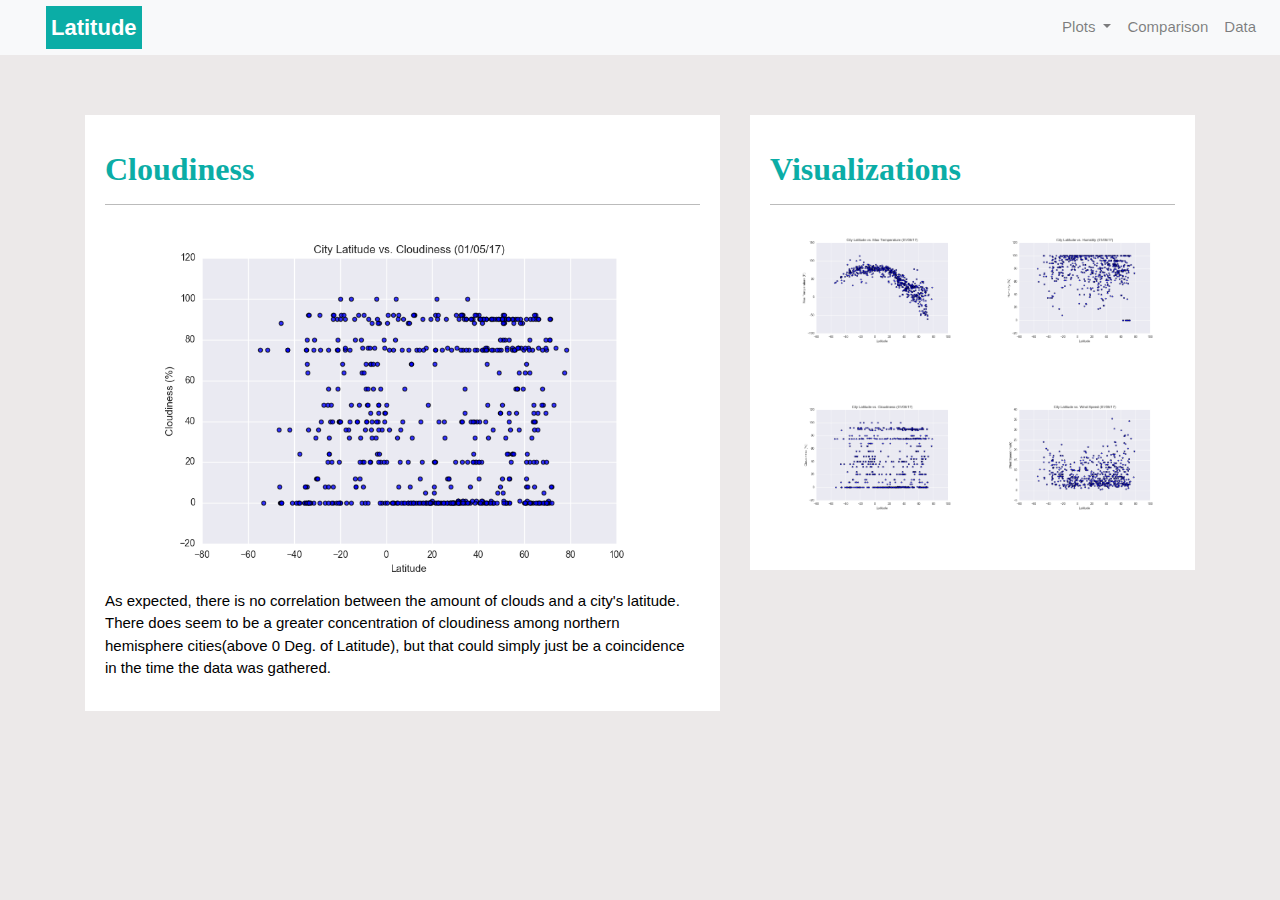
<file: lat_clouds_plot.html>
<!DOCTYPE html>
<html lang="en-us">
  <head>
      <meta charset="utf-8">
      <title>GT HTML HW</title>
      <link rel="stylesheet" href="styles.css">

      <!-- set up bootstrap link  -->
      <link rel="stylesheet" href="https://stackpath.bootstrapcdn.com/bootstrap/4.3.1/css/bootstrap.min.css" integrity="sha384-ggOyR0iXCbMQv3Xipma34MD+dH/1fQ784/j6cY/iJTQUOhcWr7x9JvoRxT2MZw1T" crossorigin="anonymous">

  </head>
  <body class="background">
    <!-- NavBar-->
        <nav id="custom-nav" class="navbar sticky-top navbar-expand-lg navbar-light bg-light">
            <div class="navbar-brand-box">
                <a href="index.html" class="navbar-brand" id="latitude" style="background-color: #0BADA6;" >Latitude</a>
            </div>
            <button class="navbar-toggler" type="button" data-toggle="collapse" data-target="#navbarNavDropdown" aria-controls="navbarNavDropdown" aria-expanded="false" aria-label="Toggle navigation">
              <span class="navbar-toggler-icon"></span>
            </button>
            <div class="collapse navbar-collapse " id="navbarNavDropdown">
              <ul class="navbar-nav ml-auto">
                <li class="nav-item dropdown">
                    <a class="nav-link dropdown-toggle" href="#" id="navbarDropdownMenuLink" data-toggle="dropdown" aria-haspopup="true" aria-expanded="false">
                      Plots
                    </a>
                    <div class="dropdown-menu" aria-labelledby="dropdownMenuButton">
                      <a class="dropdown-item" href="lat_temp_plot.html">Latitude vs. Temperature</a>
                      <a class="dropdown-item" href="lat_clouds_plot.html">Latitude vs. Cloudiness</a>
                      <a class="dropdown-item" href="lat_wind_plot.html">Latitude vs. Wind Speed</a>
                      <a class="dropdown-item" href="lat_humidity_plot.html">Latitude vs. Humidity</a>
                    </div>
                  </li>
                <li class="nav-item">
                  <a class="nav-link" href="comparison.html">Comparison <span class="sr-only">(current)</span></a>
                </li>
                <li class="nav-item">
                  <a class="nav-link" href="data.html">Data</a>
                </li>
              </ul>
            </div>
        </nav>

    <!-- Content-->
    <div class="container">
      <div class="row">
        <div class="col-lg-7 col-md-12">
          <!--Box on the left of the page-->
            <div class="box">
              <h2 class="main-title">Cloudiness</h2>
              <hr class="solid">
              <img class="plot-img" src="Resources/assets/lat_clouds.png" alt= "Latitude vs. Cloudiness Plot">
                <p> As expected, there is no correlation between the amount of clouds and a city's latitude. There does 
                    seem to be a greater concentration of cloudiness among northern hemisphere cities(above 0 Deg. of Latitude), 
                    but that could simply just be a coincidence in the time the data was gathered. 
                </p>
            </div>
        </div>  
        <div class="col-lg-5 col-md-12">
            <!-- Right Box -->
            <div class="box">
              <h2 class="main-title">Visualizations </h2>
              <hr class="solid">
              <div class="container">
                <div class="row" style="padding-bottom: 30px;">
                  <div class="col-6">
                    <a href="lat_temp_plot.html">
                      <img class="home-vis-img" src="Resources/assets/lat_temp.png" alt="Max Temperature Image" title="Latitude vs. Max Temp.">
                    </a>
                  </div>
                  <div class="col-6">
                    <a href="lat_humidity_plot.html">
                      <img class="home-vis-img" src="Resources/assets/lat_humidity.png" alt="Humidity Graph" title="Latitude vs. Humidity">
                    </a>
                  </div>
                </div>
    
                <div class="row" style="padding-bottom: 30px;">
                  <div class="col-6">
                    <a href="lat_clouds_plot.html">
                      <img class="home-vis-img" src="Resources/assets/lat_clouds.png" alt="Cloudiness Graph" title="Latitude vs. Cloudiness">
                    </a>
                  </div>
                  <div class="col-6">
                    <a href="lat_wind_plot.html">
                      <img class="home-vis-img" src="Resources/assets/lat_wind.png" alt="Wind Speed Graph" title="Latitude vs. Wind Speed">
                    </a>
                  </div>
    
    
                </div>
              </div>
    
              </div>
            </div>
          </div>
        </div>
        <script src="https://code.jquery.com/jquery-3.3.1.slim.min.js" integrity="sha384-q8i/X+965DzO0rT7abK41JStQIAqVgRVzpbzo5smXKp4YfRvH+8abtTE1Pi6jizo" crossorigin="anonymous"></script>
        <script src="https://cdnjs.cloudflare.com/ajax/libs/popper.js/1.14.7/umd/popper.min.js" integrity="sha384-UO2eT0CpHqdSJQ6hJty5KVphtPhzWj9WO1clHTMGa3JDZwrnQq4sF86dIHNDz0W1" crossorigin="anonymous"></script>
        <script src="https://stackpath.bootstrapcdn.com/bootstrap/4.3.1/js/bootstrap.min.js" integrity="sha384-JjSmVgyd0p3pXB1rRibZUAYoIIy6OrQ6VrjIEaFf/nJGzIxFDsf4x0xIM+B07jRM" crossorigin="anonymous"></script>
      </body>
    </html>
</file>
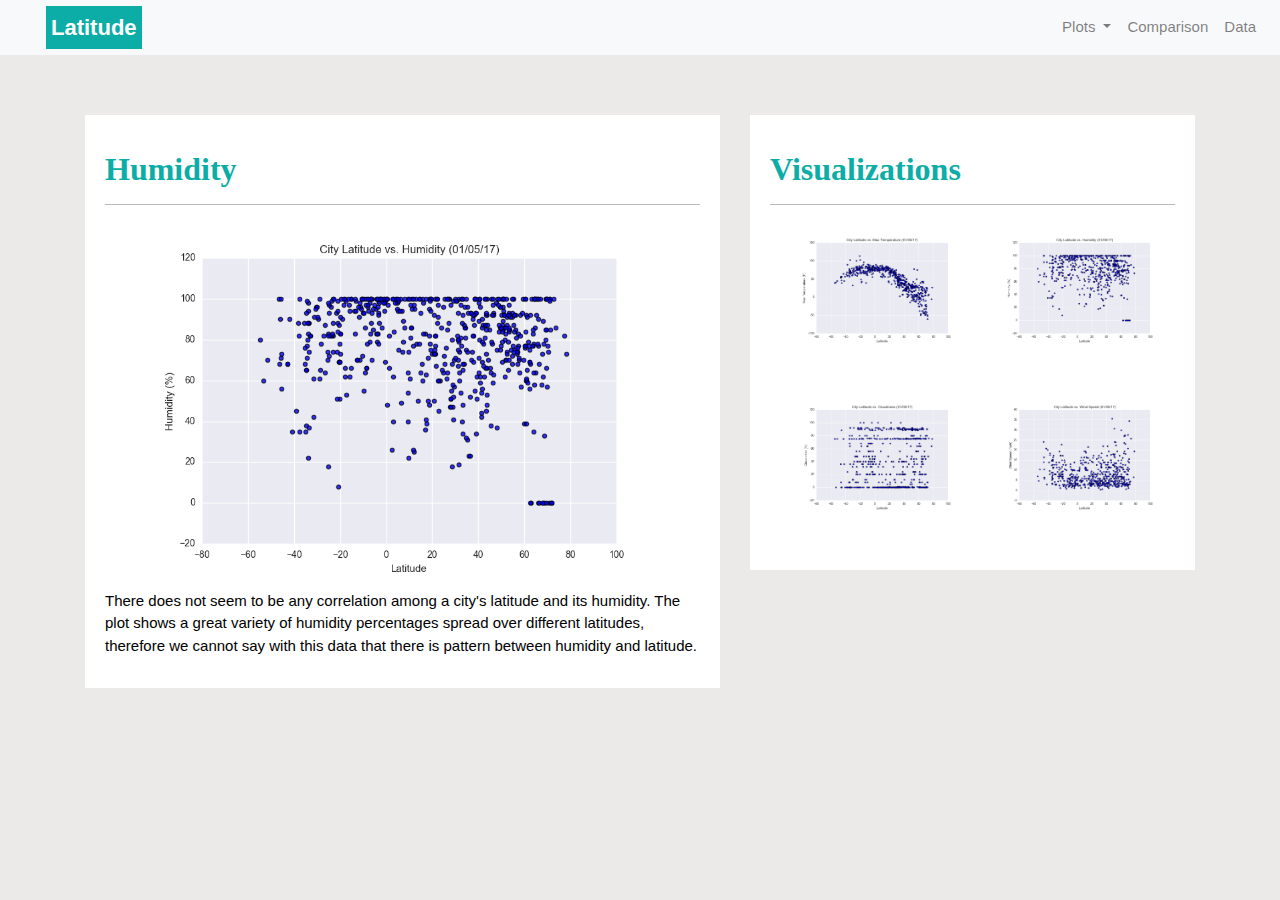
<file: lat_humidity_plot.html>
<!DOCTYPE html>
<html lang="en-us">
  <head>
      <meta charset="utf-8">
      <title>GT HTML HW</title>
      <link rel="stylesheet" href="styles.css">

      <!-- set up bootstrap link  -->
      <link rel="stylesheet" href="https://stackpath.bootstrapcdn.com/bootstrap/4.3.1/css/bootstrap.min.css" integrity="sha384-ggOyR0iXCbMQv3Xipma34MD+dH/1fQ784/j6cY/iJTQUOhcWr7x9JvoRxT2MZw1T" crossorigin="anonymous">

  </head>
  <body class="background">
    <!-- NavBar-->
        <nav id="custom-nav" class="navbar sticky-top navbar-expand-lg navbar-light bg-light">
            <div class="navbar-brand-box">
                <a href="index.html" class="navbar-brand" id="latitude" style="background-color: #0BADA6;" >Latitude</a>
            </div>
            <button class="navbar-toggler" type="button" data-toggle="collapse" data-target="#navbarNavDropdown" aria-controls="navbarNavDropdown" aria-expanded="false" aria-label="Toggle navigation">
              <span class="navbar-toggler-icon"></span>
            </button>
            <div class="collapse navbar-collapse " id="navbarNavDropdown">
              <ul class="navbar-nav ml-auto">
                <li class="nav-item dropdown">
                    <a class="nav-link dropdown-toggle" href="#" id="navbarDropdownMenuLink" data-toggle="dropdown" aria-haspopup="true" aria-expanded="false">
                      Plots
                    </a>
                    <div class="dropdown-menu" aria-labelledby="dropdownMenuButton">
                      <a class="dropdown-item" href="lat_temp_plot.html">Latitude vs. Temperature</a>
                      <a class="dropdown-item" href="lat_clouds_plot.html">Latitude vs. Cloudiness</a>
                      <a class="dropdown-item" href="lat_wind_plot.html">Latitude vs. Wind Speed</a>
                      <a class="dropdown-item" href="lat_humidity_plot.html">Latitude vs. Humidity</a>
                    </div>
                  </li>
                <li class="nav-item">
                  <a class="nav-link" href="comparison.html">Comparison <span class="sr-only">(current)</span></a>
                </li>
                <li class="nav-item">
                  <a class="nav-link" href="data.html">Data</a>
                </li>
              </ul>
            </div>
        </nav>

    <!-- Content-->
    <div class="container">
      <div class="row">
        <div class="col-lg-7 col-md-12">
          <!--Box on the left of the page-->
            <div class="box">
              <h2 class="main-title">Humidity</h2>
              <hr class="solid">
              <img class="plot-img" src="Resources/assets/lat_humidity.png" alt= "Latitude vs. Humidity Plot">
                <p> There does not seem to be any correlation among a city's latitude and its humidity. The plot shows 
                    a great variety of humidity percentages spread over different latitudes, therefore we cannot say with
                    this data that there is pattern between humidity and latitude.
                </p>
            </div>
        </div>  
        <div class="col-lg-5 col-md-12">
            <!-- Right Box -->
            <div class="box">
                <h2 class="main-title">Visualizations </h2>
                <hr class="solid">
                <div class="container">
                  <div class="row" style="padding-bottom: 30px;">
                    <div class="col-6">
                      <a href="lat_temp_plot.html">
                        <img class="home-vis-img" src="Resources/assets/lat_temp.png" alt="Max Temperature Image" title="Latitude vs. Max Temp.">
                      </a>
                    </div>
                    <div class="col-6">
                      <a href="lat_humidity_plot.html">
                        <img class="home-vis-img" src="Resources/assets/lat_humidity.png" alt="Humidity Graph" title="Latitude vs. Humidity">
                      </a>
                    </div>
                  </div>
      
                  <div class="row" style="padding-bottom: 30px;">
                    <div class="col-6">
                      <a href="lat_clouds_plot.html">
                        <img class="home-vis-img" src="Resources/assets/lat_clouds.png" alt="Cloudiness Graph" title="Latitude vs. Cloudiness">
                      </a>
                    </div>
                    <div class="col-6">
                      <a href="lat_wind_plot.html">
                        <img class="home-vis-img" src="Resources/assets/lat_wind.png" alt="Wind Speed Graph" title="Latitude vs. Wind Speed">
                      </a>
                    </div>
    
    
                </div>
              </div>
    
              </div>
            </div>
          </div>
        </div>
        <script src="https://code.jquery.com/jquery-3.3.1.slim.min.js" integrity="sha384-q8i/X+965DzO0rT7abK41JStQIAqVgRVzpbzo5smXKp4YfRvH+8abtTE1Pi6jizo" crossorigin="anonymous"></script>
        <script src="https://cdnjs.cloudflare.com/ajax/libs/popper.js/1.14.7/umd/popper.min.js" integrity="sha384-UO2eT0CpHqdSJQ6hJty5KVphtPhzWj9WO1clHTMGa3JDZwrnQq4sF86dIHNDz0W1" crossorigin="anonymous"></script>
        <script src="https://stackpath.bootstrapcdn.com/bootstrap/4.3.1/js/bootstrap.min.js" integrity="sha384-JjSmVgyd0p3pXB1rRibZUAYoIIy6OrQ6VrjIEaFf/nJGzIxFDsf4x0xIM+B07jRM" crossorigin="anonymous"></script>
      </body>
    </html>
</file>
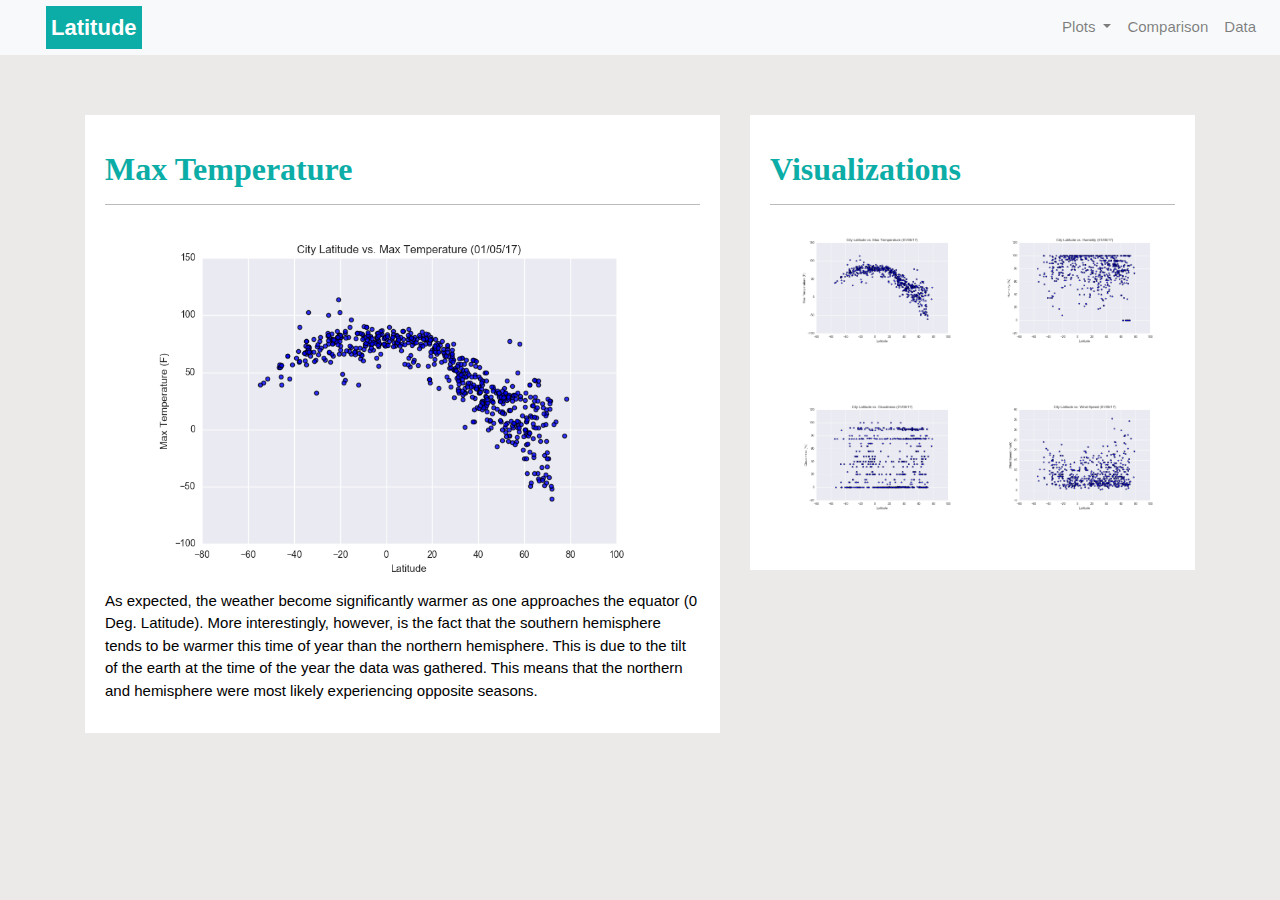
<file: lat_temp_plot.html>
<!DOCTYPE html>
<html lang="en-us">
  <head>
      <meta charset="utf-8">
      <title>GT HTML HW</title>
      <link rel="stylesheet" href="styles.css">

      <!-- set up bootstrap link  -->
      <link rel="stylesheet" href="https://stackpath.bootstrapcdn.com/bootstrap/4.3.1/css/bootstrap.min.css" integrity="sha384-ggOyR0iXCbMQv3Xipma34MD+dH/1fQ784/j6cY/iJTQUOhcWr7x9JvoRxT2MZw1T" crossorigin="anonymous">

  </head>
  <body class="background">
    <!-- NavBar-->
        <nav id="custom-nav" class="navbar sticky-top navbar-expand-lg navbar-light bg-light">
            <div class="navbar-brand-box">
                <a href="index.html" class="navbar-brand" id="latitude" style="background-color: #0BADA6;" >Latitude</a>
            </div>
            <button class="navbar-toggler" type="button" data-toggle="collapse" data-target="#navbarNavDropdown" aria-controls="navbarNavDropdown" aria-expanded="false" aria-label="Toggle navigation">
              <span class="navbar-toggler-icon"></span>
            </button>
            <div class="collapse navbar-collapse " id="navbarNavDropdown">
              <ul class="navbar-nav ml-auto">
                <li class="nav-item dropdown">
                    <a class="nav-link dropdown-toggle" href="#" id="navbarDropdownMenuLink" data-toggle="dropdown" aria-haspopup="true" aria-expanded="false">
                      Plots
                    </a>
                    <div class="dropdown-menu" aria-labelledby="dropdownMenuButton">
                      <a class="dropdown-item" href="lat_temp_plot.html">Latitude vs. Temperature</a>
                      <a class="dropdown-item" href="lat_clouds_plot.html">Latitude vs. Cloudiness</a>
                      <a class="dropdown-item" href="lat_wind_plot.html">Latitude vs. Wind Speed</a>
                      <a class="dropdown-item" href="lat_humidity_plot.html">Latitude vs. Humidity</a>
                    </div>
                  </li>
                <li class="nav-item">
                  <a class="nav-link" href="comparison.html">Comparison <span class="sr-only">(current)</span></a>
                </li>
                <li class="nav-item">
                  <a class="nav-link" href="data.html">Data</a>
                </li>
              </ul>
            </div>
        </nav>

    <!-- Content-->
    <div class="container">
      <div class="row">
        <div class="col-lg-7 col-md-12">
          <!--Box on the left of the page-->
            <div class="box">
              <h2 class="main-title">Max Temperature</h2>
              <hr class="solid">
              <img class="plot-img" src="Resources/assets/lat_temp.png" alt= "Latitude vs. Max Temp Plot">
                <p> As expected, the weather become significantly warmer as one approaches the equator (0 Deg. Latitude).
                    More interestingly, however, is the fact that the southern hemisphere tends to be warmer this time of year 
                    than the northern hemisphere. This is due to the tilt of the earth at the time of the year the data was gathered.
                    This means that the northern and hemisphere were most likely experiencing opposite seasons. 
                </p>
            </div>
        </div>  
        <div class="col-lg-5 col-md-12">
            <!-- Right Box -->
            <div class="box">
                <h2 class="main-title">Visualizations </h2>
                <hr class="solid">
                <div class="container">
                  <div class="row" style="padding-bottom: 30px;">
                    <div class="col-6">
                      <a href="lat_temp_plot.html">
                        <img class="home-vis-img" src="Resources/assets/lat_temp.png" alt="Max Temperature Image" title="Latitude vs. Max Temp.">
                      </a>
                    </div>
                    <div class="col-6">
                      <a href="lat_humidity_plot.html">
                        <img class="home-vis-img" src="Resources/assets/lat_humidity.png" alt="Humidity Graph" title="Latitude vs. Humidity">
                      </a>
                    </div>
                  </div>
      
                  <div class="row" style="padding-bottom: 30px;">
                    <div class="col-6">
                      <a href="lat_clouds_plot.html">
                        <img class="home-vis-img" src="Resources/assets/lat_clouds.png" alt="Cloudiness Graph" title="Latitude vs. Cloudiness">
                      </a>
                    </div>
                    <div class="col-6">
                      <a href="lat_wind_plot.html">
                        <img class="home-vis-img" src="Resources/assets/lat_wind.png" alt="Wind Speed Graph" title="Latitude vs. Wind Speed">
                      </a>
                    </div>
    
    
                </div>
              </div>
    
              </div>
            </div>
          </div>
        </div>
        <script src="https://code.jquery.com/jquery-3.3.1.slim.min.js" integrity="sha384-q8i/X+965DzO0rT7abK41JStQIAqVgRVzpbzo5smXKp4YfRvH+8abtTE1Pi6jizo" crossorigin="anonymous"></script>
        <script src="https://cdnjs.cloudflare.com/ajax/libs/popper.js/1.14.7/umd/popper.min.js" integrity="sha384-UO2eT0CpHqdSJQ6hJty5KVphtPhzWj9WO1clHTMGa3JDZwrnQq4sF86dIHNDz0W1" crossorigin="anonymous"></script>
        <script src="https://stackpath.bootstrapcdn.com/bootstrap/4.3.1/js/bootstrap.min.js" integrity="sha384-JjSmVgyd0p3pXB1rRibZUAYoIIy6OrQ6VrjIEaFf/nJGzIxFDsf4x0xIM+B07jRM" crossorigin="anonymous"></script>
      </body>
    </html>
</file>
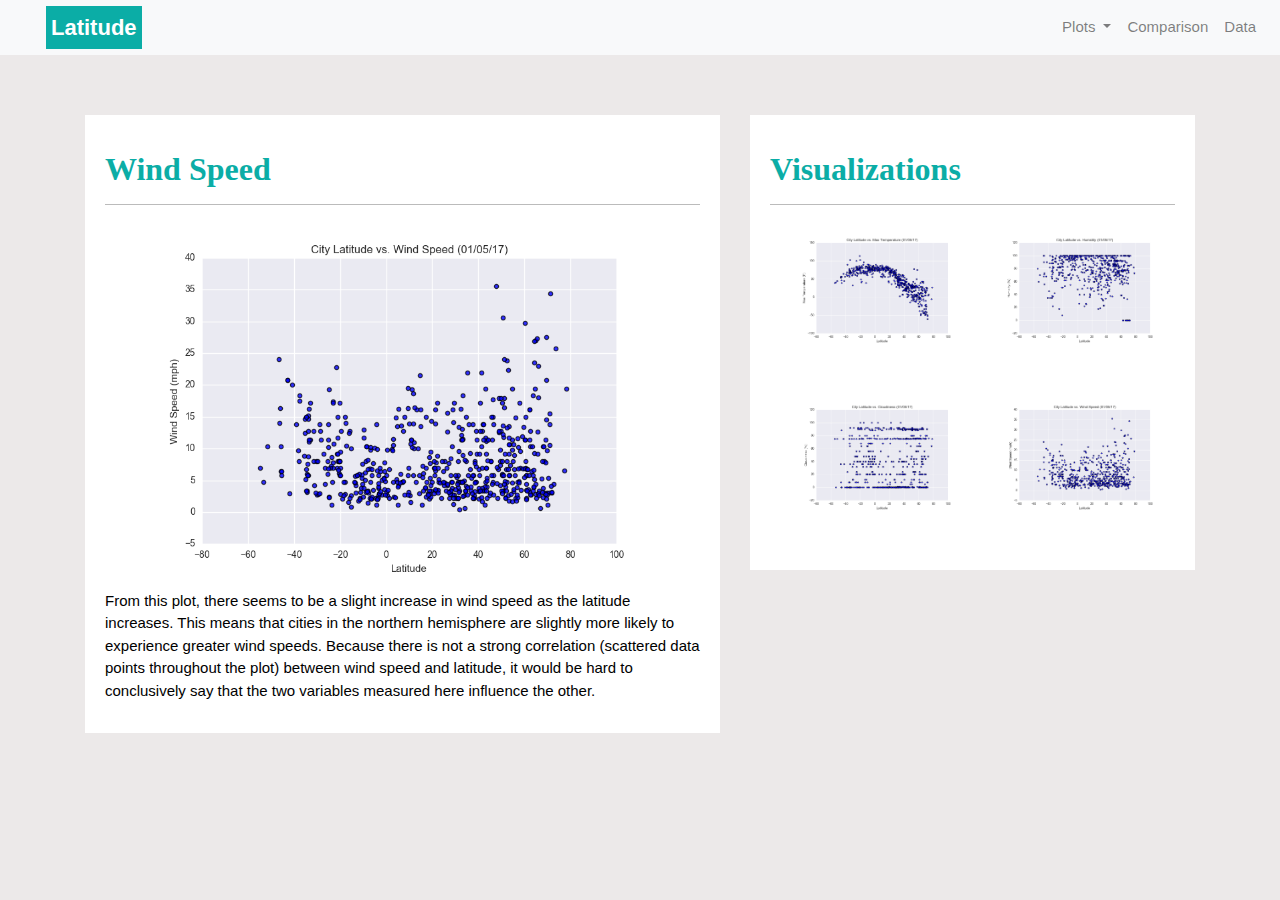
<file: lat_wind_plot.html>
<!DOCTYPE html>
<html lang="en-us">
  <head>
      <meta charset="utf-8">
      <title>GT HTML HW</title>
      <link rel="stylesheet" href="styles.css">

      <!-- set up bootstrap link  -->
      <link rel="stylesheet" href="https://stackpath.bootstrapcdn.com/bootstrap/4.3.1/css/bootstrap.min.css" integrity="sha384-ggOyR0iXCbMQv3Xipma34MD+dH/1fQ784/j6cY/iJTQUOhcWr7x9JvoRxT2MZw1T" crossorigin="anonymous">

  </head>
  <body class="background">
    <!-- NavBar-->
        <nav id="custom-nav" class="navbar sticky-top navbar-expand-lg navbar-light bg-light">
            <div class="navbar-brand-box">
                <a href="index.html" class="navbar-brand" id="latitude" style="background-color: #0BADA6;" >Latitude</a>
            </div>
            <button class="navbar-toggler" type="button" data-toggle="collapse" data-target="#navbarNavDropdown" aria-controls="navbarNavDropdown" aria-expanded="false" aria-label="Toggle navigation">
              <span class="navbar-toggler-icon"></span>
            </button>
            <div class="collapse navbar-collapse " id="navbarNavDropdown">
              <ul class="navbar-nav ml-auto">
                <li class="nav-item dropdown">
                    <a class="nav-link dropdown-toggle" href="#" id="navbarDropdownMenuLink" data-toggle="dropdown" aria-haspopup="true" aria-expanded="false">
                      Plots
                    </a>
                    <div class="dropdown-menu" aria-labelledby="dropdownMenuButton">
                      <a class="dropdown-item" href="lat_temp_plot.html">Latitude vs. Temperature</a>
                      <a class="dropdown-item" href="lat_clouds_plot.html">Latitude vs. Cloudiness</a>
                      <a class="dropdown-item" href="lat_wind_plot.html">Latitude vs. Wind Speed</a>
                      <a class="dropdown-item" href="lat_humidity_plot.html">Latitude vs. Humidity</a>
                    </div>
                  </li>
                <li class="nav-item">
                  <a class="nav-link" href="comparison.html">Comparison <span class="sr-only">(current)</span></a>
                </li>
                <li class="nav-item">
                  <a class="nav-link" href="data.html">Data</a>
                </li>
              </ul>
            </div>
        </nav>

    <!-- Content-->
    <div class="container">
      <div class="row">
        <div class="col-lg-7 col-md-12">
          <!--Box on the left of the page-->
            <div class="box">
              <h2 class="main-title">Wind Speed</h2>
              <hr class="solid">
              <img class="plot-img" src="Resources/assets/lat_wind.png" alt= "Latitude vs. Wind Speed Plot">
                <p> From this plot, there seems to be a slight increase in wind speed as the latitude increases. 
                    This means that cities in the northern hemisphere are slightly more likely to experience
                    greater wind speeds. Because there is not a strong correlation (scattered data points throughout the plot) between wind speed and latitude, 
                    it would be hard to conclusively say that the two variables measured here influence the other. 
                </p>
            </div>
        </div>  
        <div class="col-lg-5 col-md-12">
            <!-- Right Box -->
            <div class="box">
                <h2 class="main-title">Visualizations </h2>
                <hr class="solid">
                <div class="container">
                  <div class="row" style="padding-bottom: 30px;">
                    <div class="col-6">
                      <a href="lat_temp_plot.html">
                        <img class="home-vis-img" src="Resources/assets/lat_temp.png" alt="Max Temperature Image" title="Latitude vs. Max Temp.">
                      </a>
                    </div>
                    <div class="col-6">
                      <a href="lat_humidity_plot.html">
                        <img class="home-vis-img" src="Resources/assets/lat_humidity.png" alt="Humidity Graph" title="Latitude vs. Humidity">
                      </a>
                    </div>
                  </div>
      
                  <div class="row" style="padding-bottom: 30px;">
                    <div class="col-6">
                      <a href="lat_clouds_plot.html">
                        <img class="home-vis-img" src="Resources/assets/lat_clouds.png" alt="Cloudiness Graph" title="Latitude vs. Cloudiness">
                      </a>
                    </div>
                    <div class="col-6">
                      <a href="lat_wind_plot.html">
                        <img class="home-vis-img" src="Resources/assets/lat_wind.png" alt="Wind Speed Graph" title="Latitude vs. Wind Speed">
                      </a>
                    </div>
    
    
                </div>
              </div>
    
              </div>
            </div>
          </div>
        </div>
        <script src="https://code.jquery.com/jquery-3.3.1.slim.min.js" integrity="sha384-q8i/X+965DzO0rT7abK41JStQIAqVgRVzpbzo5smXKp4YfRvH+8abtTE1Pi6jizo" crossorigin="anonymous"></script>
        <script src="https://cdnjs.cloudflare.com/ajax/libs/popper.js/1.14.7/umd/popper.min.js" integrity="sha384-UO2eT0CpHqdSJQ6hJty5KVphtPhzWj9WO1clHTMGa3JDZwrnQq4sF86dIHNDz0W1" crossorigin="anonymous"></script>
        <script src="https://stackpath.bootstrapcdn.com/bootstrap/4.3.1/js/bootstrap.min.js" integrity="sha384-JjSmVgyd0p3pXB1rRibZUAYoIIy6OrQ6VrjIEaFf/nJGzIxFDsf4x0xIM+B07jRM" crossorigin="anonymous"></script>
      </body>
    </html>
</file>
<file: styles.css>
/*let the styling begin....
*/

/* Body */
body.background    {
    background-color: #ece9e9; 
}

h2  {
    color: #0BADA6;
    font-weight: bolder;
    
}

li,p,a.figure-link   {
    font-size: 15px;
    font-family: Arial, Helvetica, sans-serif;
}

/* bootstrap navbar edits */

.active, .dropdown-menu .dropdown-item:active a:hover{
    background-color:#E7E7E7; 
}
.dropdown-item{
    color: #6D8092 ; 
}
/* navbar limitations when it window decreases in size*/
.navbar {
    max-height: 55px;
}

/* dropdown edits changing background color and messing with links */
.dropdown .dropdown-menu .dropdown-item:active, .dropdown .dropdown-menu .dropdown-item:hover{
    background-color:#E7E7E7 ; 
}
a{
    color: #6D8092;
    font-size: 15px; 
}
.nav-link:hover{
    background-color:#E7E7E7;
   }

.navbar-brand:hover{
color: rgb(175, 175, 175);
}


/* main title Class  */
.main-title{
    color: #0BADA6;  
    font-family: Georgia, 'Times New Roman', Times, serif;
    font-weight: bolder; 
    padding-top: 25px; 
}

/* img on the home page*/
img.home-img    {
    margin: auto;
    width: 45%;
    float:left;
}
/* img on plot page*/
img.plot-img    {
    margin:auto;
    width: 90%;
    display:block;
}

/* img on the home page in visualization box*/
img.home-vis-img    {
    margin: auto;
    width: 110%;
    float:left;
    padding: 10px;
    
}
/* img hover settings*/
img.home-vis-img:hover   {
    background-color: #0BADA6;
    width: 110%;
    opacity: 0.5;
     
}


/* Latitude title on top left of page */
#latitude   {
    color: white; 
    margin-left: 30px; 
    padding: 5px; 
    font-size: 22px;
    font-weight: bold; 
    background-color: #0BADA6;
    font-family: Georgia,
}

/* p tags on the comparison page */
p.title {
    text-align: center;
    color: #0BADA6;
    font-weight: bold;
    font-size: 20px;
    margin-bottom: 2px;
}

/* images on comparison page */
img.comparisons   {
    margin: auto;
    display:block;
    width: 85%;
    padding: 10px;
}

/* img hover settings*/
img.comparisons:hover   {
    background-color: #0BADA6;
    width: 85%;
    opacity: 0.5;
     
}

/* Solid border/section */
hr.solid {
    border-top: 1px solid #bbb;
  }

/* Box Class homepage */
.box {
    margin-top: 60px; 
    margin-bottom: 62px; 
    padding: 10px 20px 15px; 
    color:black;
    background-color: white; 

  }

/* Box Class homepage */
.data   {
    font-size: 15px;
    border-top-color:white;
    overflow-y: auto;
    overflow-x: auto;
    max-width: auto;

}

  /* Media Queries */
@media(max-width: 1000px){
    #custom-nav.bg-light  {
    background-color: #0BADA6 !important;
    }
    .navbar{
        max-height: none; 
        padding: inherit;
        background-color: #0BADA6;
    }
    .navbar div{
        margin: inherit;   
    }
    .navbar-brand{
        padding: 10px; 
    }
    
    button{
        margin-right: 30px; 
    }

}
</file>
